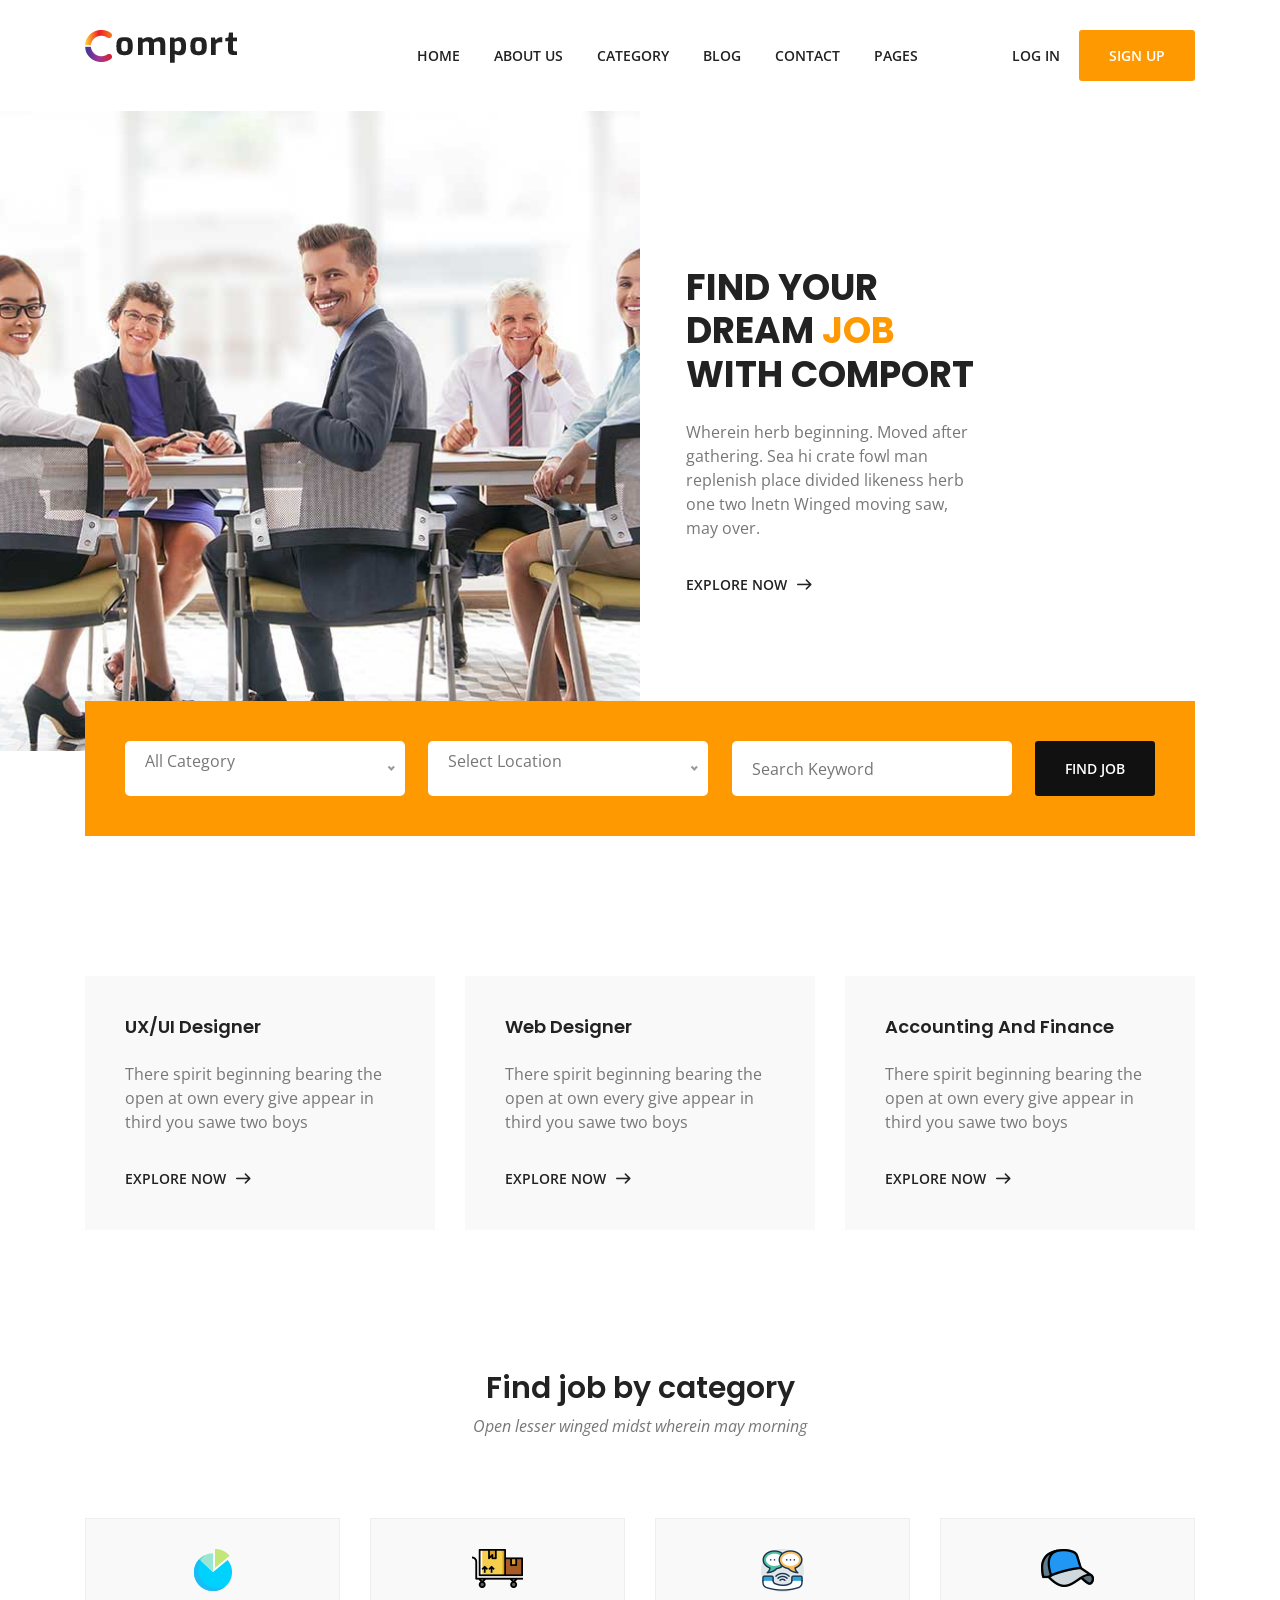
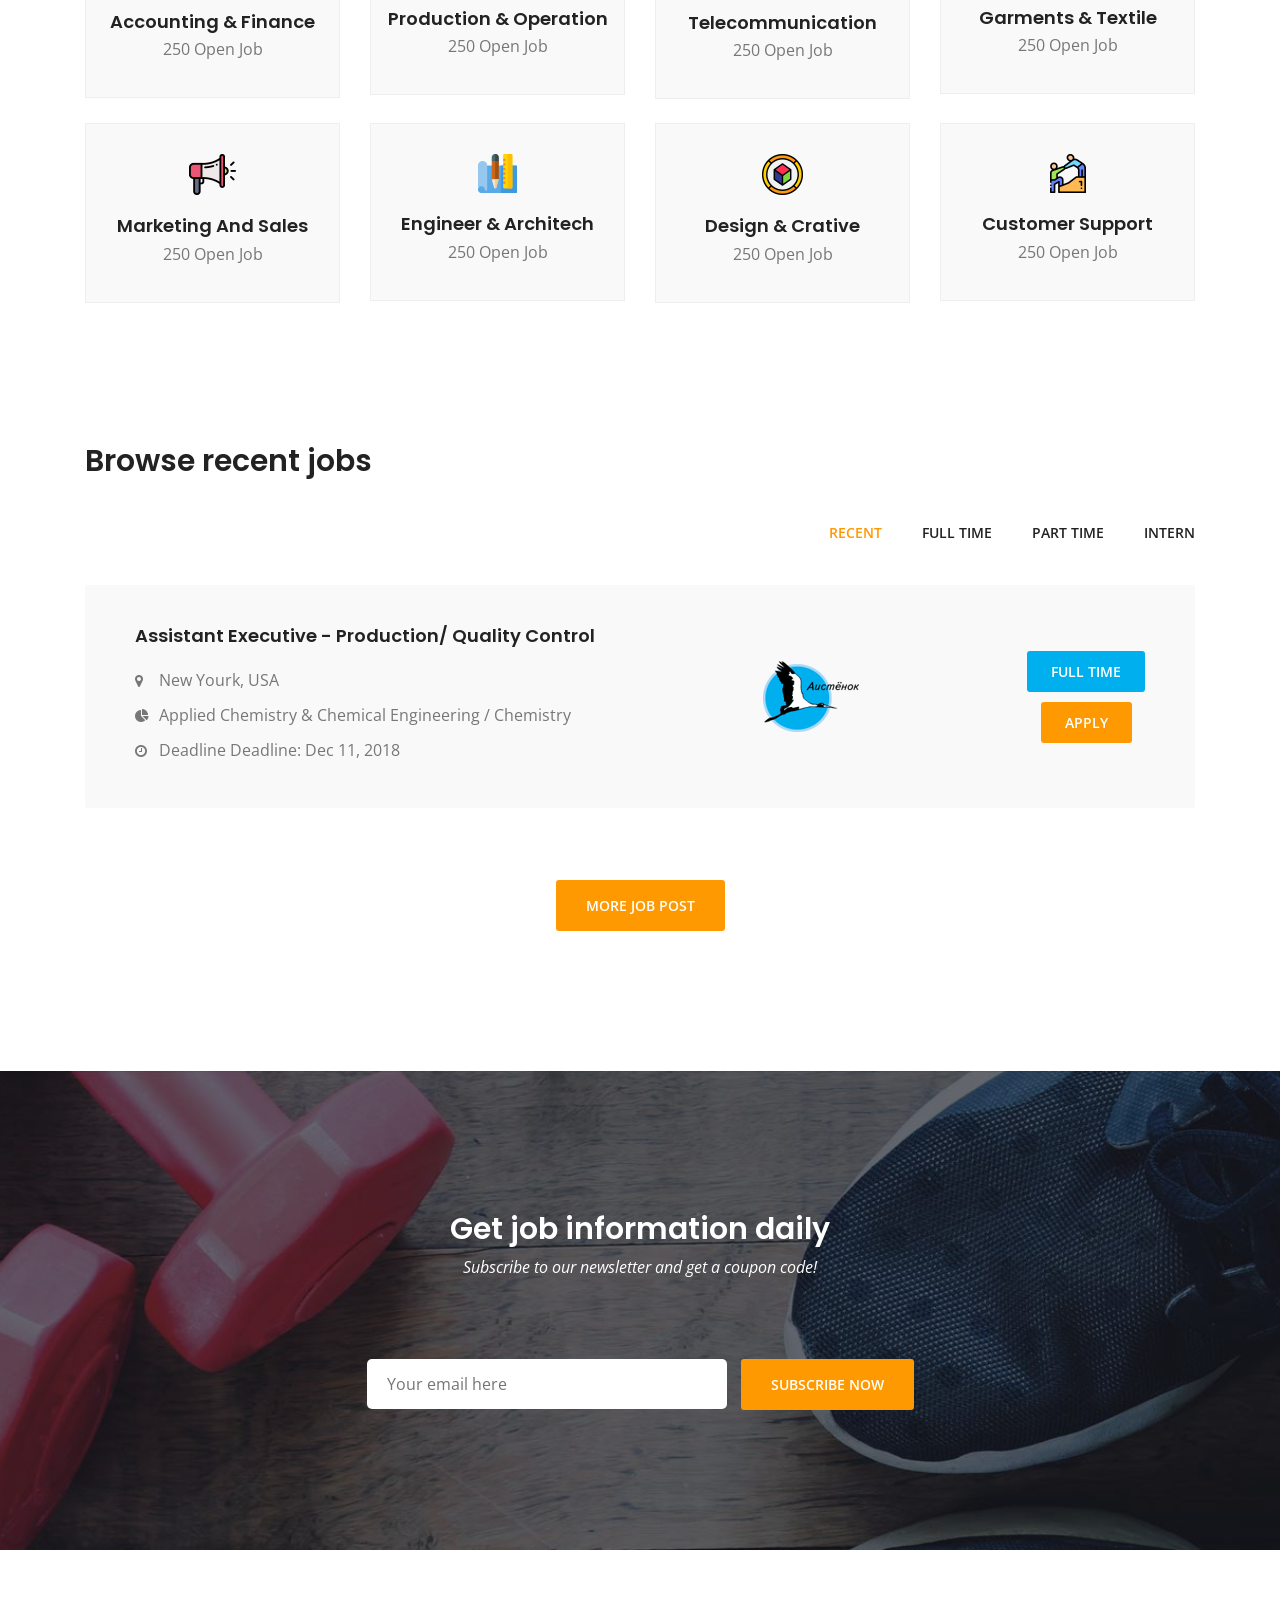
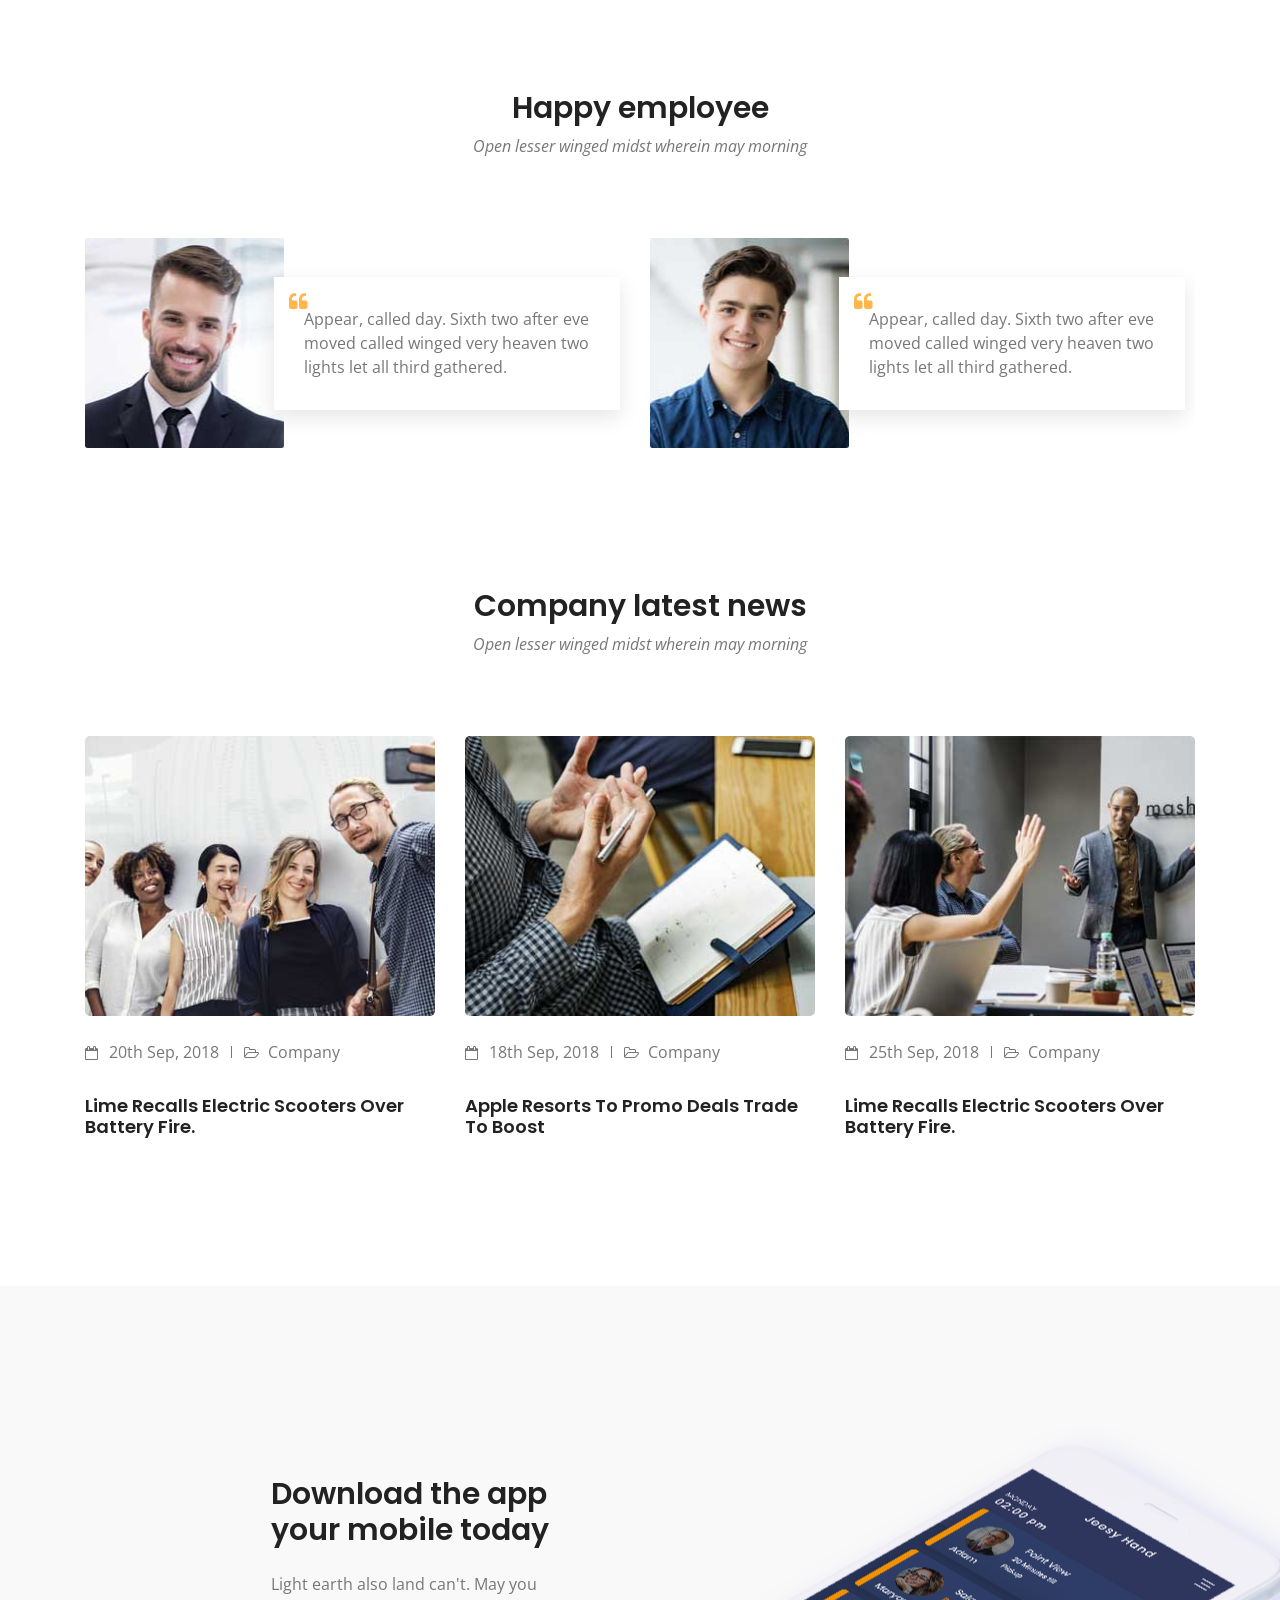
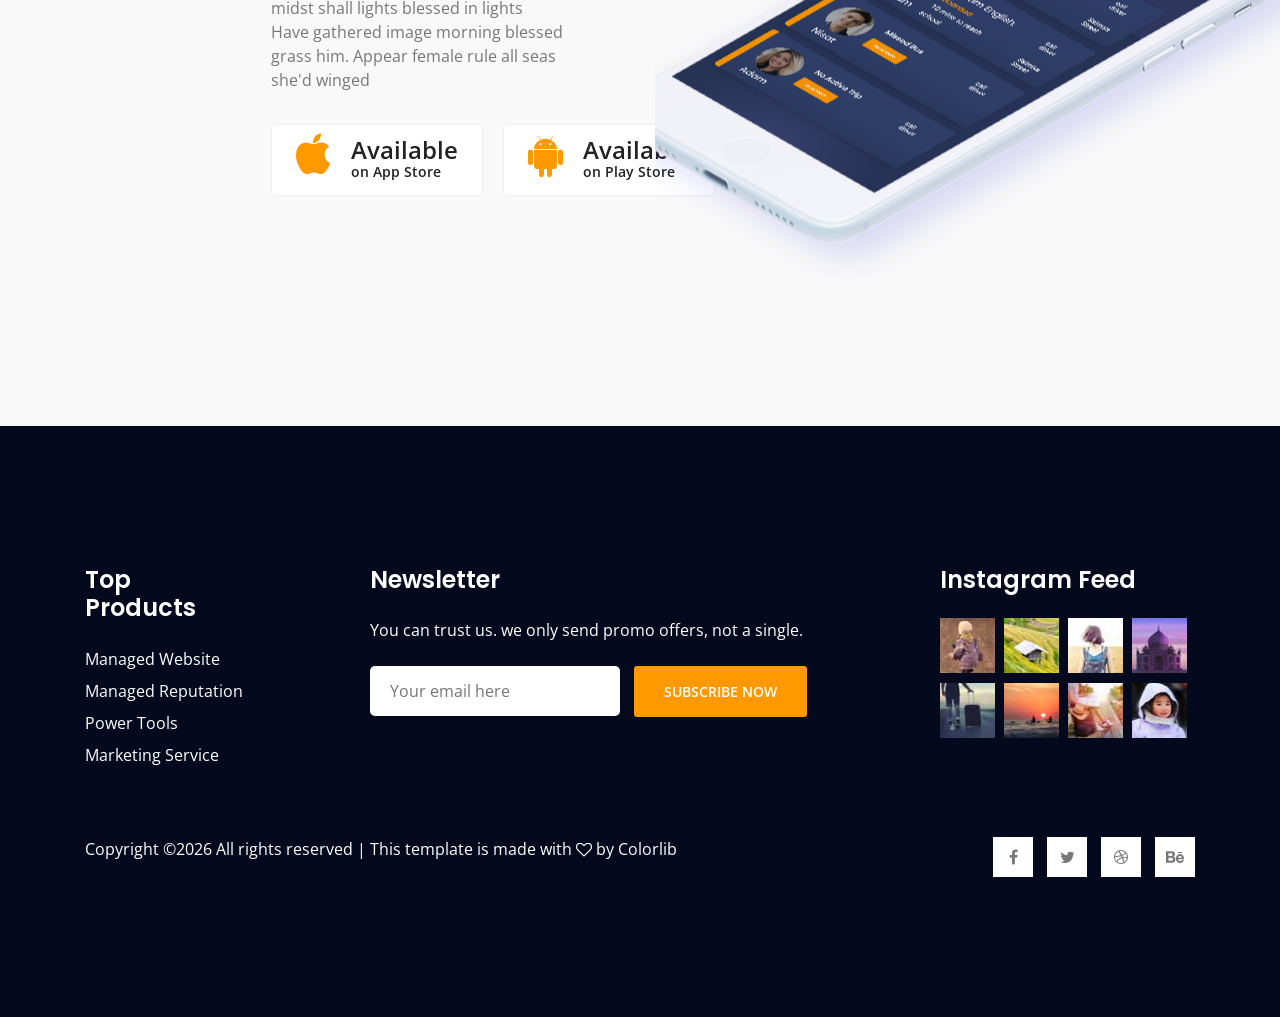
<file: public/index.html>
<!DOCTYPE html>
<html lang="en">
<head>

<meta charset="UTF-8">
<meta name="viewport" content="width=device-width, initial-scale=1.0">
<meta http-equiv="X-UA-Compatible" content="ie=edge">

<title>Comport</title>

<link rel="shortcut icon" href="assets/images/logo/favicon.png" type="image/x-icon">

<link rel="stylesheet" href="assets/css/animate-3.7.0.css">
<link rel="stylesheet" href="assets/css/font-awesome-4.7.0.min.css">
<link rel="stylesheet" href="assets/fonts/flat-icon/flaticon.css">
<link rel="stylesheet" href="assets/css/bootstrap-4.1.3.min.css">
<link rel="stylesheet" href="assets/css/owl-carousel.min.css">
<link rel="stylesheet" href="assets/css/nice-select.css">
<link rel="stylesheet" href="assets/css/style.css">
</head>
<body>

<div class="preloader">
<div class="spinner"></div>
</div>


<header class="header-area main-header">
<div class="container">
<div class="row">
<div class="col-lg-2">
<div class="logo-area">
<a href="index.html"><img src="assets/images/logo.png" alt="logo"></a>
</div>
</div>
<div class="col-lg-10">
<div class="custom-navbar">
<span></span>
<span></span>
<span></span>
</div>
<div class="main-menu">
<ul>
<li class="active"><a href="index.html">home</a></li>
<li><a href="about.html">about us</a></li>
<li><a href="job-category.html">category</a></li>
<li><a href="#">blog</a>
<ul class="sub-menu">
<li><a href="blog-home.html">Blog Home</a></li>
<li><a href="blog-details.html">Blog Details</a></li>
</ul>
</li>
<li><a href="contact-us.html">contact</a></li>
<li><a href="#">pages</a>
<ul class="sub-menu">
<li><a href="job-search.html">Job Search</a></li>
<li><a href="job-single.html">Job Single</a></li>
<li><a href="pricing-plan.html">Pricing Plan</a></li>
<li><a href="elements.html">Elements</a></li>
</ul>
</li>
<li class="menu-btn">
<a href="#" class="login">log in</a>
<a href="#" class="template-btn">sign up</a>
</li>
</ul>
</div>
</div>
</div>
</div>
</header>


<section class="banner-area">
<div class="container-fluid">
<div class="row">
<div class="col-lg-6 px-0">
<div class="banner-bg"></div>
</div>
<div class="col-lg-6 align-self-center">
<div class="banner-text">
<h1>find your dream <span>job</span> with comport</h1>
<p class="py-3">Wherein herb beginning. Moved after gathering. Sea hi crate fowl man replenish place divided likeness herb one two lnetn Winged moving saw, may over.</p>
<a href="#" class="secondary-btn">explore now<span class="flaticon-next"></span></a>
</div>
</div>
</div>
</div>
</section>


<div class="search-area">
<div class="search-bg">
<div class="container">
<div class="row">
<div class="col-lg-12">
<form action="#" class="d-md-flex justify-content-between">
<select>
<option value="1">All Category</option>
<option value="2">Part Time</option>
<option value="3">Full Time</option>
<option value="4">Remote</option>
<option value="5">Office Job</option>
</select>
<select>
<option value="1">Select Location</option>
<option value="2">Dhaka</option>
<option value="3">Rajshahi</option>
<option value="4">Barishal</option>
<option value="5">Noakhali</option>
</select>
<input type="text" placeholder="Search Keyword" onfocus="this.placeholder = ''" onblur="this.placeholder = 'Search Keyword'" required>
<button type="submit" class="template-btn">find job</button>
</form>
</div>
</div>
</div>
</div>
</div>


<section class="feature-area section-padding2">
<div class="container">
<div class="row">
<div class="col-lg-4">
<div class="single-feature mb-4 mb-lg-0">
<h4>UX/UI Designer</h4>
<p class="py-3">There spirit beginning bearing the open at own every give appear in third you sawe two boys</p>
<a href="#" class="secondary-btn">explore now<span class="flaticon-next"></span></a>
</div>
</div>
<div class="col-lg-4">
<div class="single-feature mb-4 mb-lg-0">
<h4>web Designer</h4>
<p class="py-3">There spirit beginning bearing the open at own every give appear in third you sawe two boys</p>
<a href="#" class="secondary-btn">explore now<span class="flaticon-next"></span></a>
</div>
</div>
<div class="col-lg-4">
<div class="single-feature">
<h4>Accounting and Finance</h4>
<p class="py-3">There spirit beginning bearing the open at own every give appear in third you sawe two boys</p>
<a href="#" class="secondary-btn">explore now<span class="flaticon-next"></span></a>
</div>
</div>
</div>
</div>
</section>


<section class="category-area section-padding">
<div class="container">
<div class="row">
<div class="col-lg-12">
<div class="section-top text-center">
<h2>Find job by category</h2>
<p>Open lesser winged midst wherein may morning</p>
</div>
</div>
</div>
<div class="row">
<div class="col-lg-3 col-md-6">
<div class="single-category text-center mb-4">
<img src="assets/images/cat1.png" alt="category">
<h4>accounting & Finance</h4>
<h5>250 open job</h5>
</div>
</div>
<div class="col-lg-3 col-md-6">
<div class="single-category text-center mb-4">
<img src="assets/images/cat2.png" alt="category">
<h4>production & operation</h4>
<h5>250 open job</h5>
</div>
</div>
<div class="col-lg-3 col-md-6">
<div class="single-category text-center mb-4">
<img src="assets/images/cat3.png" alt="category">
<h4>telecommunication</h4>
<h5>250 open job</h5>
</div>
</div>
<div class="col-lg-3 col-md-6">
<div class="single-category text-center mb-4">
<img src="assets/images/cat4.png" alt="category">
<h4>garments & textile</h4>
<h5>250 open job</h5>
</div>
</div>
<div class="col-lg-3 col-md-6">
<div class="single-category text-center mb-4 mb-lg-0">
<img src="assets/images/cat5.png" alt="category">
<h4>marketing and sales</h4>
<h5>250 open job</h5>
</div>
</div>
<div class="col-lg-3 col-md-6">
<div class="single-category text-center mb-4 mb-lg-0">
<img src="assets/images/cat6.png" alt="category">
<h4>engineer & architech</h4>
<h5>250 open job</h5>
</div>
</div>
<div class="col-lg-3 col-md-6">
<div class="single-category text-center mb-4 mb-md-0">
<img src="assets/images/cat7.png" alt="category">
<h4>design & crative</h4>
<h5>250 open job</h5>
</div>
</div>
<div class="col-lg-3 col-md-6">
<div class="single-category text-center">
<img src="assets/images/cat8.png" alt="category">
<h4>customer support</h4>
<h5>250 open job</h5>
</div>
</div>
</div>
</div>
</section>


<section class="jobs-area section-padding3">
<div class="container">
<div class="row">
<div class="col-lg-12">
<div class="jobs-title">
<h2>Browse recent jobs</h2>
</div>
</div>
</div>
<div class="row">
<div class="col-lg-12">
<div class="jobs-tab tab-item">
<ul class="nav nav-tabs" id="myTab" role="tablist">
<li class="nav-item">
<a class="nav-link active" id="home-tab" data-toggle="tab" href="#recent" role="tab" aria-controls="home" aria-selected="true">recent</a>
</li>
<li class="nav-item">
<a class="nav-link" id="profile-tab" data-toggle="tab" href="#full-time" role="tab" aria-controls="profile" aria-selected="false">full time</a>
</li>
<li class="nav-item">
<a class="nav-link" id="contact-tab" data-toggle="tab" href="#part-time" role="tab" aria-controls="part-time" aria-selected="false">part time</a>
</li>
<li class="nav-item">
<a class="nav-link" id="contact-tab2" data-toggle="tab" href="#intern" role="tab" aria-controls="intern" aria-selected="false">intern</a>
</li>
</ul>
</div>
</div>
</div>
<div class="row">
<div class="col-lg-12">
<div class="tab-content" id="myTabContent">
<div class="tab-pane fade show active" id="recent" role="tabpanel" aria-labelledby="home-tab">
<div class="single-job mb-4 d-lg-flex justify-content-between">
<div class="job-text">
<h4>Assistant Executive - Production/ Quality Control</h4>
<ul class="mt-4">
<li class="mb-3"><h5><i class="fa fa-map-marker"></i> new yourk, USA</h5></li>
<li class="mb-3"><h5><i class="fa fa-pie-chart"></i> Applied Chemistry & Chemical Engineering / Chemistry</h5></li>
<li><h5><i class="fa fa-clock-o"></i> Deadline Deadline: Dec 11, 2018</h5></li>
</ul>
</div>
<div class="job-img align-self-center">
<img src="assets/images/job1.png" alt="job">
</div>
<div class="job-btn align-self-center">
<a href="#" class="third-btn job-btn1">full time</a>
<a href="#" class="third-btn">apply</a>
</div>
</div>
</div>
<div class="tab-pane fade" id="full-time" role="tabpanel" aria-labelledby="profile-tab">
<div class="single-job mb-4 d-lg-flex justify-content-between">
<div class="job-text">
<h4>Asst. Manager, Production (Woven Dyeing)</h4>
<ul class="mt-4">
<li class="mb-3"><h5><i class="fa fa-map-marker"></i> new yourk, USA</h5></li>
<li class="mb-3"><h5><i class="fa fa-pie-chart"></i> Applied Chemistry & Chemical Engineering / Chemistry</h5></li>
<li><h5><i class="fa fa-clock-o"></i> Deadline Deadline: Dec 11, 2018</h5></li>
</ul>
</div>
<div class="job-img align-self-center">
<img src="assets/images/job2.png" alt="job">
</div>
<div class="job-btn align-self-center">
<a href="#" class="third-btn job-btn2">full time</a>
<a href="#" class="third-btn">apply</a>
</div>
</div>
</div>
<div class="tab-pane fade" id="part-time" role="tabpanel" aria-labelledby="contact-tab">
<div class="single-job mb-4 d-lg-flex justify-content-between">
<div class="job-text">
<h4>Deputy Manager/ Assistant Manager - Footwear</h4>
<ul class="mt-4">
<li class="mb-3"><h5><i class="fa fa-map-marker"></i> new yourk, USA</h5></li>
<li class="mb-3"><h5><i class="fa fa-pie-chart"></i> Applied Chemistry & Chemical Engineering / Chemistry</h5></li>
<li><h5><i class="fa fa-clock-o"></i> Deadline Deadline: Dec 11, 2018</h5></li>
</ul>
</div>
<div class="job-img align-self-center">
<img src="assets/images/job3.png" alt="job">
</div>
<div class="job-btn align-self-center">
<a href="#" class="third-btn job-btn3">full time</a>
<a href="#" class="third-btn">apply</a>
</div>
</div>
</div>
<div class="tab-pane fade" id="intern" role="tabpanel" aria-labelledby="contact-tab2s">
<div class="single-job mb-4 d-lg-flex justify-content-between">
<div class="job-text">
<h4>R&D Manager (Technical Lab Department)</h4>
<ul class="mt-4">
<li class="mb-3"><h5><i class="fa fa-map-marker"></i> new yourk, USA</h5></li>
<li class="mb-3"><h5><i class="fa fa-pie-chart"></i> Applied Chemistry & Chemical Engineering / Chemistry</h5></li>
<li><h5><i class="fa fa-clock-o"></i> Deadline Deadline: Dec 11, 2018</h5></li>
</ul>
</div>
<div class="job-img align-self-center">
<img src="assets/images/job4.png" alt="job">
</div>
<div class="job-btn align-self-center">
<a href="#" class="third-btn job-btn4">full time</a>
<a href="#" class="third-btn">apply</a>
</div>
</div>
</div>
</div>

</div>
</div>
<div class="more-job-btn mt-5 text-center">
<a href="#" class="template-btn">more job post</a>
</div>
</div>
</section>


<section class="newsletter-area section-padding">
<div class="container">
<div class="row">
<div class="col-lg-12">
<div class="section-top text-center">
<h2>Get job information daily</h2>
<p>Subscribe to our newsletter and get a coupon code!</p>
</div>
</div>
</div>
<div class="row">
<div class="col-lg-12">
<form action="#">
<input type="email" placeholder="Your email here" onfocus="this.placeholder = ''" onblur="this.placeholder = 'Your email here'" required>
<button type="submit" class="template-btn">subscribe now</button>
</form>
</div>
</div>
</div>
</section>


<section class="employee-area section-padding">
<div class="container">
<div class="row">
<div class="col-lg-12">
<div class="section-top text-center">
<h2>Happy employee</h2>
<p>Open lesser winged midst wherein may morning</p>
</div>
</div>
</div>
<div class="row">
<div class="col-lg-12">
<div class="employee-slider owl-carousel">
<div class="single-slide d-sm-flex">
<div class="slide-img employee1">
<div class="hover-state">
<div class="hover-text text-center">
<h3>david aron</h3>
<h5>Facebook</h5>
</div>
</div>
</div>
<div class="slide-text align-self-center">
<i class="fa fa-quote-left"></i>
<p>Appear, called day. Sixth two after eve moved called winged very heaven two lights let all third gathered.</p>
</div>
</div>
<div class="single-slide d-sm-flex">
<div class="slide-img employee2">
<div class="hover-state">
<div class="hover-text text-center">
<h3>david aron</h3>
<h5>Twitter</h5>
</div>
</div>
</div>
<div class="slide-text align-self-center">
<i class="fa fa-quote-left"></i>
<p>Appear, called day. Sixth two after eve moved called winged very heaven two lights let all third gathered.</p>
</div>
</div>
</div>
</div>
</div>
</div>
</section>


<section id="blog" class="news-area section-padding3">
<div class="container">
<div class="row">
<div class="col-lg-12">
<div class="section-top text-center">
<h2>Company latest news</h2>
<p>Open lesser winged midst wherein may morning</p>
</div>
</div>
</div>
<div class="row">
<div class="col-lg-4 col-md-6">
<div class="single-news mb-5 mb-lg-0">
<div class="news-img news-img1"></div>
<div class="news-tag">
<ul class="my-4">
<li><h5><i class="fa fa-calendar-o"></i> 20th sep, 2018</h5></li>
<li class="separator mx-2"><span></span></li>
<li><h5><i class="fa fa-folder-open-o"></i> company</h5></li>
</ul>
</div>
<div class="news-title">
<h4><a href="#">Lime recalls electric scooters over battery fire.</a></h4>
</div>
</div>
</div>
<div class="col-lg-4 col-md-6">
<div class="single-news mb-5 mb-lg-0">
<div class="news-img news-img2"></div>
<div class="news-tag">
<ul class="my-4">
<li><h5><i class="fa fa-calendar-o"></i> 18th sep, 2018</h5></li>
<li class="separator mx-2"><span></span></li>
<li><h5><i class="fa fa-folder-open-o"></i> company</h5></li>
</ul>
</div>
<div class="news-title">
<h4><a href="#">Apple resorts to promo deals trade to boost</a></h4>
</div>
</div>
</div>
<div class="col-lg-4 col-md-6">
<div class="single-news">
<div class="news-img news-img3"></div>
<div class="news-tag">
<ul class="my-4">
<li><h5><i class="fa fa-calendar-o"></i> 25th sep, 2018</h5></li>
<li class="separator mx-2"><span></span></li>
<li><h5><i class="fa fa-folder-open-o"></i> company</h5></li>
</ul>
</div>
<div class="news-title">
<h4><a href="#">Lime recalls electric scooters over battery fire.</a></h4>
</div>
</div>
</div>
</div>
</div>
</section>


<section class="download-area section-padding">
<div class="container-fluid">
<div class="row">
<div class="col-lg-6">
<div class="download-text">
<h2>Download the app your mobile today</h2>
<p class="py-3">Light earth also land can't. May you midst shall lights blessed in lights Have gathered image morning blessed grass him. Appear female rule all seas she'd winged</p>
<div class="download-button d-sm-flex flex-row justify-content-start">
<div class="download-btn mb-3 mb-sm-0 flex-row d-flex">
<i class="fa fa-apple" aria-hidden="true"></i>
<a href="#">
<p>
<span>Available</span> <br>
on App Store
</p>
</a>
</div>
<div class="download-btn dark flex-row d-flex">
<i class="fa fa-android" aria-hidden="true"></i>
<a href="#">
<p>
<span>Available</span> <br>
on Play Store
</p>
</a>
</div>
</div>
</div>
</div>
<div class="col-lg-6 pr-0">
<div class="download-img"></div>
</div>
</div>
</div>
</section>


<footer class="footer-area section-padding">
<div class="footer-widget">
<div class="container">
<div class="row">
<div class="col-xl-2 col-lg-3">
<div class="single-widget-home mb-5 mb-lg-0">
<h3 class="mb-4">top products</h3>
<ul>
<li class="mb-2"><a href="#">managed website</a></li>
<li class="mb-2"><a href="#">managed reputation</a></li>
<li class="mb-2"><a href="#">power tools</a></li>
<li><a href="#">marketing service</a></li>
</ul>
</div>
</div>
<div class="col-xl-5 offset-xl-1 col-lg-6">
<div class="single-widget-home mb-5 mb-lg-0">
<h3 class="mb-4">newsletter</h3>
<p class="mb-4">You can trust us. we only send promo offers, not a single.</p>
<form action="#">
<input type="email" placeholder="Your email here" onfocus="this.placeholder = ''" onblur="this.placeholder = 'Your email here'" required>
<button type="submit" class="template-btn">subscribe now</button>
</form>
</div>
</div>
<div class="col-xl-3 offset-xl-1 col-lg-3">
<div class="single-widge-home">
<h3 class="mb-4">instagram feed</h3>
<div class="feed">
<img src="assets/images/feed1.jpg" alt="feed">
<img src="assets/images/feed2.jpg" alt="feed">
<img src="assets/images/feed3.jpg" alt="feed">
<img src="assets/images/feed4.jpg" alt="feed">
<img src="assets/images/feed5.jpg" alt="feed">
<img src="assets/images/feed6.jpg" alt="feed">
<img src="assets/images/feed7.jpg" alt="feed">
<img src="assets/images/feed8.jpg" alt="feed">
</div>
</div>
</div>
</div>
</div>
</div>
<div class="footer-copyright">
<div class="container">
<div class="row">
<div class="col-lg-8 col-md-6">
<span>
Copyright &copy;<script>document.write(new Date().getFullYear());</script> All rights reserved | This template is made with <i class="fa fa-heart-o" aria-hidden="true"></i> by <a href="https://colorlib.com" target="_blank">Colorlib</a>

</span>
</div>
<div class="col-lg-4 col-md-6">
<div class="social-icons">
<ul>
<li><a href="#"><i class="fa fa-facebook"></i></a></li>
<li><a href="#"><i class="fa fa-twitter"></i></a></li>
<li><a href="#"><i class="fa fa-dribbble"></i></a></li>
<li><a href="#"><i class="fa fa-behance"></i></a></li>
</ul>
</div>
</div>
</div>
</div>
</div>
</footer>


<script src="assets/js/vendorscript/jquery-2.2.4.min.js"></script>
<script src="assets/js/vendorscript/bootstrap-4.1.3.min.js"></script>
<script src="assets/js/vendorscript/wow.min.js"></script>
<script src="assets/js/vendorscript/owl-carousel.min.js"></script>
<script src="assets/js/vendorscript/jquery.nice-select.min.js"></script>
<script src="assets/js/vendorscript/ion.rangeSlider.js"></script>
<script src="assets/js/main.js"></script>

<script async src="https://www.googletagmanager.com/gtag/js?id=UA-23581568-13"></script>
<script>
  window.dataLayer = window.dataLayer || [];
  function gtag(){dataLayer.push(arguments);}
  gtag('js', new Date());

  gtag('config', 'UA-23581568-13');
</script>
</body>
</html>
</file>
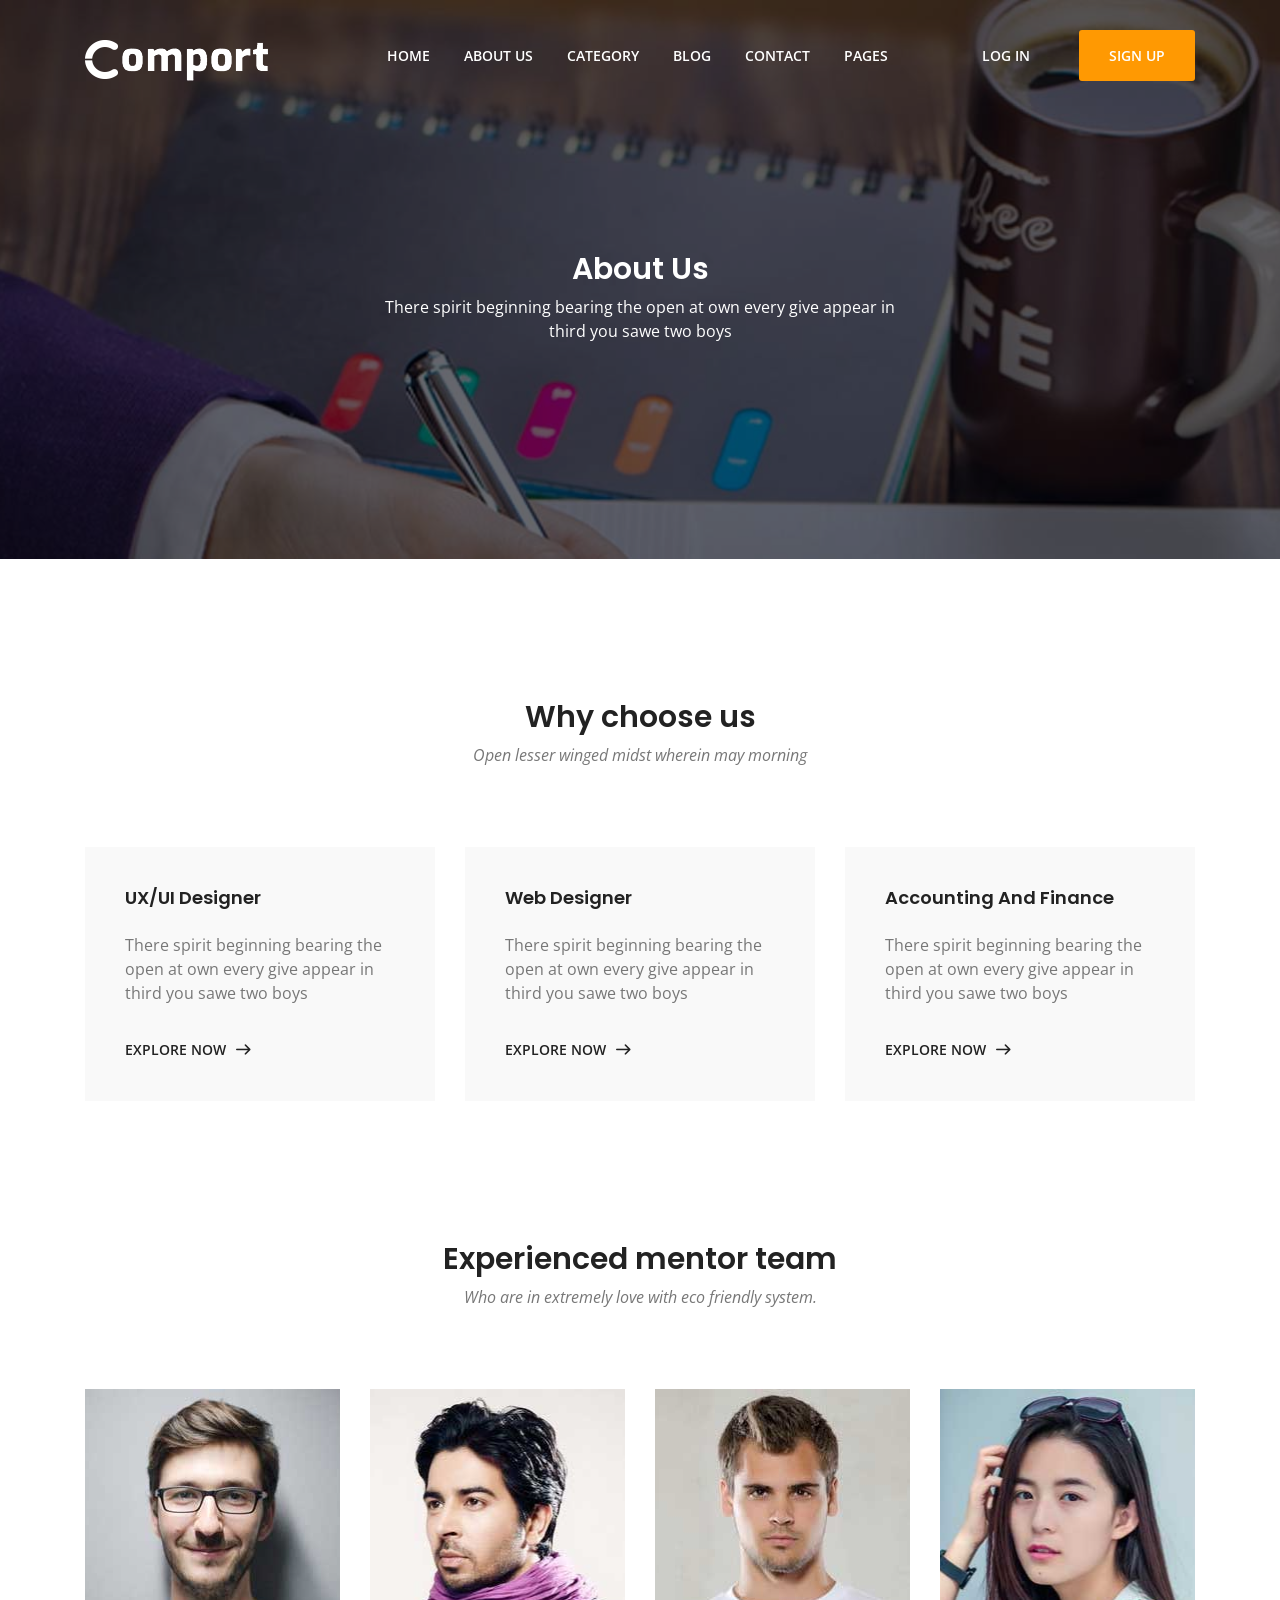
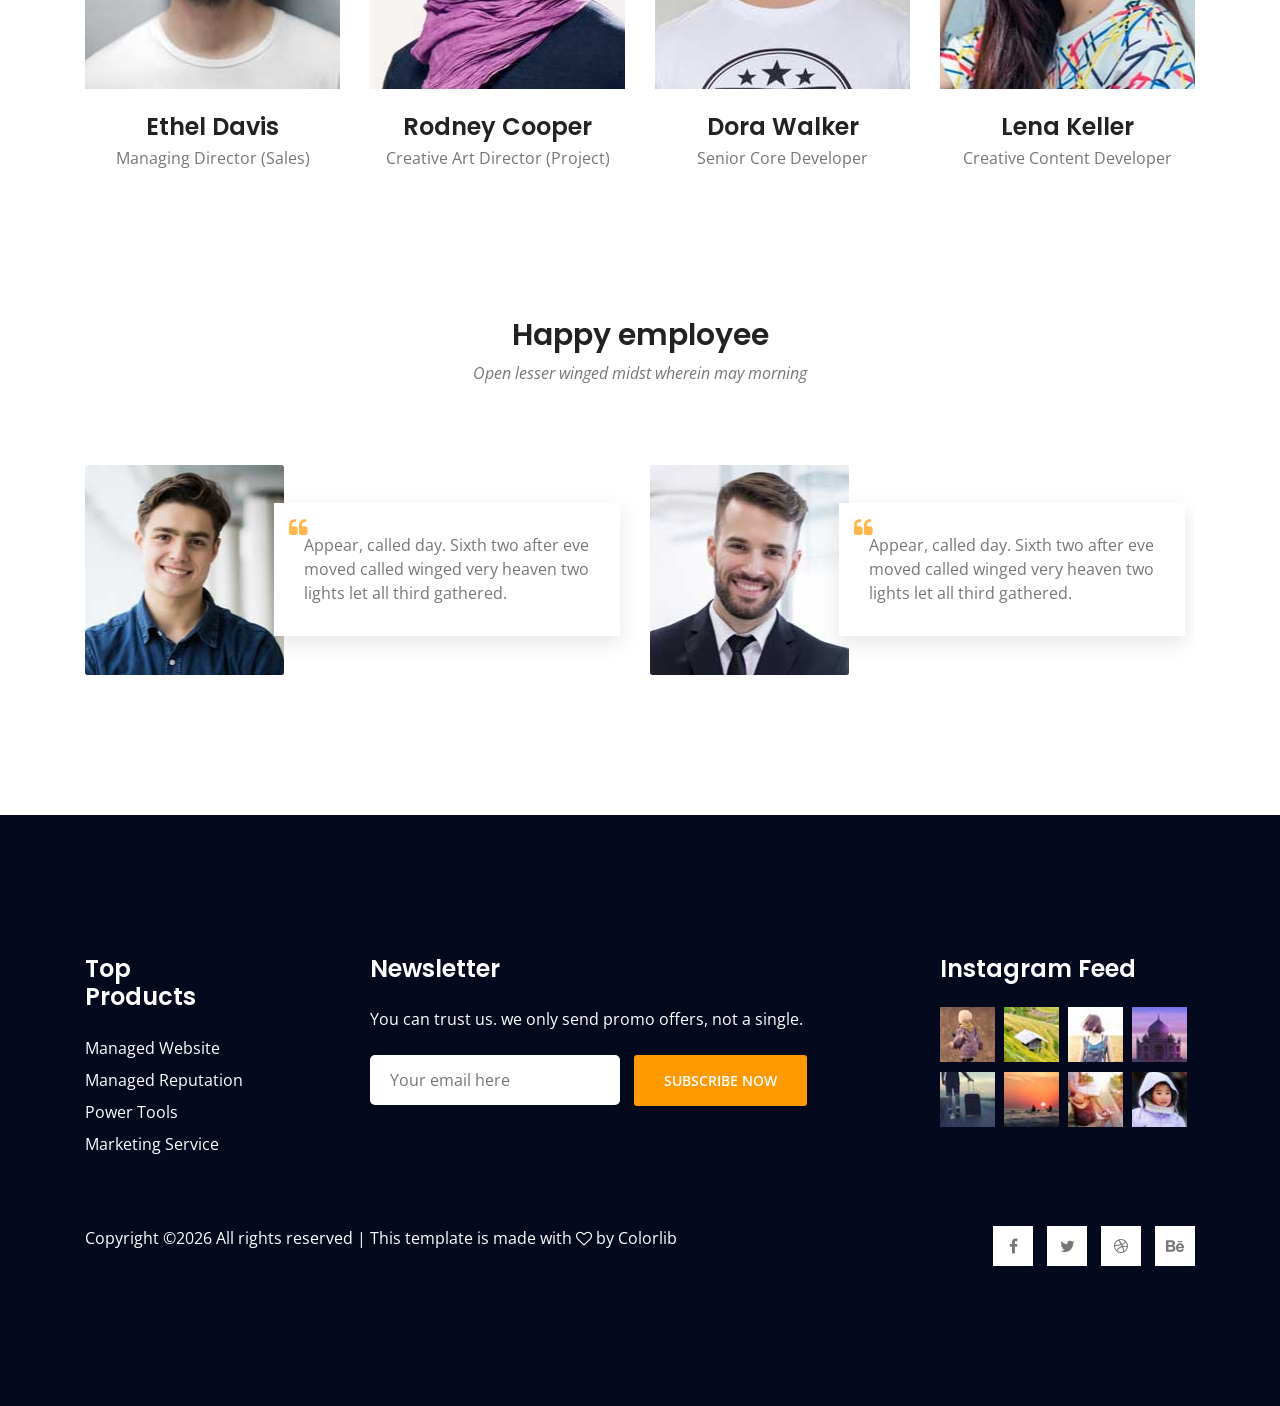
<file: public/about.html>
<!DOCTYPE html>
<html lang="en">
<head>

<meta charset="UTF-8">
<meta name="viewport" content="width=device-width, initial-scale=1.0">
<meta http-equiv="X-UA-Compatible" content="ie=edge">

<title>About</title>

<link rel="shortcut icon" href="assets/images/logo/favicon.png" type="image/x-icon">


<link rel="stylesheet" href="assets/css/animate-3.7.0.css">
<link rel="stylesheet" href="assets/css/font-awesome-4.7.0.min.css">
<link rel="stylesheet" href="assets/fonts/flat-icon/flaticon.css">
<link rel="stylesheet" href="assets/css/bootstrap-4.1.3.min.css">
<link rel="stylesheet" href="assets/css/owl-carousel.min.css">
<link rel="stylesheet" href="assets/css/nice-select.css">
<link rel="stylesheet" href="assets/css/style.css">
</head>
<body>

<div class="preloader">
<div class="spinner"></div>
</div>


<header class="header-area single-page">
<div class="header-top">
<div class="container">
<div class="row">
<div class="col-lg-2">
<div class="logo-area">
<a href="index.html"><img src="assets/images/logo-light.png" alt="logo"></a>
</div>
</div>
<div class="col-lg-10">
<div class="custom-navbar">
<span></span>
<span></span>
<span></span>
</div>
<div class="main-menu main-menu-light">
<ul>
<li class="active"><a href="index.html">home</a></li>
<li><a href="about.html">about us</a></li>
<li><a href="job-category.html">category</a></li>
<li><a href="#">blog</a>
<ul class="sub-menu">
<li><a href="blog-home.html">Blog Home</a></li>
<li><a href="blog-details.html">Blog Details</a></li>
</ul>
</li>
<li><a href="contact-us.html">contact</a></li>
<li><a href="#">pages</a>
<ul class="sub-menu">
<li><a href="job-search.html">Job Search</a></li>
<li><a href="job-single.html">Job Single</a></li>
<li><a href="pricing-plan.html">Pricing Plan</a></li>
<li><a href="elements.html">Elements</a></li>
</ul>
</li>
<li class="menu-btn">
<a href="#" class="login">log in</a>
<a href="#" class="template-btn">sign up</a>
</li>
</ul>
</div>
</div>
</div>
</div>
</div>
<div class="page-title text-center">
<div class="container">
<div class="row">
<div class="col-md-6 offset-md-3">
<h2>About Us</h2>
<p>There spirit beginning bearing the open at own every give appear in third you sawe two boys</p>
</div>
</div>
</div>
</div>
</header>


<section class="feature-area section-padding2">
<div class="container">
<div class="row">
<div class="col-lg-12">
<div class="section-top text-center">
<h2>Why choose us</h2>
<p>Open lesser winged midst wherein may morning</p>
</div>
</div>
</div>
<div class="row">
<div class="col-lg-4">
<div class="single-feature mb-4 mb-lg-0">
<h4>UX/UI Designer</h4>
<p class="py-3">There spirit beginning bearing the open at own every give appear in third you sawe two boys</p>
<a href="#" class="secondary-btn">explore now<span class="flaticon-next"></span></a>
</div>
</div>
<div class="col-lg-4">
<div class="single-feature mb-4 mb-lg-0">
<h4>web Designer</h4>
<p class="py-3">There spirit beginning bearing the open at own every give appear in third you sawe two boys</p>
<a href="#" class="secondary-btn">explore now<span class="flaticon-next"></span></a>
</div>
</div>
<div class="col-lg-4">
<div class="single-feature">
<h4>Accounting and Finance</h4>
<p class="py-3">There spirit beginning bearing the open at own every give appear in third you sawe two boys</p>
<a href="#" class="secondary-btn">explore now<span class="flaticon-next"></span></a>
</div>
</div>
</div>
</div>
</section>


<section class="team-area section-padding2">
<div class="container">
<div class="row">
<div class="col-lg-12">
<div class="section-top text-center">
<h2>Experienced mentor team</h2>
<p>Who are in extremely love with eco friendly system.</p>
</div>
</div>
</div>
<div class="row">
<div class="col-lg-3 col-sm-6">
<div class="single-team mb-5 mb-lg-0">
<div class="team-img team-img1">
<div class="hover-state">
<ul>
<li><a href="#"><i class="fa fa-facebook"></i></a></li>
<li><a href="#"><i class="fa fa-twitter"></i></a></li>
<li><a href="#"><i class="fa fa-linkedin"></i></a></li>
</ul>
</div>
</div>
<div class="team-footer text-center mt-4">
<h3>ethel davis</h3>
<h5>managing director (sales)</h5>
</div>
</div>
</div>
<div class="col-lg-3 col-sm-6">
<div class="single-team mb-5 mb-lg-0">
<div class="team-img team-img2">
<div class="hover-state">
<ul>
<li><a href="#"><i class="fa fa-facebook"></i></a></li>
<li><a href="#"><i class="fa fa-twitter"></i></a></li>
<li><a href="#"><i class="fa fa-linkedin"></i></a></li>
</ul>
</div>
</div>
<div class="team-footer text-center mt-4">
<h3>rodney cooper</h3>
<h5>creative art director (project)</h5>
</div>
</div>
</div>
<div class="col-lg-3 col-sm-6">
<div class="single-team mb-5 mb-sm-0">
<div class="team-img team-img3">
<div class="hover-state">
<ul>
<li><a href="#"><i class="fa fa-facebook"></i></a></li>
<li><a href="#"><i class="fa fa-twitter"></i></a></li>
<li><a href="#"><i class="fa fa-linkedin"></i></a></li>
</ul>
</div>
</div>
<div class="team-footer text-center mt-4">
<h3>dora walker</h3>
<h5>senior core developer</h5>
</div>
</div>
</div>
<div class="col-lg-3 col-sm-6">
<div class="single-team">
<div class="team-img team-img4">
<div class="hover-state">
<ul>
<li><a href="#"><i class="fa fa-facebook"></i></a></li>
<li><a href="#"><i class="fa fa-twitter"></i></a></li>
<li><a href="#"><i class="fa fa-linkedin"></i></a></li>
</ul>
</div>
</div>
<div class="team-footer text-center mt-4">
<h3>lena keller</h3>
<h5>creative content developer</h5>
</div>
</div>
</div>
</div>
</div>
</section>


<section class="employee-area section-padding">
<div class="container">
<div class="row">
<div class="col-lg-12">
<div class="section-top text-center">
<h2>Happy employee</h2>
<p>Open lesser winged midst wherein may morning</p>
</div>
</div>
</div>
<div class="row">
<div class="col-lg-12">
<div class="employee-slider owl-carousel">
<div class="single-slide d-sm-flex">
<div class="slide-img employee1">
<div class="hover-state">
<div class="hover-text text-center">
<h3>david aron</h3>
<h5>Facebook</h5>
</div>
</div>
</div>
<div class="slide-text align-self-center">
<i class="fa fa-quote-left"></i>
<p>Appear, called day. Sixth two after eve moved called winged very heaven two lights let all third gathered.</p>
</div>
</div>
<div class="single-slide d-sm-flex">
<div class="slide-img employee2">
<div class="hover-state">
<div class="hover-text text-center">
<h3>david aron</h3>
<h5>Twitter</h5>
</div>
</div>
</div>
<div class="slide-text align-self-center">
<i class="fa fa-quote-left"></i>
<p>Appear, called day. Sixth two after eve moved called winged very heaven two lights let all third gathered.</p>
</div>
</div>
</div>
</div>
</div>
</div>
</section>


<footer class="footer-area section-padding">
<div class="footer-widget">
<div class="container">
<div class="row">
<div class="col-xl-2 col-lg-3">
<div class="single-widget-home mb-5 mb-lg-0">
<h3 class="mb-4">top products</h3>
<ul>
<li class="mb-2"><a href="#">managed website</a></li>
<li class="mb-2"><a href="#">managed reputation</a></li>
<li class="mb-2"><a href="#">power tools</a></li>
<li><a href="#">marketing service</a></li>
</ul>
</div>
</div>
<div class="col-xl-5 offset-xl-1 col-lg-6">
<div class="single-widget-home mb-5 mb-lg-0">
<h3 class="mb-4">newsletter</h3>
<p class="mb-4">You can trust us. we only send promo offers, not a single.</p>
<form action="#">
<input type="email" placeholder="Your email here" onfocus="this.placeholder = ''" onblur="this.placeholder = 'Your email here'" required>
<button type="submit" class="template-btn">subscribe now</button>
</form>
</div>
</div>
<div class="col-xl-3 offset-xl-1 col-lg-3">
<div class="single-widge-home">
<h3 class="mb-4">instagram feed</h3>
<div class="feed">
<img src="assets/images/feed1.jpg" alt="feed">
<img src="assets/images/feed2.jpg" alt="feed">
<img src="assets/images/feed3.jpg" alt="feed">
<img src="assets/images/feed4.jpg" alt="feed">
<img src="assets/images/feed5.jpg" alt="feed">
<img src="assets/images/feed6.jpg" alt="feed">
<img src="assets/images/feed7.jpg" alt="feed">
<img src="assets/images/feed8.jpg" alt="feed">
</div>
</div>
</div>
</div>
</div>
</div>
<div class="footer-copyright">
<div class="container">
<div class="row">
<div class="col-lg-8 col-md-6">
<span>
Copyright &copy;<script>document.write(new Date().getFullYear());</script> All rights reserved | This template is made with <i class="fa fa-heart-o" aria-hidden="true"></i> by <a href="https://colorlib.com" target="_blank">Colorlib</a>

</span>
</div>
<div class="col-lg-4 col-md-6">
<div class="social-icons">
<ul>
<li><a href="#"><i class="fa fa-facebook"></i></a></li>
<li><a href="#"><i class="fa fa-twitter"></i></a></li>
<li><a href="#"><i class="fa fa-dribbble"></i></a></li>
<li><a href="#"><i class="fa fa-behance"></i></a></li>
</ul>
</div>
</div>
</div>
</div>
</div>
</footer>


<script src="assets/js/vendorscript/jquery-2.2.4.min.js"></script>
<script src="assets/js/vendorscript/bootstrap-4.1.3.min.js"></script>
<script src="assets/js/vendorscript/wow.min.js"></script>
<script src="assets/js/vendorscript/owl-carousel.min.js"></script>
<script src="assets/js/vendorscript/jquery.nice-select.min.js"></script>
<script src="assets/js/vendorscript/ion.rangeSlider.js"></script>
<script src="assets/js/main.js"></script>

<script async src="https://www.googletagmanager.com/gtag/js?id=UA-23581568-13"></script>
<script>
  window.dataLayer = window.dataLayer || [];
  function gtag(){dataLayer.push(arguments);}
  gtag('js', new Date());

  gtag('config', 'UA-23581568-13');
</script>
</body>
</html>
</file>
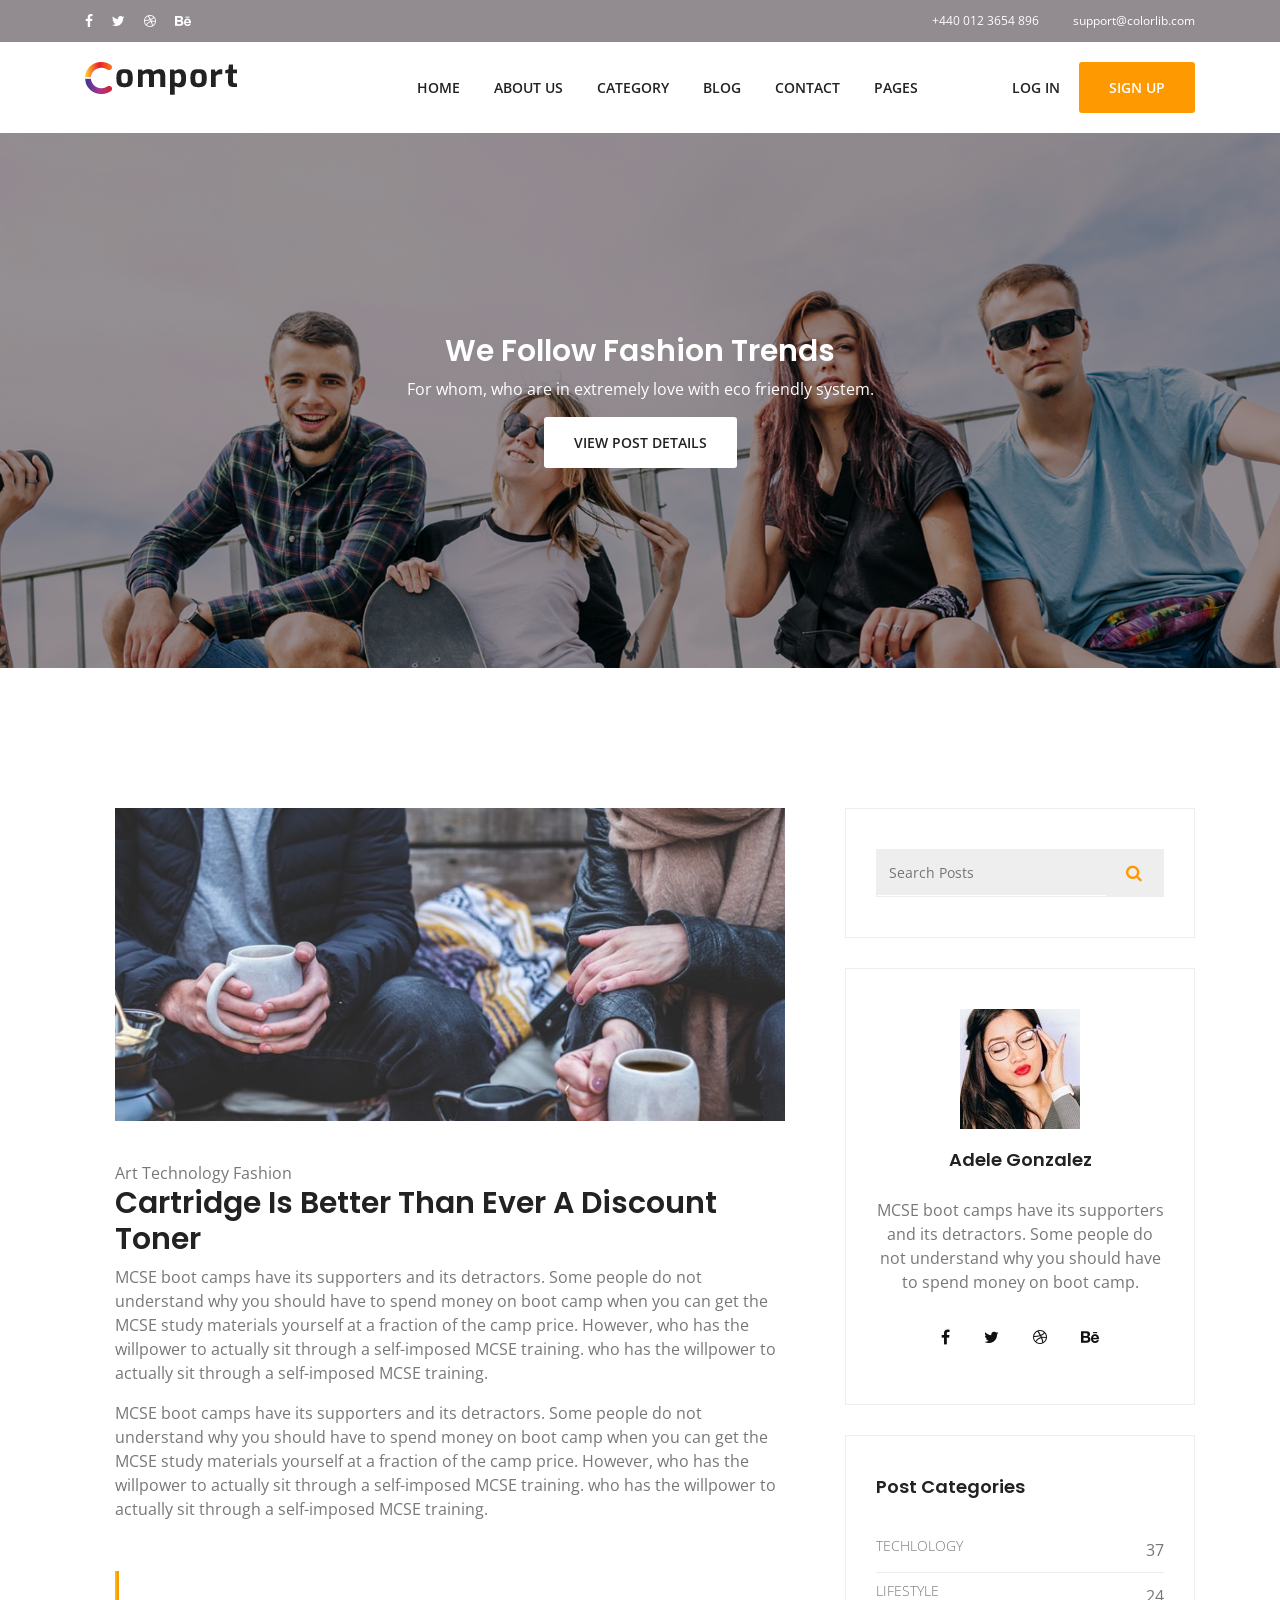
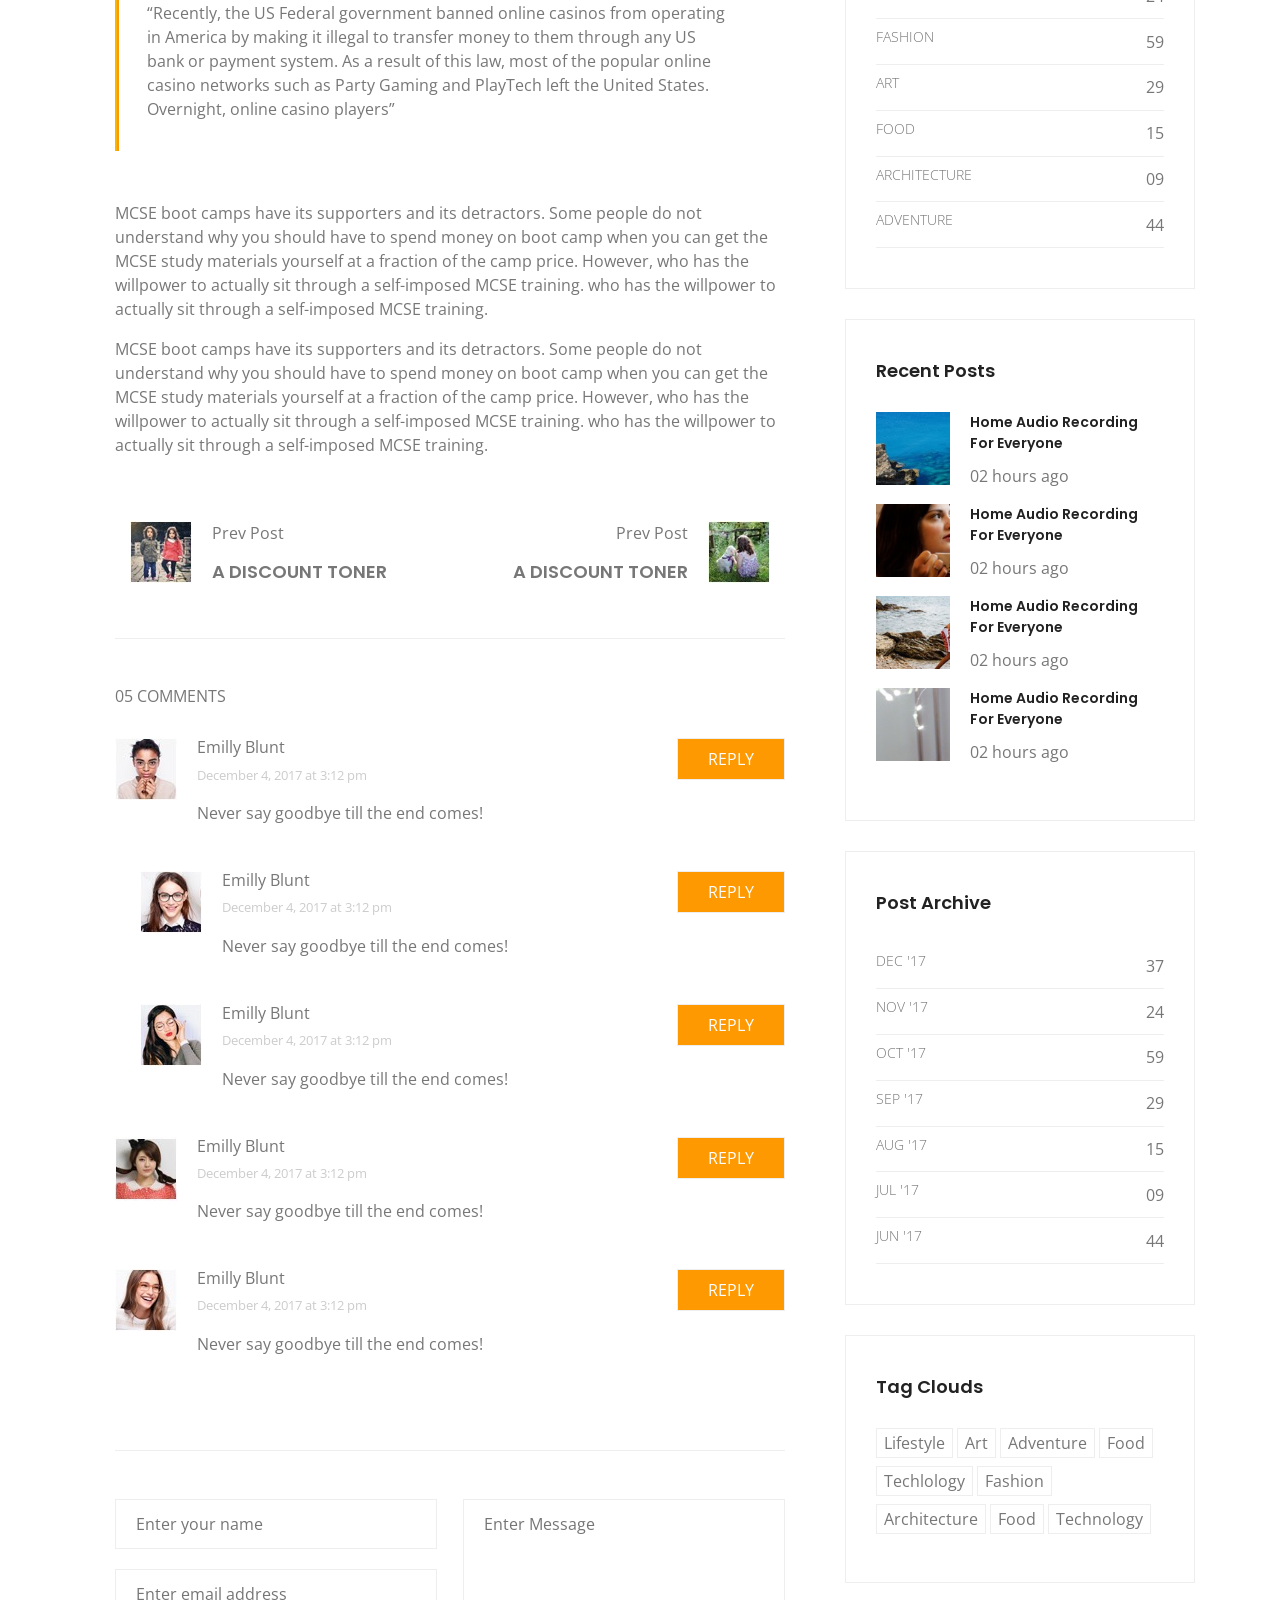
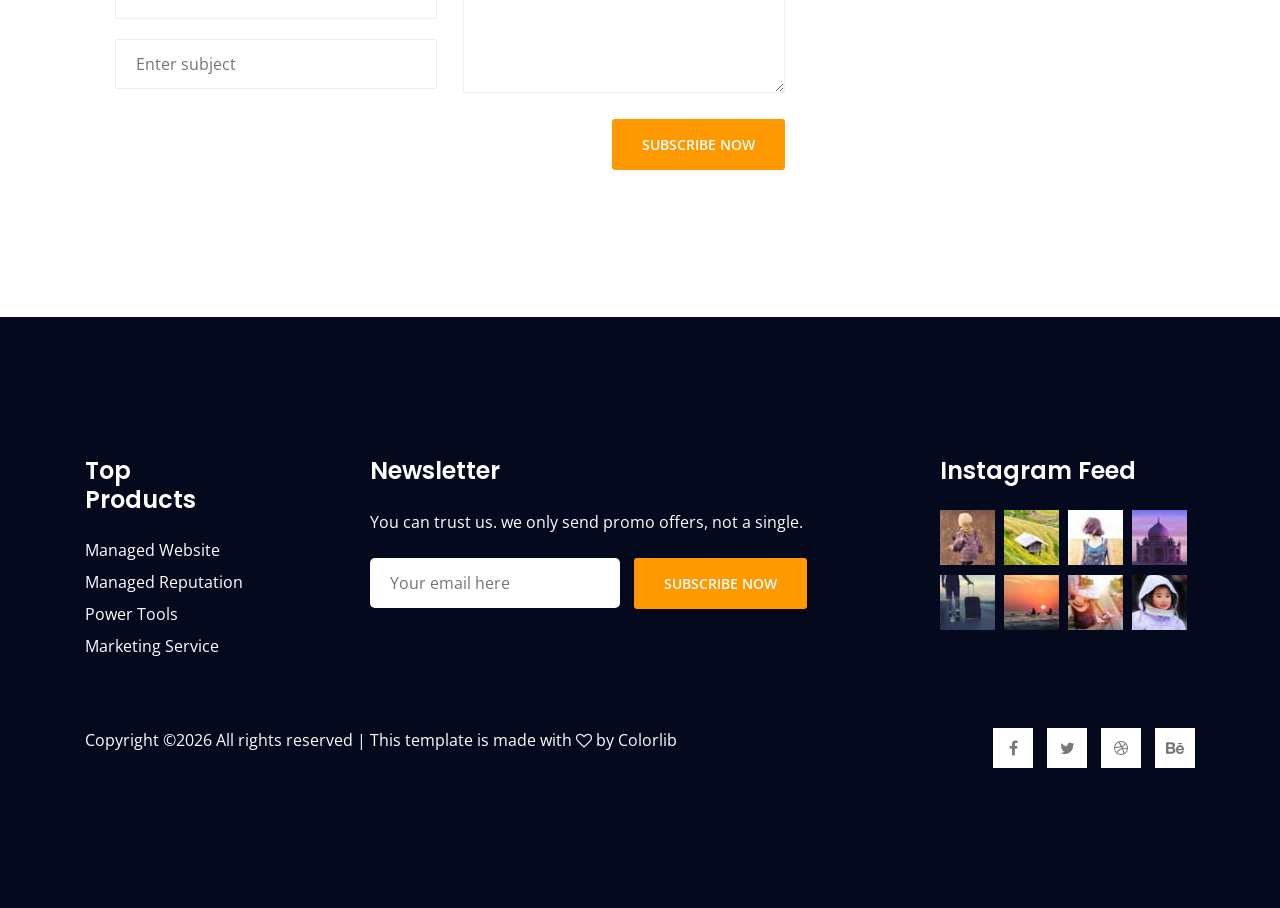
<file: public/blog-details.html>
<!DOCTYPE html>
<html lang="en">
<head>

<meta charset="UTF-8">
<meta name="viewport" content="width=device-width, initial-scale=1.0">
<meta http-equiv="X-UA-Compatible" content="ie=edge">

<title>Blog Details</title>

<link rel="shortcut icon" href="assets/images/logo/favicon.png" type="image/x-icon">

<link rel="stylesheet" href="assets/css/animate-3.7.0.css">
<link rel="stylesheet" href="assets/css/font-awesome-4.7.0.min.css">
<link rel="stylesheet" href="assets/fonts/flat-icon/flaticon.css">
<link rel="stylesheet" href="assets/css/bootstrap-4.1.3.min.css">
<link rel="stylesheet" href="assets/css/owl-carousel.min.css">
<link rel="stylesheet" href="assets/css/nice-select.css">
<link rel="stylesheet" href="assets/css/style.css">
</head>
<body>

<div class="preloader">
<div class="spinner"></div>
</div>


<header>
<div class="blog-top">
<div class="top_menu row m-0">
<div class="container">
<div class="float-left">
<ul class="list header_social">
<li><a href="#"><i class="fa fa-facebook"></i></a></li>
<li><a href="#"><i class="fa fa-twitter"></i></a></li>
<li><a href="#"><i class="fa fa-dribbble"></i></a></li>
<li><a href="#"><i class="fa fa-behance"></i></a></li>
</ul>
</div>
<div class="float-right">
<a class="dn_btn" href="tel:+4400123654896">+440 012 3654 896</a>
<a class="dn_btn" href="/cdn-cgi/l/email-protection#9be8eeebebf4e9efdbf8f4f7f4e9f7f2f9b5f8f4f6"><span class="__cf_email__" data-cfemail="26555356564954526645494a49544a4f440845494b">[email&#160;protected]</span></a>
</div>
</div>
</div>
</div>
<div class="header-area blog-menu">
<div class="container">
<div class="row">
<div class="col-lg-2">
<div class="logo-area">
<a href="index.html"><img src="assets/images/logo.png" alt="logo"></a>
</div>
</div>
<div class="col-lg-10">
<div class="custom-navbar">
<span></span>
<span></span>
<span></span>
</div>
<div class="main-menu">
<ul>
<li class="active"><a href="index.html">home</a></li>
<li><a href="about.html">about us</a></li>
<li><a href="job-category.html">category</a></li>
<li><a href="#">blog</a>
<ul class="sub-menu">
<li><a href="blog-home.html">Blog Home</a></li>
<li><a href="blog-details.html">Blog Details</a></li>
</ul>
</li>
<li><a href="contact-us.html">contact</a></li>
<li><a href="#">pages</a>
<ul class="sub-menu">
<li><a href="job-search.html">Job Search</a></li>
<li><a href="job-single.html">Job Single</a></li>
<li><a href="pricing-plan.html">Pricing Plan</a></li>
<li><a href="elements.html">Elements</a></li>
</ul>
</li>
<li class="menu-btn">
<a href="#" class="login">log in</a>
<a href="#" class="template-btn">sign up</a>
</li>
</ul>
</div>
</div>
</div>
</div>
</div>
</header>


<div class="page-title page-title-blog text-center">
<div class="container">
<div class="row">
<div class="col-md-6 offset-md-3">
<h2>We Follow Fashion Trends</h2>
<p>For whom, who are in extremely love with eco friendly system.</p>
<a href="#" class="template-btn">view post details</a>
</div>
</div>
</div>
</div>


<section class="blog-posts-area section-padding">
<div class="container">
<div class="row">
<div class="col-lg-8 post-list blog-post-list">
<div class="single-post">
<img class="img-fluid" src="assets/images/p1.jpg" alt="">
<ul class="tags">
<li><a href="#">Art</a></li>
<li><a href="#">Technology</a></li>
<li><a href="#">Fashion</a></li>
</ul>
<a href="#">
<h2>
Cartridge Is Better Than Ever
A Discount Toner
</h2>
</a>
<div class="content-wrap">
<p>
MCSE boot camps have its supporters and its detractors. Some people do not understand why you should have to spend money on boot camp when you can get the MCSE study materials yourself at a fraction of the camp price. However, who has the willpower to actually sit through a self-imposed MCSE training. who has the willpower to actually sit through a self-imposed MCSE training.
</p>
<p>
MCSE boot camps have its supporters and its detractors. Some people do not understand why you should have to spend money on boot camp when you can get the MCSE study materials yourself at a fraction of the camp price. However, who has the willpower to actually sit through a self-imposed MCSE training. who has the willpower to actually sit through a self-imposed MCSE training.
</p>
<blockquote class="generic-blockquote">
“Recently, the US Federal government banned online casinos from operating in America by making it illegal to transfer money to them through any US bank or payment system. As a result of this law, most of the popular online casino networks such as Party Gaming and PlayTech left the United States. Overnight, online casino players”
</blockquote>
<p>
MCSE boot camps have its supporters and its detractors. Some people do not understand why you should have to spend money on boot camp when you can get the MCSE study materials yourself at a fraction of the camp price. However, who has the willpower to actually sit through a self-imposed MCSE training. who has the willpower to actually sit through a self-imposed MCSE training.
</p>
<p>
MCSE boot camps have its supporters and its detractors. Some people do not understand why you should have to spend money on boot camp when you can get the MCSE study materials yourself at a fraction of the camp price. However, who has the willpower to actually sit through a self-imposed MCSE training. who has the willpower to actually sit through a self-imposed MCSE training.
</p>
</div>


<section class="nav-area py-5">
<div class="container">
<div class="row justify-content-between">
<div class="col-sm-6 nav-left justify-content-start d-flex">
<div class="thumb">
<img src="assets/images/prev.jpg" alt="">
</div>
<div class="post-details">
<p>Prev Post</p>
<h4 class="text-uppercase"><a href="#">A Discount Toner</a></h4>
</div>
</div>
<div class="col-sm-6 nav-right justify-content-end d-flex">
<div class="post-details">
<p>Prev Post</p>
<h4 class="text-uppercase"><a href="#">A Discount Toner</a></h4>
</div>
<div class="thumb">
<img src="assets/images/next.jpg" alt="">
</div>
</div>
</div>
</div>
</section>


<section class="comment-sec-area py-5">
<div class="container">
<div class="row flex-column">
<h5 class="text-uppercase pb-80">05 Comments</h5>
<br>
<div class="comment-list">
<div class="single-comment justify-content-between d-flex">
<div class="user justify-content-between d-flex">
<div class="thumb">
<img src="assets/images/c1.jpg" alt="">
</div>
<div class="desc">
<h5><a href="#">Emilly Blunt</a></h5>
<p class="date">December 4, 2017 at 3:12 pm </p>
 <p class="comment">
Never say goodbye till the end comes!
</p>
</div>
</div>
<div class="reply-btn">
<a href="" class="btn-reply text-uppercase">reply</a>
</div>
</div>
</div>
<div class="comment-list left-padding">
<div class="single-comment justify-content-between d-flex">
<div class="user justify-content-between d-flex">
<div class="thumb">
<img src="assets/images/c2.jpg" alt="">
</div>
<div class="desc">
<h5><a href="#">Emilly Blunt</a></h5>
<p class="date">December 4, 2017 at 3:12 pm </p>
<p class="comment">
Never say goodbye till the end comes!
</p>
</div>
</div>
<div class="reply-btn">
<a href="" class="btn-reply text-uppercase">reply</a>
</div>
</div>
</div>
<div class="comment-list left-padding">
<div class="single-comment justify-content-between d-flex">
<div class="user justify-content-between d-flex">
<div class="thumb">
<img src="assets/images/c3.jpg" alt="">
</div>
<div class="desc">
<h5><a href="#">Emilly Blunt</a></h5>
<p class="date">December 4, 2017 at 3:12 pm </p>
<p class="comment">
Never say goodbye till the end comes!
</p>
</div>
</div>
<div class="reply-btn">
<a href="" class="btn-reply text-uppercase">reply</a>
</div>
</div>
</div>
<div class="comment-list">
<div class="single-comment justify-content-between d-flex">
<div class="user justify-content-between d-flex">
<div class="thumb">
<img src="assets/images/c4.jpg" alt="">
</div>
<div class="desc">
<h5><a href="#">Emilly Blunt</a></h5>
<p class="date">December 4, 2017 at 3:12 pm </p>
<p class="comment">
Never say goodbye till the end comes!
</p>
</div>
</div>
<div class="reply-btn">
<a href="" class="btn-reply text-uppercase">reply</a>
</div>
</div>
</div>
<div class="comment-list">
<div class="single-comment justify-content-between d-flex">
<div class="user justify-content-between d-flex">
<div class="thumb">
<img src="assets/images/c5.jpg" alt="">
</div>
<div class="desc">
<h5><a href="#">Emilly Blunt</a></h5>
<p class="date">December 4, 2017 at 3:12 pm </p>
<p class="comment">
Never say goodbye till the end comes!
</p>
</div>
</div>
<div class="reply-btn">
<a href="" class="btn-reply text-uppercase">reply</a>
</div>
</div>
</div>
</div>
</div>
</section>


<div class="commentform-area py-5">
<form action="#">
<div class="left">
<input type="text" placeholder="Enter your name" onfocus="this.placeholder = ''" onblur="this.placeholder = 'Enter your name'" required>
<input type="email" placeholder="Enter email address" onfocus="this.placeholder = ''" onblur="this.placeholder = 'Enter email address'" required>
<input type="text" placeholder="Enter subject" onfocus="this.placeholder = ''" onblur="this.placeholder = 'Enter subject'" required>
</div>
<div class="right">
<textarea name="message" cols="20" rows="7" placeholder="Enter Message" onfocus="this.placeholder = ''" onblur="this.placeholder = 'Enter Message'" required></textarea>
</div>
<button type="submit" class="template-btn">subscribe now</button>
</form>
</div>

</div>
</div>
<div class="col-lg-4 sidebar mt-5 mt-lg-0">
<div class="single-widget search-widget">
<form class="example" action="#" style="margin:auto;max-width:300px">
<input type="text" placeholder="Search Posts" name="search2">
<button type="submit"><i class="fa fa-search"></i></button>
</form>
</div>
<div class="single-widget protfolio-widget">
<img src="assets/images/user2.jpg" alt="">
<a href="#"><h4>Adele Gonzalez</h4></a>
<p>
MCSE boot camps have its supporters and
its detractors. Some people do not understand why you should have to spend money
on boot camp.
</p>
<ul>
<li><a href="#"><i class="fa fa-facebook"></i></a></li>
<li><a href="#"><i class="fa fa-twitter"></i></a></li>
<li><a href="#"><i class="fa fa-dribbble"></i></a></li>
<li><a href="#"><i class="fa fa-behance"></i></a></li>
</ul>
</div>
<div class="single-widget category-widget">
<h4 class="title">Post Categories</h4>
<ul>
<li><a href="#" class="justify-content-between align-items-center d-flex"><h6>Techlology</h6> <span>37</span></a></li>
<li><a href="#" class="justify-content-between align-items-center d-flex"><h6>Lifestyle</h6> <span>24</span></a></li>
<li><a href="#" class="justify-content-between align-items-center d-flex"><h6>Fashion</h6> <span>59</span></a></li>
<li><a href="#" class="justify-content-between align-items-center d-flex"><h6>Art</h6> <span>29</span></a></li>
<li><a href="#" class="justify-content-between align-items-center d-flex"><h6>Food</h6> <span>15</span></a></li>
<li><a href="#" class="justify-content-between align-items-center d-flex"><h6>Architecture</h6> <span>09</span></a></li>
<li><a href="#" class="justify-content-between align-items-center d-flex"><h6>Adventure</h6> <span>44</span></a></li>
</ul>
</div>
<div class="single-widget recent-posts-widget">
<h4 class="title">Recent Posts</h4>
<div class="blog-list ">
<div class="single-recent-post d-flex flex-row">
<div class="recent-thumb">
<img class="img-fluid" src="assets/images/r1.jpg" alt="">
</div>
<div class="recent-details">
<a href="blog-single.html">
<h4>
Home Audio Recording
For Everyone
</h4>
</a>
<p>
02 hours ago
</p>
</div>
</div>
<div class="single-recent-post d-flex flex-row">
<div class="recent-thumb">
<img class="img-fluid" src="assets/images/r2.jpg" alt="">
</div>
<div class="recent-details">
<a href="blog-single.html">
<h4>
Home Audio Recording
For Everyone
</h4>
</a>
<p>
02 hours ago
</p>
</div>
</div>
<div class="single-recent-post d-flex flex-row">
<div class="recent-thumb">
<img class="img-fluid" src="assets/images/r3.jpg" alt="">
</div>
<div class="recent-details">
<a href="blog-single.html">
<h4>
Home Audio Recording
For Everyone
</h4>
</a>
<p>
02 hours ago
</p>
</div>
</div>
<div class="single-recent-post d-flex flex-row">
<div class="recent-thumb">
<img class="img-fluid" src="assets/images/r4.jpg" alt="">
</div>
<div class="recent-details">
<a href="blog-single.html">
<h4>
Home Audio Recording
For Everyone
</h4>
</a>
<p>
02 hours ago
</p>
</div>
</div>
</div>
</div>
<div class="single-widget category-widget">
<h4 class="title">Post Archive</h4>
<ul>
<li><a href="#" class="justify-content-between align-items-center d-flex"><h6>Dec '17</h6> <span>37</span></a></li>
<li><a href="#" class="justify-content-between align-items-center d-flex"><h6>Nov '17</h6> <span>24</span></a></li>
<li><a href="#" class="justify-content-between align-items-center d-flex"><h6>Oct '17</h6> <span>59</span></a></li>
<li><a href="#" class="justify-content-between align-items-center d-flex"><h6>Sep '17</h6> <span>29</span></a></li>
<li><a href="#" class="justify-content-between align-items-center d-flex"><h6>Aug '17</h6> <span>15</span></a></li>
<li><a href="#" class="justify-content-between align-items-center d-flex"><h6>Jul '17</h6> <span>09</span></a></li>
<li><a href="#" class="justify-content-between align-items-center d-flex"><h6>Jun '17</h6> <span>44</span></a></li>
</ul>
</div>
<div class="single-widget tags-widget">
<h4 class="title">Tag Clouds</h4>
<ul>
<li><a href="#">Lifestyle</a></li>
<li><a href="#">Art</a></li>
<li><a href="#">Adventure</a></li>
<li><a href="#">Food</a></li>
<li><a href="#">Techlology</a></li>
<li><a href="#">Fashion</a></li>
<li><a href="#">Architecture</a></li>
<li><a href="#">Food</a></li>
<li><a href="#">Technology</a></li>
</ul>
</div>
</div>
</div>
</div>
</section>


<footer class="footer-area section-padding">
<div class="footer-widget">
<div class="container">
<div class="row">
<div class="col-xl-2 col-lg-3">
<div class="single-widget-home mb-5 mb-lg-0">
<h3 class="mb-4">top products</h3>
<ul>
<li class="mb-2"><a href="#">managed website</a></li>
<li class="mb-2"><a href="#">managed reputation</a></li>
<li class="mb-2"><a href="#">power tools</a></li>
<li><a href="#">marketing service</a></li>
</ul>
</div>
</div>
<div class="col-xl-5 offset-xl-1 col-lg-6">
<div class="single-widget-home mb-5 mb-lg-0">
<h3 class="mb-4">newsletter</h3>
<p class="mb-4">You can trust us. we only send promo offers, not a single.</p>
<form action="#">
<input type="email" placeholder="Your email here" onfocus="this.placeholder = ''" onblur="this.placeholder = 'Your email here'" required>
<button type="submit" class="template-btn">subscribe now</button>
</form>
</div>
</div>
<div class="col-xl-3 offset-xl-1 col-lg-3">
<div class="single-widge-home">
<h3 class="mb-4">instagram feed</h3>
<div class="feed">
<img src="assets/images/feed1.jpg" alt="feed">
<img src="assets/images/feed2.jpg" alt="feed">
<img src="assets/images/feed3.jpg" alt="feed">
<img src="assets/images/feed4.jpg" alt="feed">
<img src="assets/images/feed5.jpg" alt="feed">
<img src="assets/images/feed6.jpg" alt="feed">
<img src="assets/images/feed7.jpg" alt="feed">
<img src="assets/images/feed8.jpg" alt="feed">
</div>
</div>
</div>
</div>
</div>
</div>
<div class="footer-copyright">
<div class="container">
<div class="row">
<div class="col-lg-8 col-md-6">
<span>
Copyright &copy;<script data-cfasync="false" src="cdn-cgi/scripts/5c5dd728/cloudflare-static/email-decode.min.js"></script><script>document.write(new Date().getFullYear());</script> All rights reserved | This template is made with <i class="fa fa-heart-o" aria-hidden="true"></i> by <a href="https://colorlib.com" target="_blank">Colorlib</a>

</span>
</div>
<div class="col-lg-4 col-md-6">
<div class="social-icons">
<ul>
<li><a href="#"><i class="fa fa-facebook"></i></a></li>
<li><a href="#"><i class="fa fa-twitter"></i></a></li>
<li><a href="#"><i class="fa fa-dribbble"></i></a></li>
<li><a href="#"><i class="fa fa-behance"></i></a></li>
</ul>
</div>
</div>
</div>
</div>
</div>
</footer>


<script src="assets/js/vendorscript/jquery-2.2.4.min.js"></script>
<script src="assets/js/vendorscript/bootstrap-4.1.3.min.js"></script>
<script src="assets/js/vendorscript/wow.min.js"></script>
<script src="assets/js/vendorscript/owl-carousel.min.js"></script>
<script src="assets/js/vendorscript/jquery.nice-select.min.js"></script>
<script src="assets/js/vendorscript/ion.rangeSlider.js"></script>
<script src="assets/js/main.js"></script>

<script async src="https://www.googletagmanager.com/gtag/js?id=UA-23581568-13"></script>
<script>
  window.dataLayer = window.dataLayer || [];
  function gtag(){dataLayer.push(arguments);}
  gtag('js', new Date());

  gtag('config', 'UA-23581568-13');
</script>
</body>
</html>
</file>
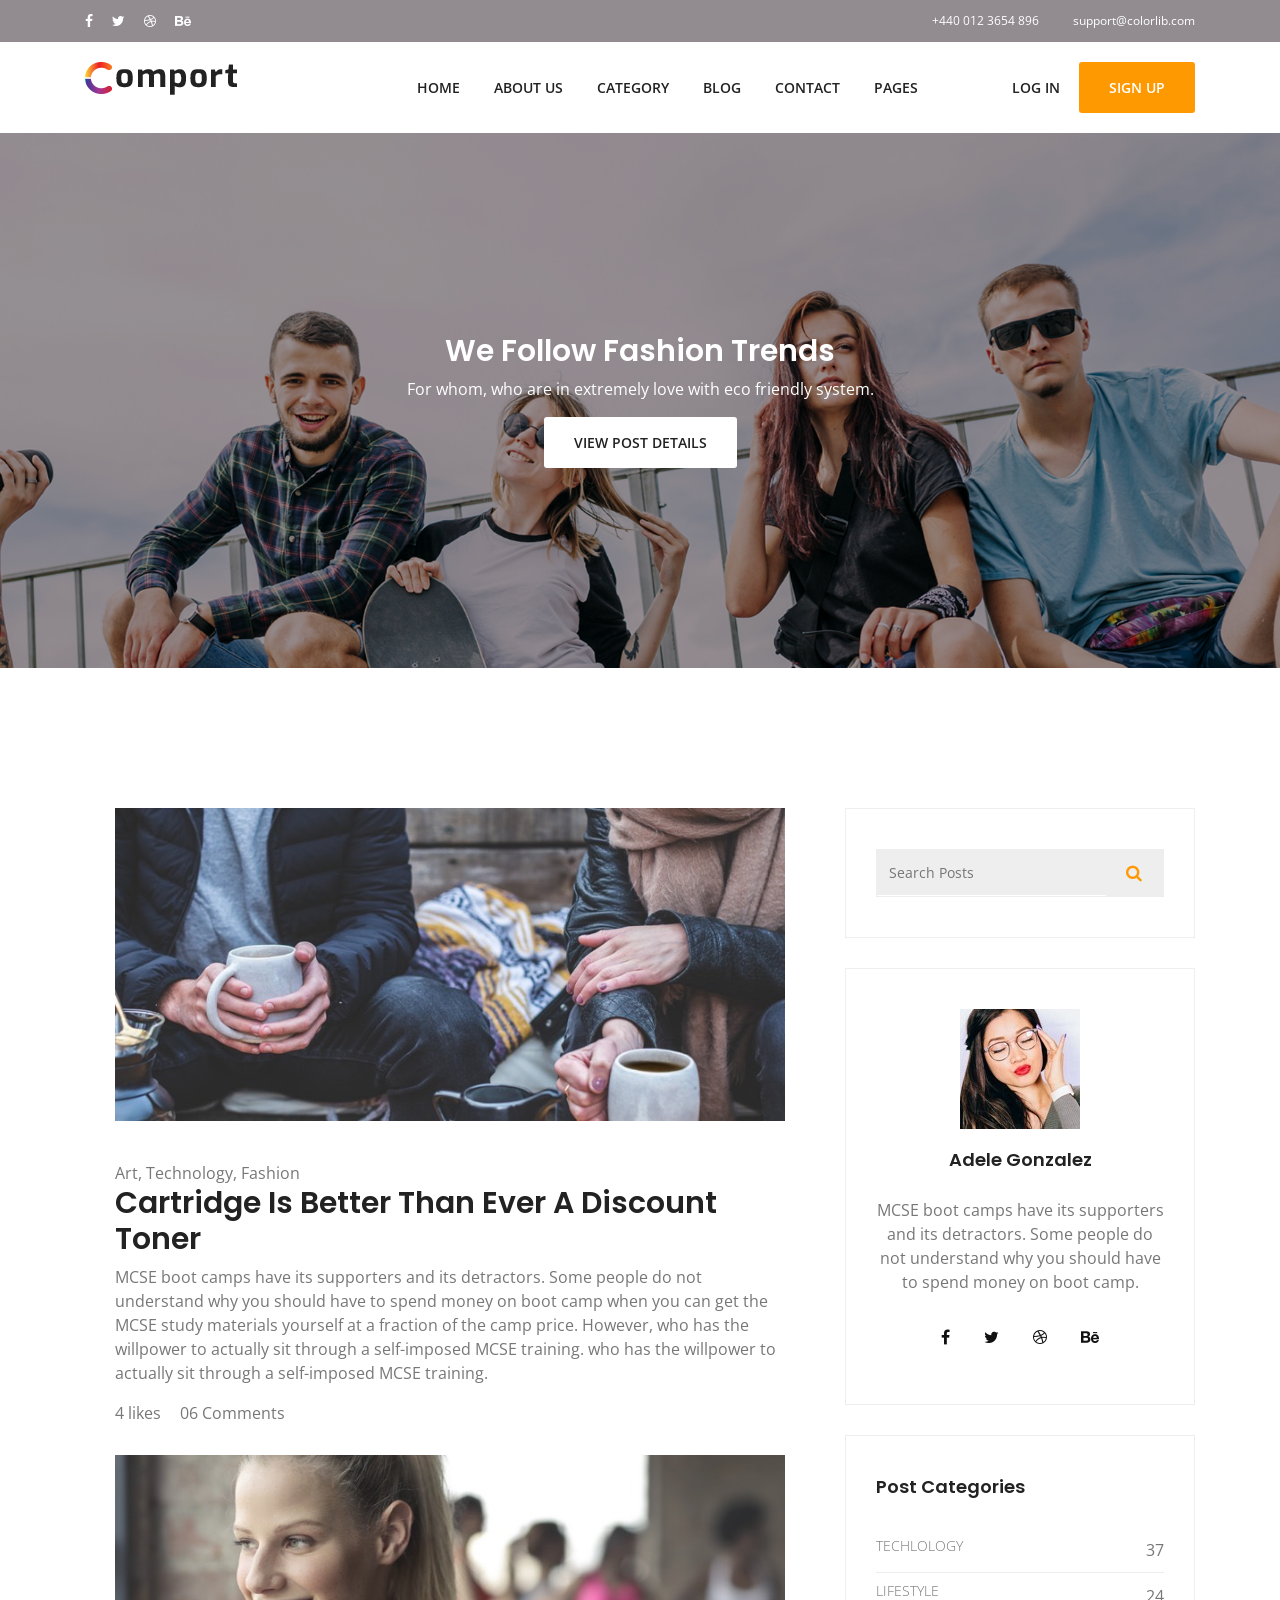
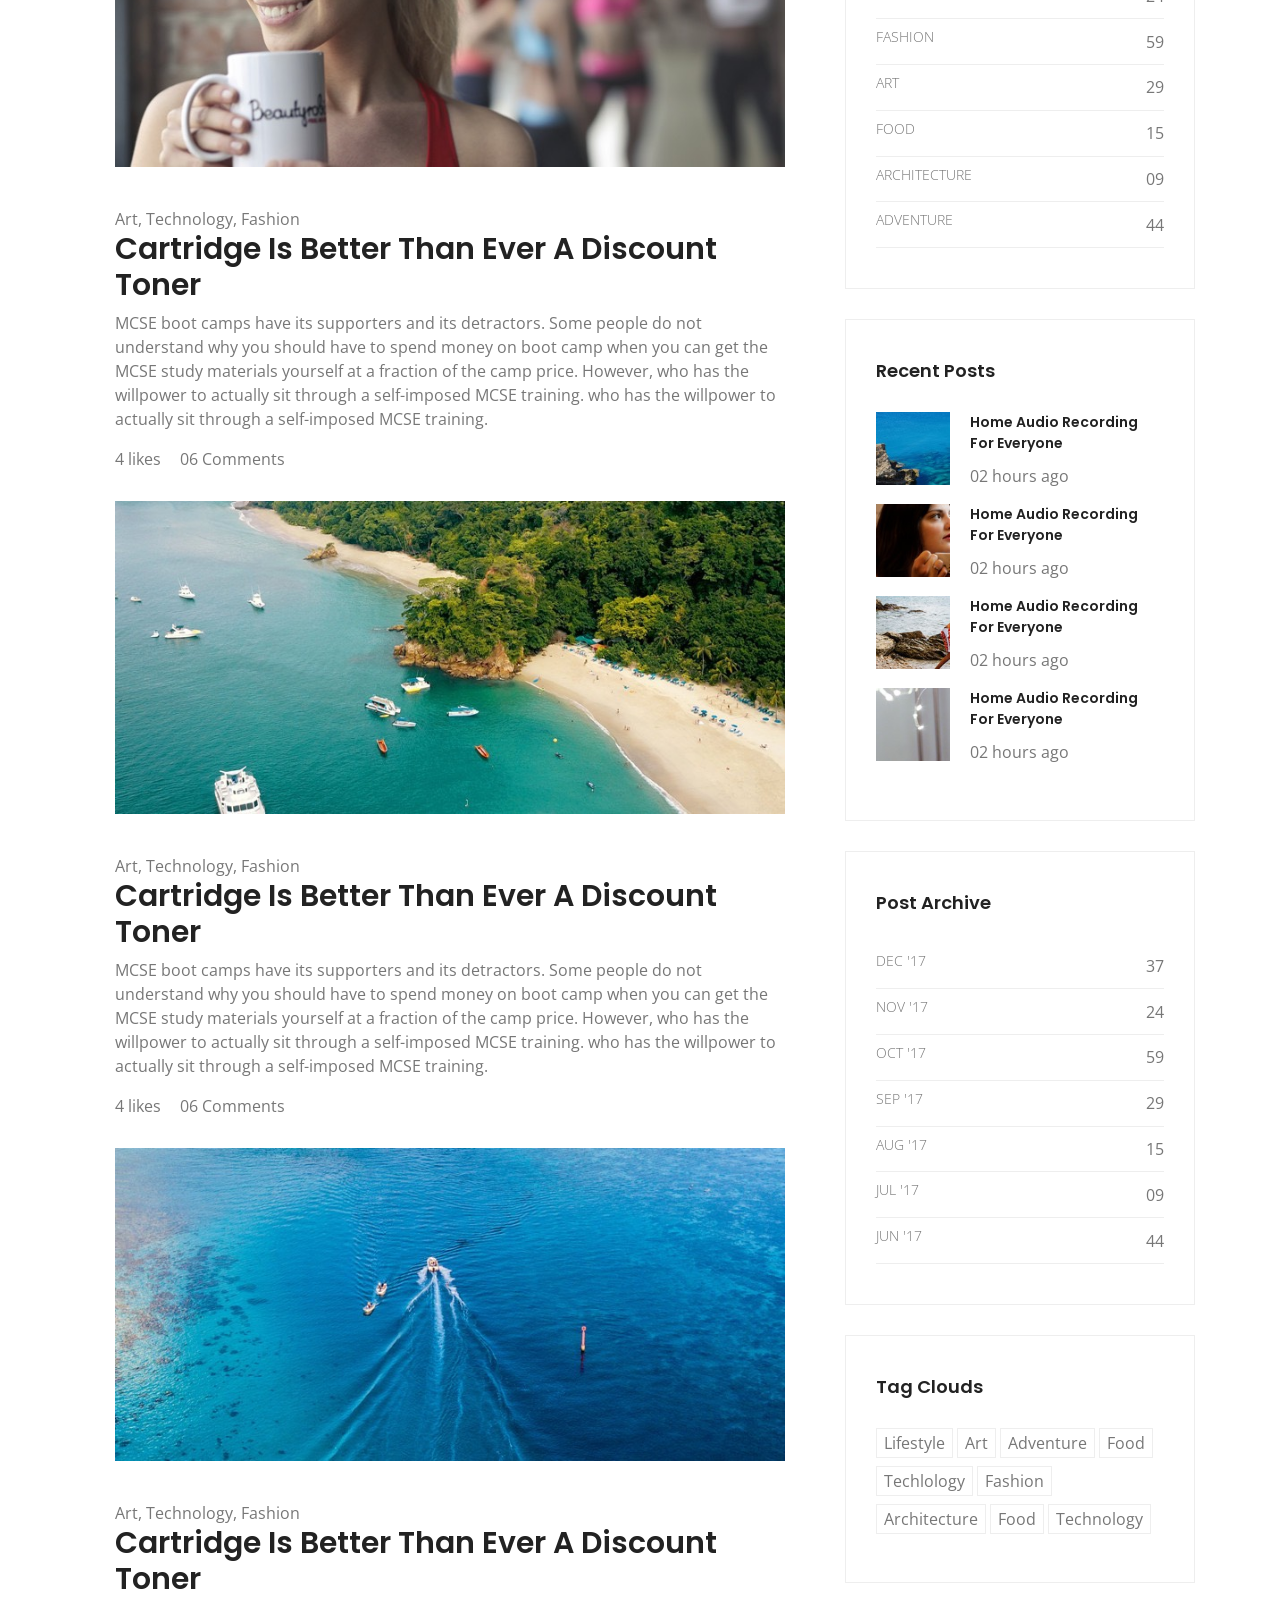
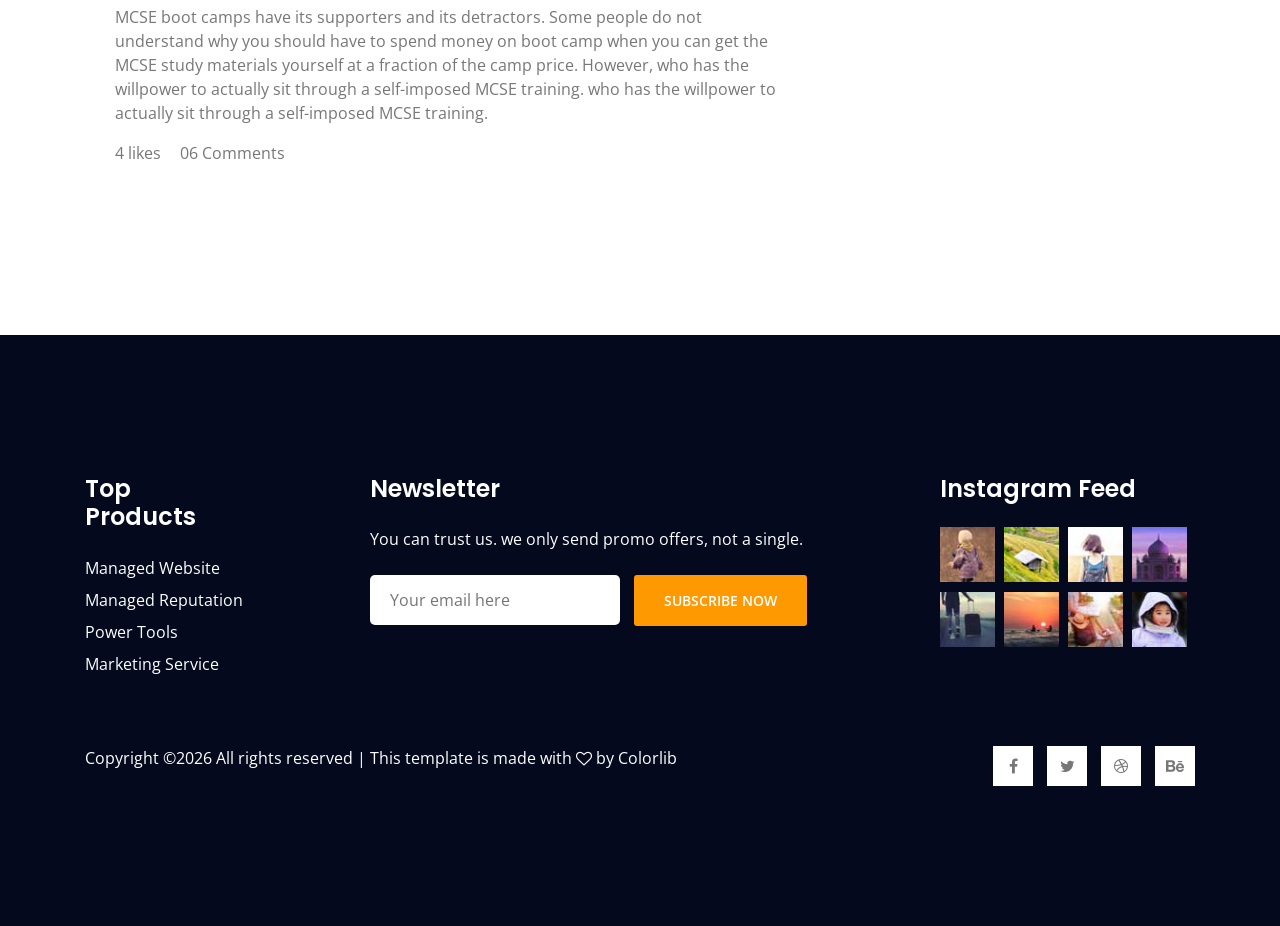
<file: public/blog-home.html>
<!DOCTYPE html>
<html lang="en">
<head>

<meta charset="UTF-8">
<meta name="viewport" content="width=device-width, initial-scale=1.0">
<meta http-equiv="X-UA-Compatible" content="ie=edge">

<title>Blog Home</title>

<link rel="shortcut icon" href="assets/images/logo/favicon.png" type="image/x-icon">

<link rel="stylesheet" href="assets/css/animate-3.7.0.css">
<link rel="stylesheet" href="assets/css/font-awesome-4.7.0.min.css">
<link rel="stylesheet" href="assets/fonts/flat-icon/flaticon.css">
<link rel="stylesheet" href="assets/css/bootstrap-4.1.3.min.css">
<link rel="stylesheet" href="assets/css/owl-carousel.min.css">
<link rel="stylesheet" href="assets/css/nice-select.css">
<link rel="stylesheet" href="assets/css/style.css">
</head>
<body>

<div class="preloader">
<div class="spinner"></div>
</div>


<header>
<div class="blog-top">
<div class="top_menu row m-0">
<div class="container">
<div class="float-left">
<ul class="list header_social">
<li><a href="#"><i class="fa fa-facebook"></i></a></li>
<li><a href="#"><i class="fa fa-twitter"></i></a></li>
<li><a href="#"><i class="fa fa-dribbble"></i></a></li>
<li><a href="#"><i class="fa fa-behance"></i></a></li>
</ul>
</div>
<div class="float-right">
<a class="dn_btn" href="tel:+4400123654896">+440 012 3654 896</a>
<a class="dn_btn" href="/cdn-cgi/l/email-protection#05767075756a777145666a696a77696c672b666a68"><span class="__cf_email__" data-cfemail="4d3e383d3d223f390d2e2221223f21242f632e2220">[email&#160;protected]</span></a>
</div>
</div>
</div>
</div>
<div class="header-area blog-menu">
<div class="container">
<div class="row">
<div class="col-lg-2">
<div class="logo-area">
<a href="index.html"><img src="assets/images/logo.png" alt="logo"></a>
</div>
</div>
<div class="col-lg-10">
<div class="custom-navbar">
<span></span>
<span></span>
<span></span>
</div>
<div class="main-menu">
<ul>
<li class="active"><a href="index.html">home</a></li>
<li><a href="about.html">about us</a></li>
<li><a href="job-category.html">category</a></li>
<li><a href="#">blog</a>
<ul class="sub-menu">
<li><a href="blog-home.html">Blog Home</a></li>
<li><a href="blog-details.html">Blog Details</a></li>
</ul>
</li>
<li><a href="contact-us.html">contact</a></li>
<li><a href="#">pages</a>
<ul class="sub-menu">
<li><a href="job-search.html">Job Search</a></li>
<li><a href="job-single.html">Job Single</a></li>
<li><a href="pricing-plan.html">Pricing Plan</a></li>
<li><a href="elements.html">Elements</a></li>
</ul>
</li>
<li class="menu-btn">
 <a href="#" class="login">log in</a>
<a href="#" class="template-btn">sign up</a>
</li>
</ul>
</div>
</div>
</div>
</div>
</div>
</header>


<div class="page-title page-title-blog text-center">
<div class="container">
<div class="row">
<div class="col-md-6 offset-md-3">
<h2>We Follow Fashion Trends</h2>
<p>For whom, who are in extremely love with eco friendly system.</p>
<a href="#" class="template-btn">view post details</a>
</div>
</div>
</div>
</div>


<section class="blog-posts-area section-padding">
<div class="container">
<div class="row">
<div class="col-lg-8 post-list blog-post-list">
<div class="single-post">
<img class="img-fluid" src="assets/images/p1.jpg" alt="">
<ul class="tags">
<li><a href="#">Art, </a></li>
<li><a href="#">Technology, </a></li>
<li><a href="#">Fashion</a></li>
</ul>
<a href="blog-single.html">
<h2>
Cartridge Is Better Than Ever
A Discount Toner
</h2>
</a>
<p>
MCSE boot camps have its supporters and its detractors. Some people do not understand why you should have to spend money on boot camp when you can get the MCSE study materials yourself at a fraction of the camp price. However, who has the willpower to actually sit through a self-imposed MCSE training. who has the willpower to actually sit through a self-imposed MCSE training.
</p>
<div class="bottom-meta">
<div class="user-details row align-items-center">
<div class="comment-wrap col-lg-6">
<ul>
<li><a href="#"><span class="lnr lnr-heart"></span> 4 likes</a></li>
<li><a href="#"><span class="lnr lnr-bubble"></span> 06 Comments</a></li>
</ul>
</div>
</div>
</div>
</div>
<div class="single-post">
<img class="img-fluid" src="assets/images/p2.jpg" alt="">
<ul class="tags">
<li><a href="#">Art, </a></li>
<li><a href="#">Technology, </a></li>
<li><a href="#">Fashion</a></li>
</ul>
<a href="blog-single.html">
<h2>
Cartridge Is Better Than Ever
A Discount Toner
</h2>
</a>
<p>
MCSE boot camps have its supporters and its detractors. Some people do not understand why you should have to spend money on boot camp when you can get the MCSE study materials yourself at a fraction of the camp price. However, who has the willpower to actually sit through a self-imposed MCSE training. who has the willpower to actually sit through a self-imposed MCSE training.
</p>
<div class="bottom-meta">
<div class="user-details row align-items-center">
<div class="comment-wrap col-lg-6">
<ul>
<li><a href="#"><span class="lnr lnr-heart"></span> 4 likes</a></li>
<li><a href="#"><span class="lnr lnr-bubble"></span> 06 Comments</a></li>
</ul>
</div>
</div>
</div>
</div>
<div class="single-post">
<img class="img-fluid" src="assets/images/p3.jpg" alt="">
<ul class="tags">
<li><a href="#">Art, </a></li>
<li><a href="#">Technology, </a></li>
<li><a href="#">Fashion</a></li>
</ul>
<a href="blog-single.html">
<h2>
Cartridge Is Better Than Ever
A Discount Toner
</h2>
</a>
<p>
MCSE boot camps have its supporters and its detractors. Some people do not understand why you should have to spend money on boot camp when you can get the MCSE study materials yourself at a fraction of the camp price. However, who has the willpower to actually sit through a self-imposed MCSE training. who has the willpower to actually sit through a self-imposed MCSE training.
</p>
<div class="bottom-meta">
<div class="user-details row align-items-center">
<div class="comment-wrap col-lg-6">
<ul>
<li><a href="#"><span class="lnr lnr-heart"></span> 4 likes</a></li>
<li><a href="#"><span class="lnr lnr-bubble"></span> 06 Comments</a></li>
</ul>
</div>
</div>
</div>
</div>
<div class="single-post">
<img class="img-fluid" src="assets/images/p4.jpg" alt="">
<ul class="tags">
<li><a href="#">Art, </a></li>
<li><a href="#">Technology, </a></li>
<li><a href="#">Fashion</a></li>
</ul>
<a href="blog-single.html">
<h2>
Cartridge Is Better Than Ever
A Discount Toner
</h2>
</a>
<p>
MCSE boot camps have its supporters and its detractors. Some people do not understand why you should have to spend money on boot camp when you can get the MCSE study materials yourself at a fraction of the camp price. However, who has the willpower to actually sit through a self-imposed MCSE training. who has the willpower to actually sit through a self-imposed MCSE training.
</p>
<div class="bottom-meta">
<div class="user-details row align-items-center">
<div class="comment-wrap col-lg-6">
<ul>
<li><a href="#"><span class="lnr lnr-heart"></span> 4 likes</a></li>
<li><a href="#"><span class="lnr lnr-bubble"></span> 06 Comments</a></li>
</ul>
</div>
</div>
</div>
</div>
</div>
<div class="col-lg-4 sidebar">
<div class="single-widget search-widget">
<form class="example" action="#" style="margin:auto;max-width:300px">
<input type="text" placeholder="Search Posts" name="search2" onfocus="this.placeholder = ''" onblur="this.placeholder = 'Search Posts'" required>
<button type="submit"><i class="fa fa-search"></i></button>
</form>
</div>
<div class="single-widget protfolio-widget">
<img src="assets/images/user2.jpg" alt="">
<a href="#"><h4>Adele Gonzalez</h4></a>
<p>
MCSE boot camps have its supporters and
its detractors. Some people do not understand why you should have to spend money
on boot camp.
</p>
<ul>
<li><a href="#"><i class="fa fa-facebook"></i></a></li>
<li><a href="#"><i class="fa fa-twitter"></i></a></li>
<li><a href="#"><i class="fa fa-dribbble"></i></a></li>
<li><a href="#"><i class="fa fa-behance"></i></a></li>
</ul>
</div>
<div class="single-widget category-widget">
<h4 class="title">Post Categories</h4>
<ul>
<li><a href="#" class="justify-content-between align-items-center d-flex"><h6>Techlology</h6> <span>37</span></a></li>
<li><a href="#" class="justify-content-between align-items-center d-flex"><h6>Lifestyle</h6> <span>24</span></a></li>
<li><a href="#" class="justify-content-between align-items-center d-flex"><h6>Fashion</h6> <span>59</span></a></li>
<li><a href="#" class="justify-content-between align-items-center d-flex"><h6>Art</h6> <span>29</span></a></li>
<li><a href="#" class="justify-content-between align-items-center d-flex"><h6>Food</h6> <span>15</span></a></li>
<li><a href="#" class="justify-content-between align-items-center d-flex"><h6>Architecture</h6> <span>09</span></a></li>
<li><a href="#" class="justify-content-between align-items-center d-flex"><h6>Adventure</h6> <span>44</span></a></li>
</ul>
</div>
<div class="single-widget recent-posts-widget">
<h4 class="title">Recent Posts</h4>
<div class="blog-list ">
<div class="single-recent-post d-flex flex-row">
<div class="recent-thumb">
<img class="img-fluid" src="assets/images/r1.jpg" alt="">
</div>
<div class="recent-details">
<a href="blog-single.html">
<h4>
Home Audio Recording
For Everyone
</h4>
</a>
<p>
02 hours ago
</p>
</div>
</div>
<div class="single-recent-post d-flex flex-row">
<div class="recent-thumb">
<img class="img-fluid" src="assets/images/r2.jpg" alt="">
</div>
<div class="recent-details">
<a href="blog-single.html">
<h4>
Home Audio Recording
For Everyone
</h4>
</a>
<p>
02 hours ago
</p>
</div>
</div>
<div class="single-recent-post d-flex flex-row">
<div class="recent-thumb">
<img class="img-fluid" src="assets/images/r3.jpg" alt="">
</div>
<div class="recent-details">
<a href="blog-single.html">
<h4>
Home Audio Recording
For Everyone
</h4>
</a>
<p>
02 hours ago
</p>
</div>
</div>
<div class="single-recent-post d-flex flex-row">
<div class="recent-thumb">
<img class="img-fluid" src="assets/images/r4.jpg" alt="">
</div>
<div class="recent-details">
<a href="blog-single.html">
<h4>
Home Audio Recording
For Everyone
</h4>
</a>
<p>
02 hours ago
</p>
</div>
</div>
</div>
</div>
<div class="single-widget category-widget">
<h4 class="title">Post Archive</h4>
<ul>
<li><a href="#" class="justify-content-between align-items-center d-flex"><h6>Dec '17</h6> <span>37</span></a></li>
<li><a href="#" class="justify-content-between align-items-center d-flex"><h6>Nov '17</h6> <span>24</span></a></li>
<li><a href="#" class="justify-content-between align-items-center d-flex"><h6>Oct '17</h6> <span>59</span></a></li>
<li><a href="#" class="justify-content-between align-items-center d-flex"><h6>Sep '17</h6> <span>29</span></a></li>
<li><a href="#" class="justify-content-between align-items-center d-flex"><h6>Aug '17</h6> <span>15</span></a></li>
<li><a href="#" class="justify-content-between align-items-center d-flex"><h6>Jul '17</h6> <span>09</span></a></li>
<li><a href="#" class="justify-content-between align-items-center d-flex"><h6>Jun '17</h6> <span>44</span></a></li>
</ul>
</div>
<div class="single-widget tags-widget">
<h4 class="title">Tag Clouds</h4>
<ul>
<li><a href="#">Lifestyle</a></li>
<li><a href="#">Art</a></li>
<li><a href="#">Adventure</a></li>
<li><a href="#">Food</a></li>
<li><a href="#">Techlology</a></li>
<li><a href="#">Fashion</a></li>
<li><a href="#">Architecture</a></li>
<li><a href="#">Food</a></li>
<li><a href="#">Technology</a></li>
</ul>
</div>
</div>
</div>
</div>
</section>


<footer class="footer-area section-padding">
<div class="footer-widget">
<div class="container">
<div class="row">
<div class="col-xl-2 col-lg-3">
<div class="single-widget-home mb-5 mb-lg-0">
<h3 class="mb-4">top products</h3>
<ul>
<li class="mb-2"><a href="#">managed website</a></li>
<li class="mb-2"><a href="#">managed reputation</a></li>
<li class="mb-2"><a href="#">power tools</a></li>
<li><a href="#">marketing service</a></li>
</ul>
</div>
</div>
<div class="col-xl-5 offset-xl-1 col-lg-6">
<div class="single-widget-home mb-5 mb-lg-0">
<h3 class="mb-4">newsletter</h3>
<p class="mb-4">You can trust us. we only send promo offers, not a single.</p>
<form action="#">
<input type="email" placeholder="Your email here" onfocus="this.placeholder = ''" onblur="this.placeholder = 'Your email here'" required>
<button type="submit" class="template-btn">subscribe now</button>
</form>
</div>
</div>
<div class="col-xl-3 offset-xl-1 col-lg-3">
<div class="single-widge-home">
<h3 class="mb-4">instagram feed</h3>
<div class="feed">
<img src="assets/images/feed1.jpg" alt="feed">
<img src="assets/images/feed2.jpg" alt="feed">
<img src="assets/images/feed3.jpg" alt="feed">
<img src="assets/images/feed4.jpg" alt="feed">
<img src="assets/images/feed5.jpg" alt="feed">
<img src="assets/images/feed6.jpg" alt="feed">
<img src="assets/images/feed7.jpg" alt="feed">
<img src="assets/images/feed8.jpg" alt="feed">
</div>
</div>
</div>
</div>
</div>
</div>
<div class="footer-copyright">
<div class="container">
<div class="row">
<div class="col-lg-8 col-md-6">
<span>
Copyright &copy;<script data-cfasync="false" src="cdn-cgi/scripts/5c5dd728/cloudflare-static/email-decode.min.js"></script><script>document.write(new Date().getFullYear());</script> All rights reserved | This template is made with <i class="fa fa-heart-o" aria-hidden="true"></i> by <a href="https://colorlib.com" target="_blank">Colorlib</a>

</span>
</div>
<div class="col-lg-4 col-md-6">
<div class="social-icons">
<ul>
<li><a href="#"><i class="fa fa-facebook"></i></a></li>
<li><a href="#"><i class="fa fa-twitter"></i></a></li>
<li><a href="#"><i class="fa fa-dribbble"></i></a></li>
<li><a href="#"><i class="fa fa-behance"></i></a></li>
</ul>
</div>
</div>
</div>
</div>
</div>
</footer>


<script src="assets/js/vendorscript/jquery-2.2.4.min.js"></script>
<script src="assets/js/vendorscript/bootstrap-4.1.3.min.js"></script>
<script src="assets/js/vendorscript/wow.min.js"></script>
<script src="assets/js/vendorscript/owl-carousel.min.js"></script>
<script src="assets/js/vendorscript/jquery.nice-select.min.js"></script>
<script src="assets/js/vendorscript/ion.rangeSlider.js"></script>
<script src="assets/js/main.js"></script>

<script async src="https://www.googletagmanager.com/gtag/js?id=UA-23581568-13"></script>
<script>
  window.dataLayer = window.dataLayer || [];
  function gtag(){dataLayer.push(arguments);}
  gtag('js', new Date());

  gtag('config', 'UA-23581568-13');
</script>
</body>
</html>
</file>
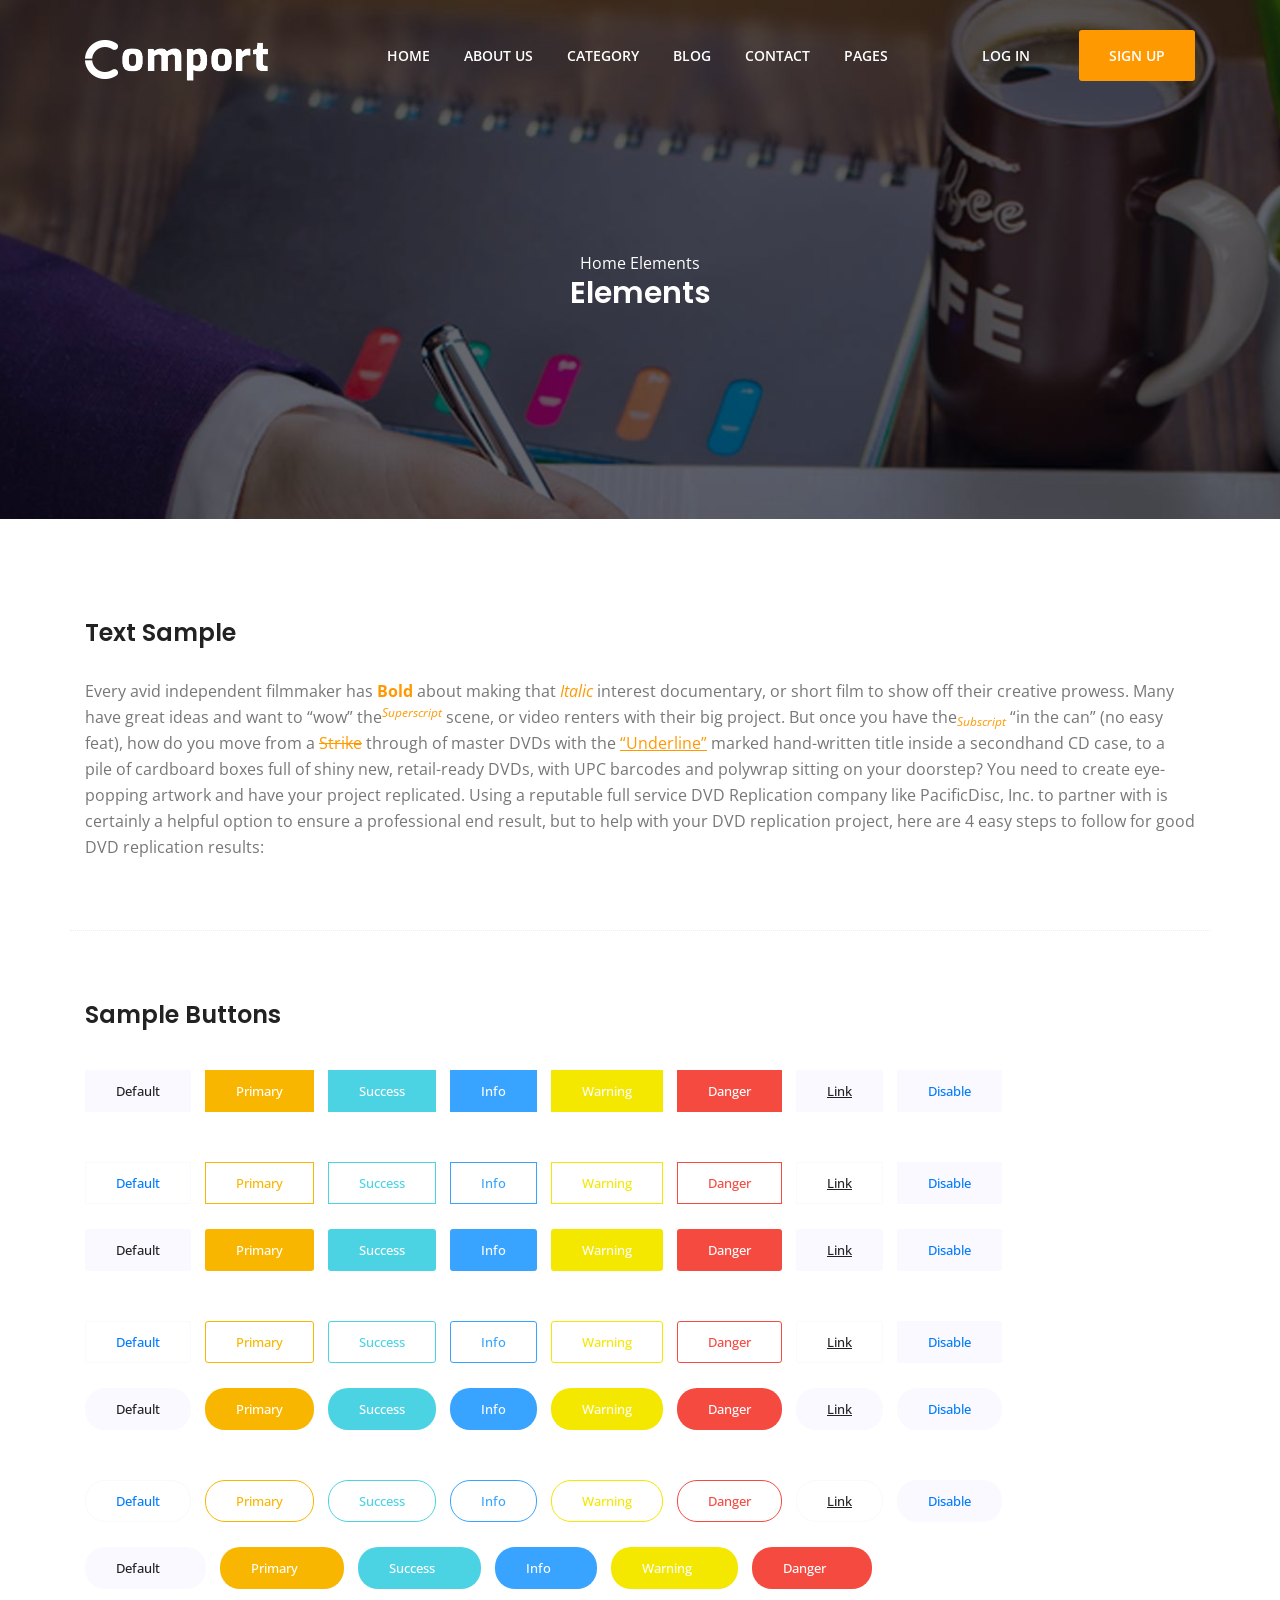
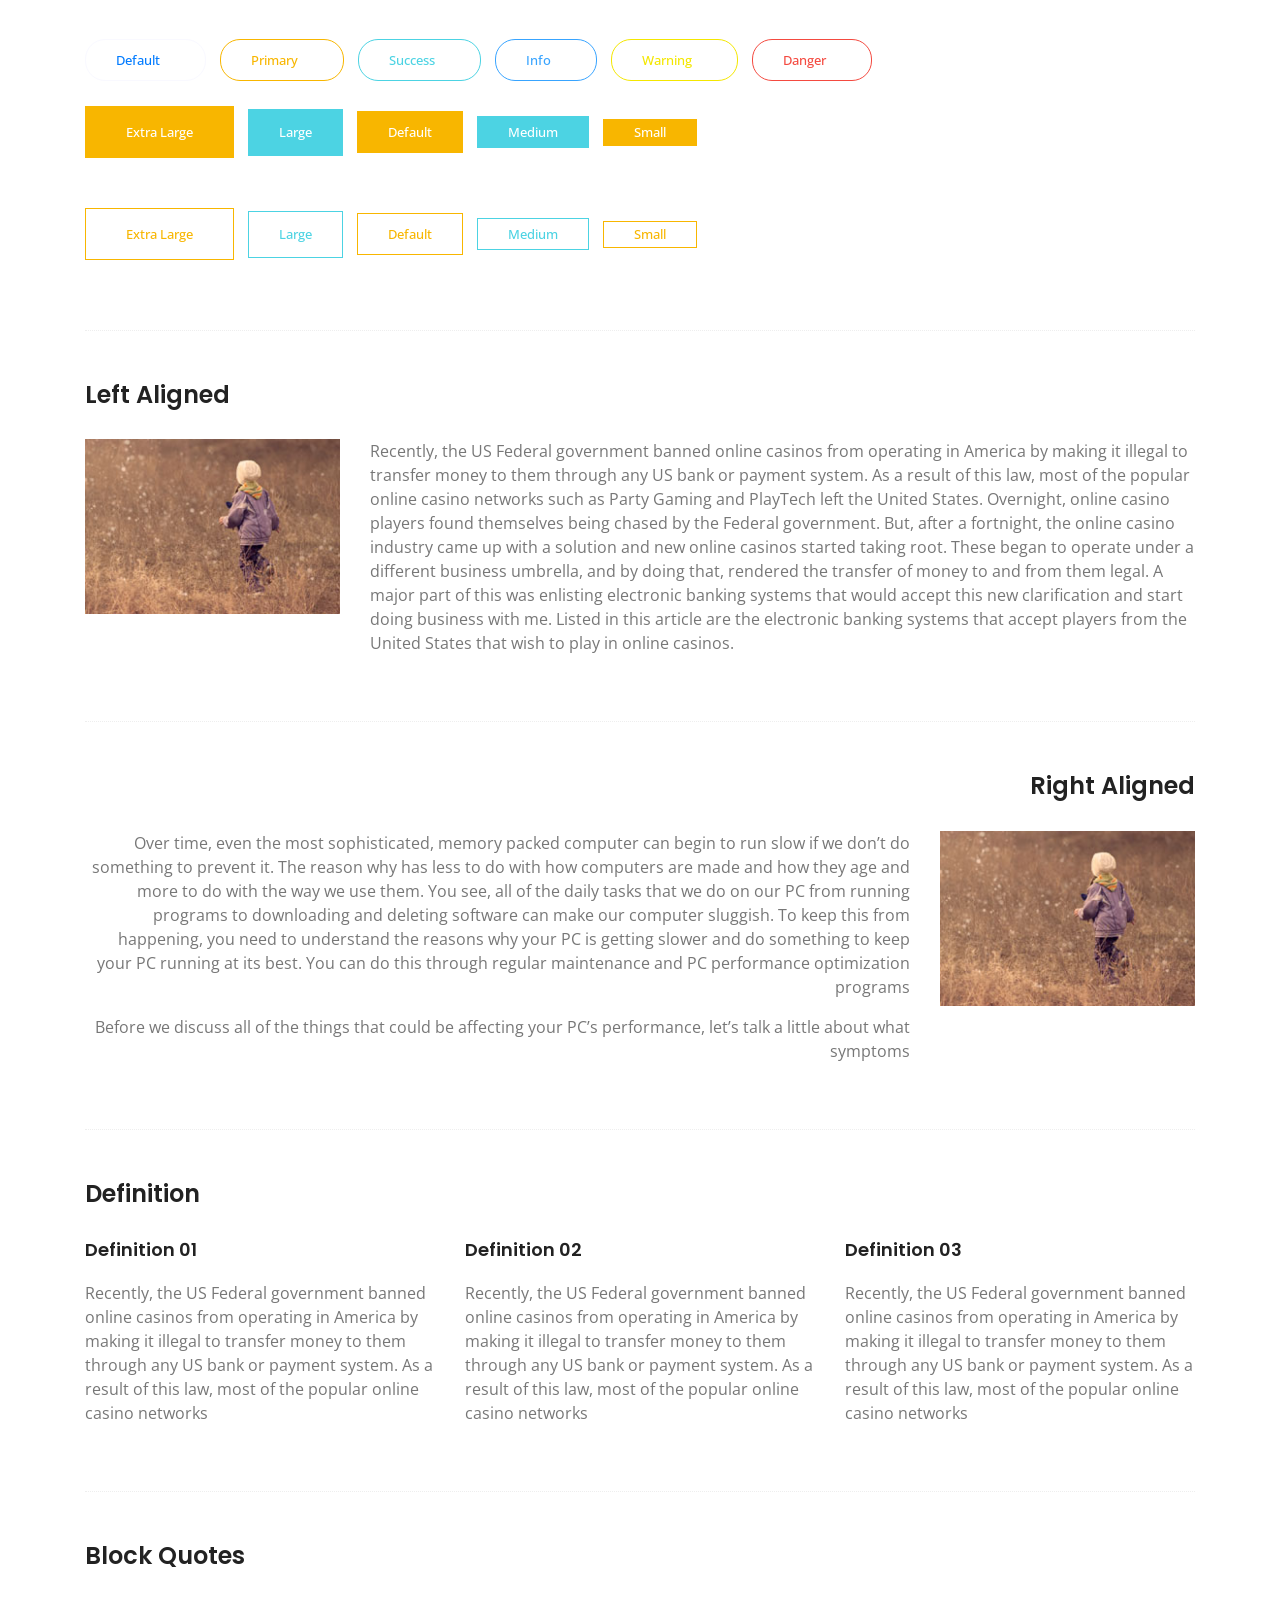
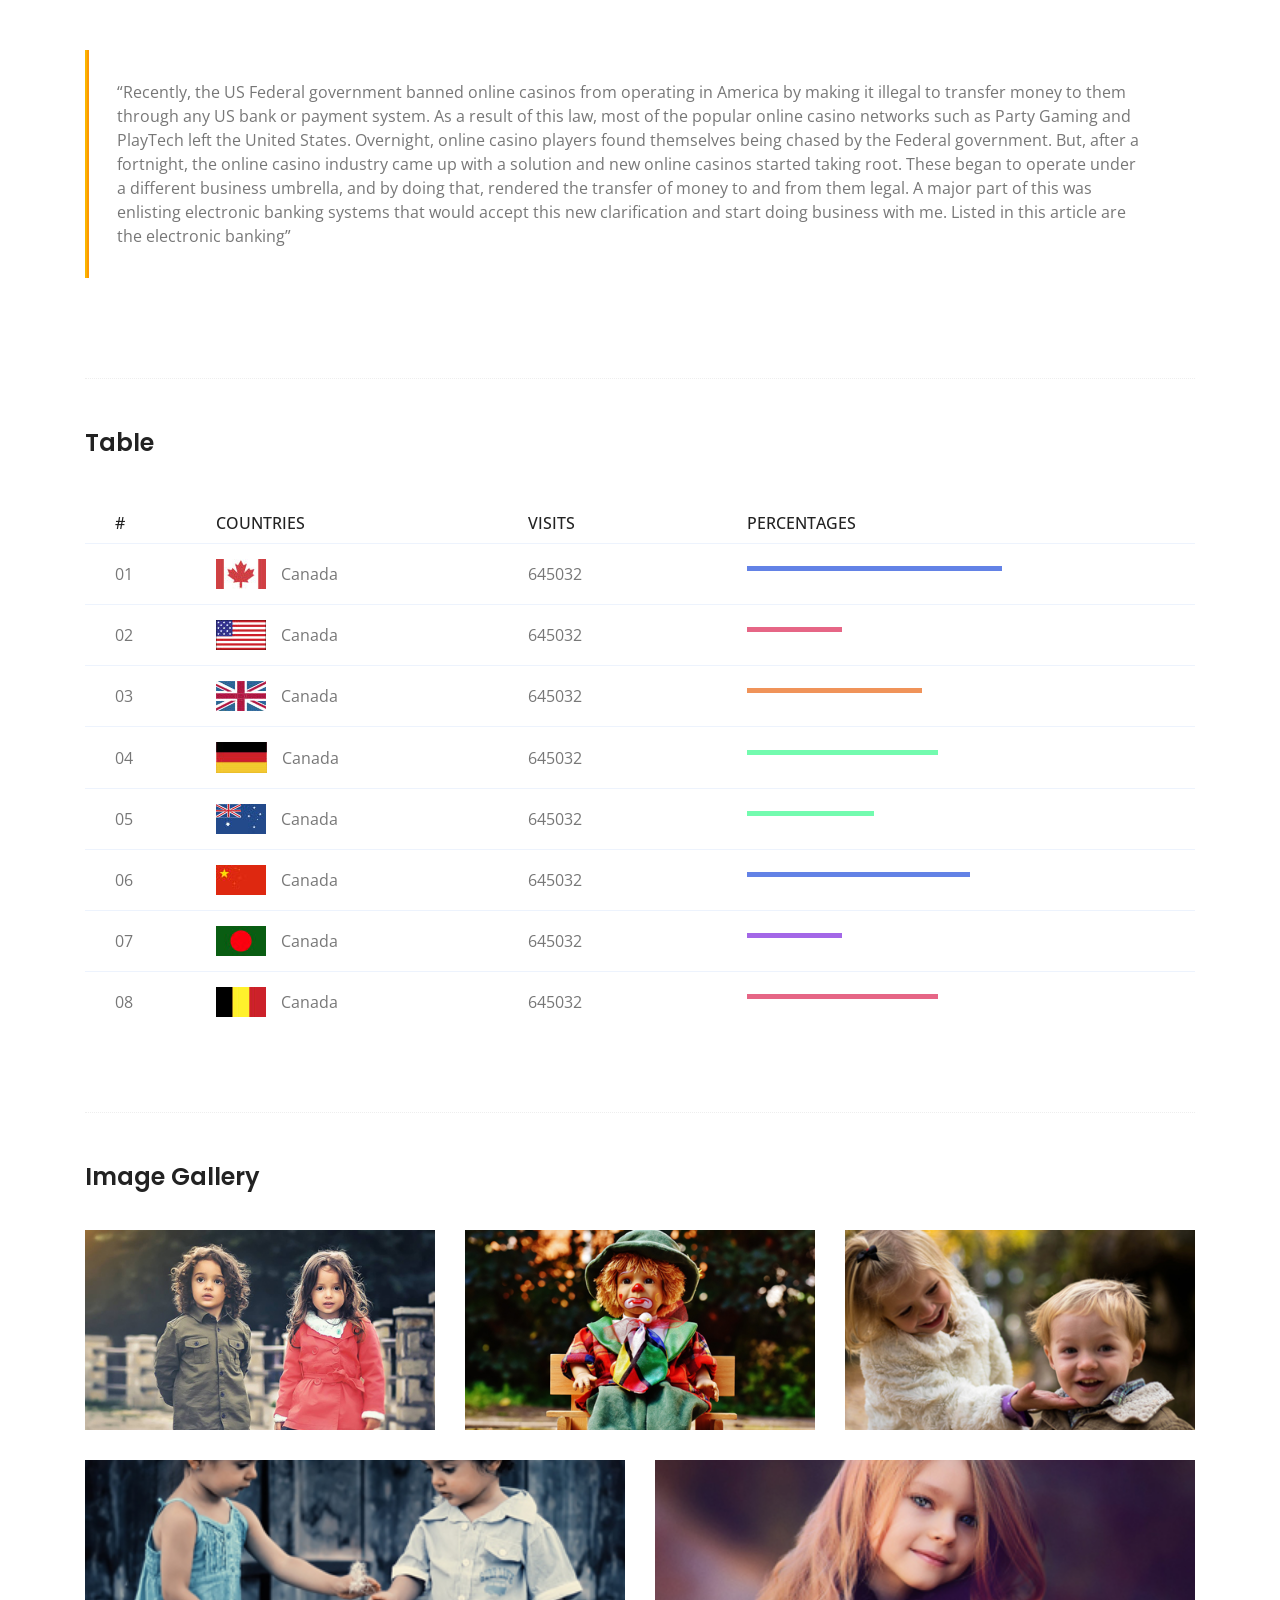
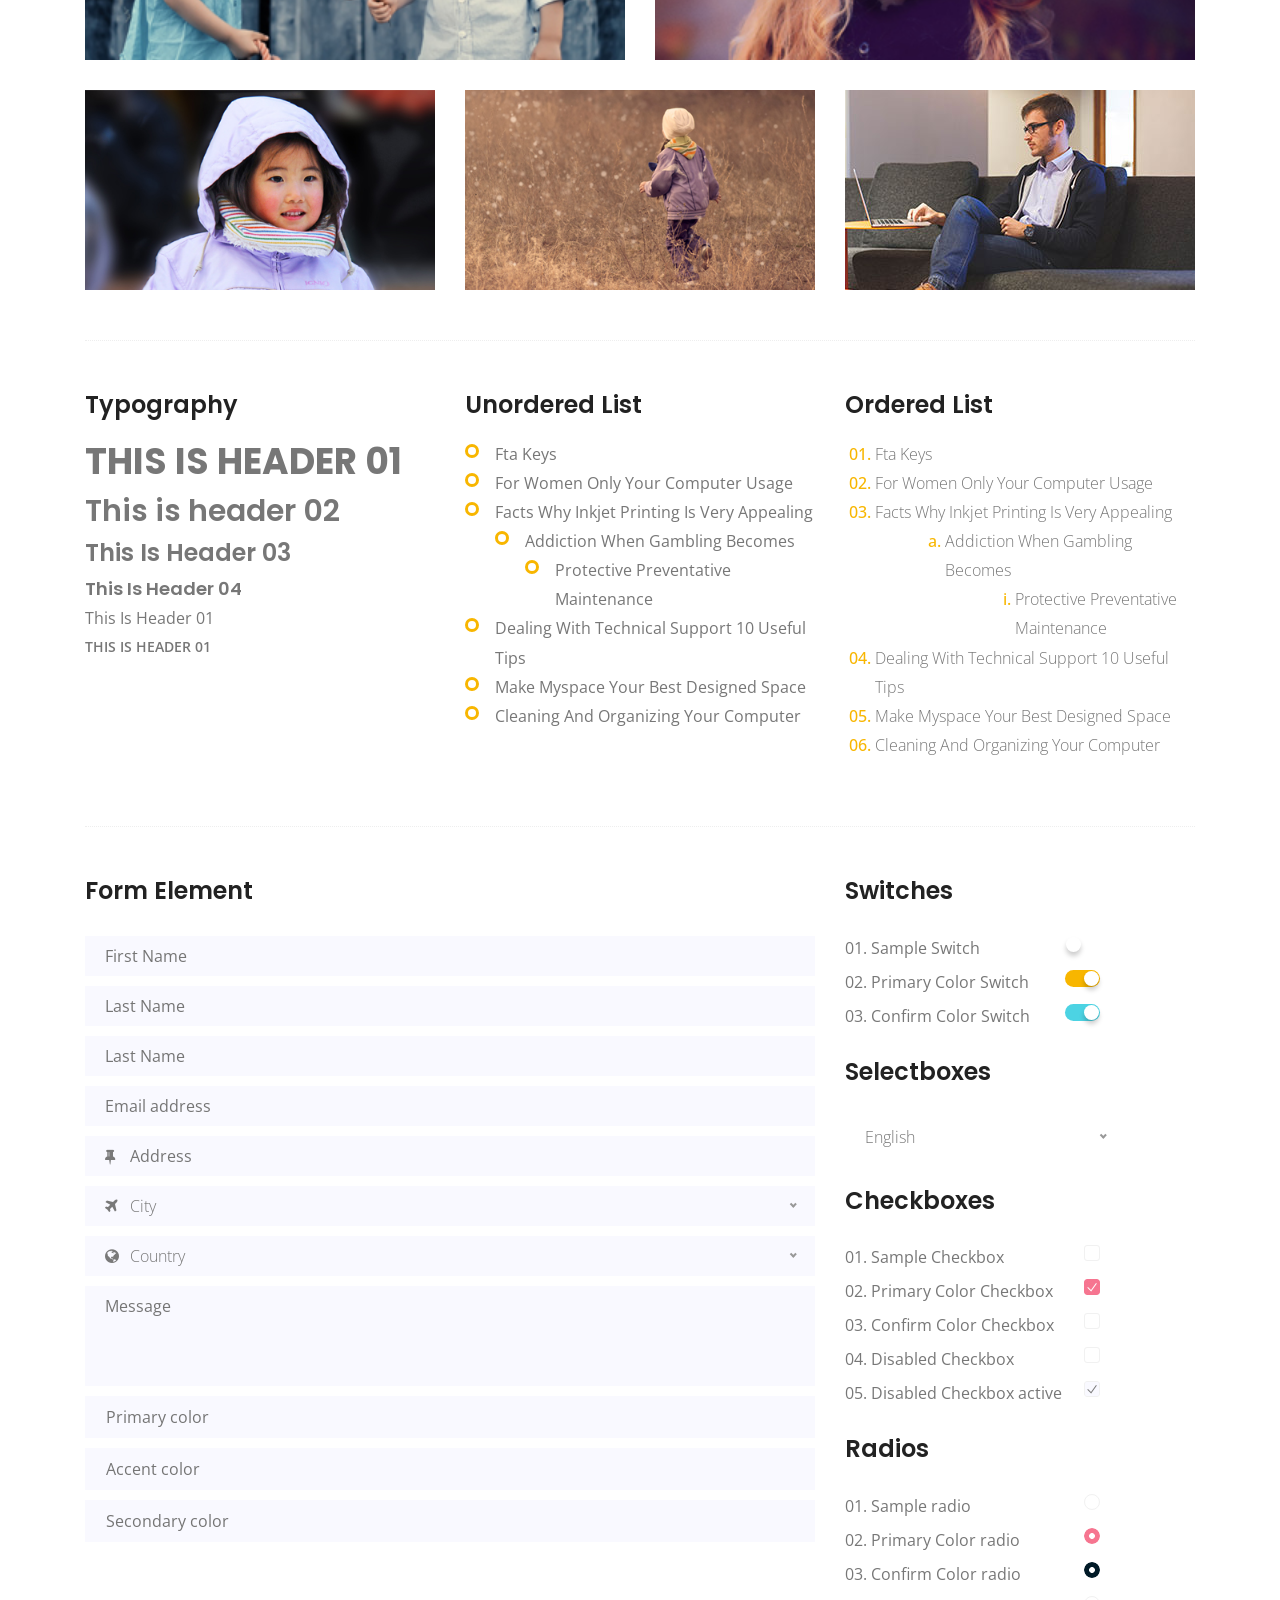
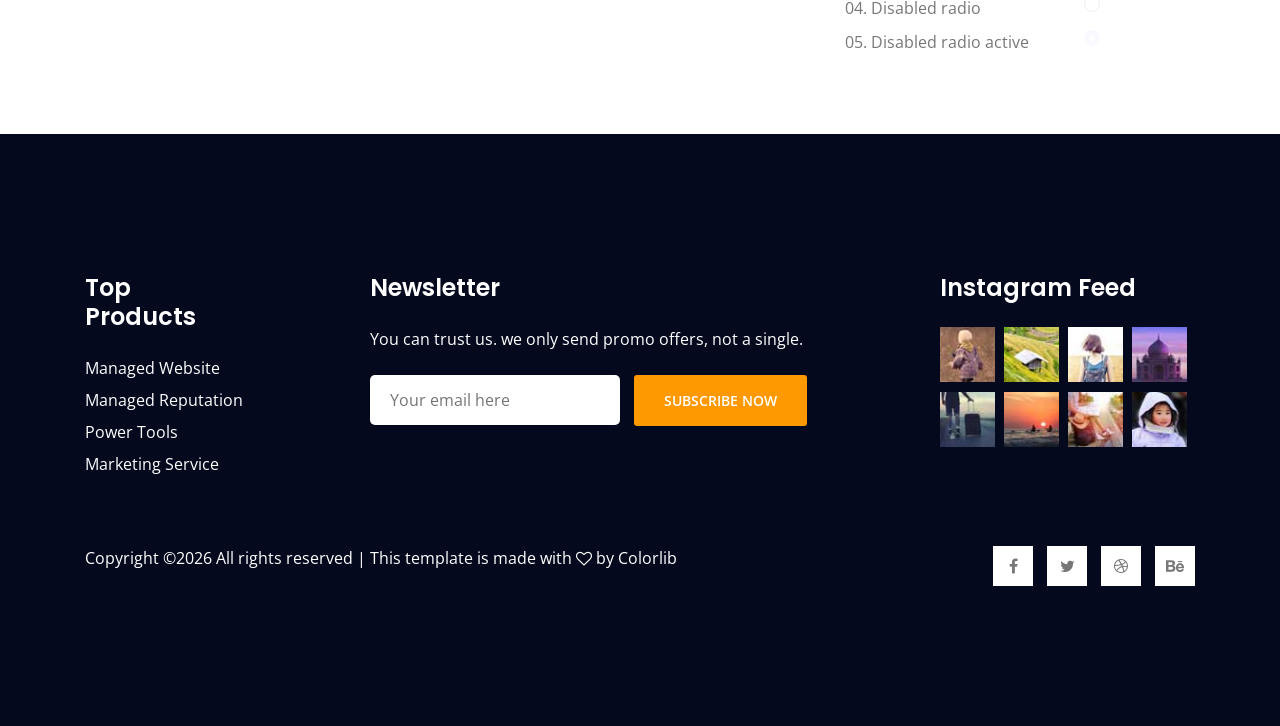
<file: public/elements.html>
<!doctype html>
<html lang="en">
<head>

<meta charset="utf-8">
<meta name="viewport" content="width=device-width, initial-scale=1, shrink-to-fit=no">
<title>Elements</title>

<link rel="stylesheet" href="assets/css/animate-3.7.0.css">
<link rel="stylesheet" href="assets/css/font-awesome-4.7.0.min.css">
<link rel="stylesheet" href="assets/fonts/flat-icon/flaticon.css">
<link rel="stylesheet" href="assets/css/bootstrap-4.1.3.min.css">
<link rel="stylesheet" href="assets/css/owl-carousel.min.css">
<link rel="stylesheet" href="assets/css/nice-select.css">
<link rel="stylesheet" href="assets/css/style.css">
</head>
<body>

<div class="preloader">
<div class="spinner"></div>
</div>


<header class="header-area single-page">
<div class="header-top">
<div class="container">
<div class="row">
<div class="col-lg-2">
<div class="logo-area">
<a href="index.html"><img src="assets/images/logo-light.png" alt="logo"></a>
</div>
</div>
<div class="col-lg-10">
<div class="custom-navbar">
<span></span>
<span></span>
<span></span>
</div>
<div class="main-menu main-menu-light">
<ul>
<li class="active"><a href="index.html">home</a></li>
<li><a href="about.html">about us</a></li>
<li><a href="job-category.html">category</a></li>
<li><a href="#">blog</a>
<ul class="sub-menu">
<li><a href="blog-home.html">Blog Home</a></li>
<li><a href="blog-details.html">Blog Details</a></li>
</ul>
</li>
<li><a href="contact-us.html">contact</a></li>
<li><a href="#">pages</a>
<ul class="sub-menu">
<li><a href="job-search.html">Job Search</a></li>
<li><a href="job-single.html">Job Single</a></li>
<li><a href="pricing-plan.html">Pricing Plan</a></li>
<li><a href="elements.html">Elements</a></li>
</ul>
</li>
<li class="menu-btn">
<a href="#" class="login">log in</a>
<a href="#" class="template-btn">sign up</a>
</li>
</ul>
</div>
</div>
</div>
</div>
</div>
<div class="page-title text-center">
<div class="container">
<div class="row">
<div class="col-md-6 offset-md-3">
<div class="page_link">
<a href="index.html">Home</a>
<a href="elements.html">Elements</a>
</div>
<h2>Elements</h2>
</div>
</div>
</div>
</div>
</header>


<section class="sample-text-area">
<div class="container">
<h3 class="text-heading title_color">Text Sample</h3>
<p class="sample-text">
Every avid independent filmmaker has <b>Bold</b> about making that <i>Italic</i> interest documentary, or short film to show off their creative prowess. Many have great ideas and want to “wow” the<sup>Superscript</sup> scene, or video renters with their big project. But once you have the<sub>Subscript</sub> “in the can” (no easy feat), how do you move from a <del>Strike</del> through of master DVDs with the <u>“Underline”</u> marked hand-written title inside a secondhand CD case, to a pile of cardboard boxes full of shiny new, retail-ready DVDs, with UPC barcodes and polywrap sitting on your doorstep? You need to create eye-popping artwork and have your project replicated. Using a reputable full service DVD Replication company like PacificDisc, Inc. to partner with is certainly a helpful option to ensure a professional end result, but to help with your DVD replication project, here are 4 easy steps to follow for good DVD replication results:
</p>
</div>
</section>


<section class="button-area">
<div class="container border-top-generic">
<h3 class="text-heading title_color">Sample Buttons</h3>
<div class="button-group-area">
<a href="#" class="genric-btn default">Default</a>
<a href="#" class="genric-btn primary">Primary</a>
<a href="#" class="genric-btn success">Success</a>
<a href="#" class="genric-btn info">Info</a>
<a href="#" class="genric-btn warning">Warning</a>
<a href="#" class="genric-btn danger">Danger</a>
<a href="#" class="genric-btn link">Link</a>
<a href="#" class="genric-btn disable">Disable</a>
</div>
<div class="button-group-area mt-10">
<a href="#" class="genric-btn default-border">Default</a>
<a href="#" class="genric-btn primary-border">Primary</a>
<a href="#" class="genric-btn success-border">Success</a>
<a href="#" class="genric-btn info-border">Info</a>
<a href="#" class="genric-btn warning-border">Warning</a>
<a href="#" class="genric-btn danger-border">Danger</a>
<a href="#" class="genric-btn link-border">Link</a>
<a href="#" class="genric-btn disable">Disable</a>
</div>
<div class="button-group-area mt-40">
<a href="#" class="genric-btn default radius">Default</a>
<a href="#" class="genric-btn primary radius">Primary</a>
<a href="#" class="genric-btn success radius">Success</a>
<a href="#" class="genric-btn info radius">Info</a>
<a href="#" class="genric-btn warning radius">Warning</a>
<a href="#" class="genric-btn danger radius">Danger</a>
<a href="#" class="genric-btn link radius">Link</a>
<a href="#" class="genric-btn disable radius">Disable</a>
</div>
<div class="button-group-area mt-10">
<a href="#" class="genric-btn default-border radius">Default</a>
<a href="#" class="genric-btn primary-border radius">Primary</a>
<a href="#" class="genric-btn success-border radius">Success</a>
<a href="#" class="genric-btn info-border radius">Info</a>
<a href="#" class="genric-btn warning-border radius">Warning</a>
<a href="#" class="genric-btn danger-border radius">Danger</a>
<a href="#" class="genric-btn link-border radius">Link</a>
<a href="#" class="genric-btn disable radius">Disable</a>
</div>
<div class="button-group-area mt-40">
<a href="#" class="genric-btn default circle">Default</a>
<a href="#" class="genric-btn primary circle">Primary</a>
<a href="#" class="genric-btn success circle">Success</a>
<a href="#" class="genric-btn info circle">Info</a>
<a href="#" class="genric-btn warning circle">Warning</a>
<a href="#" class="genric-btn danger circle">Danger</a>
<a href="#" class="genric-btn link circle">Link</a>
<a href="#" class="genric-btn disable circle">Disable</a>
</div>
<div class="button-group-area mt-10">
<a href="#" class="genric-btn default-border circle">Default</a>
<a href="#" class="genric-btn primary-border circle">Primary</a>
<a href="#" class="genric-btn success-border circle">Success</a>
<a href="#" class="genric-btn info-border circle">Info</a>
<a href="#" class="genric-btn warning-border circle">Warning</a>
<a href="#" class="genric-btn danger-border circle">Danger</a>
<a href="#" class="genric-btn link-border circle">Link</a>
<a href="#" class="genric-btn disable circle">Disable</a>
</div>
<div class="button-group-area mt-40">
<a href="#" class="genric-btn default circle arrow">Default<span class="lnr lnr-arrow-right"></span></a>
<a href="#" class="genric-btn primary circle arrow">Primary<span class="lnr lnr-arrow-right"></span></a>
<a href="#" class="genric-btn success circle arrow">Success<span class="lnr lnr-arrow-right"></span></a>
<a href="#" class="genric-btn info circle arrow">Info<span class="lnr lnr-arrow-right"></span></a>
<a href="#" class="genric-btn warning circle arrow">Warning<span class="lnr lnr-arrow-right"></span></a>
<a href="#" class="genric-btn danger circle arrow">Danger<span class="lnr lnr-arrow-right"></span></a>
</div>
<div class="button-group-area mt-10">
<a href="#" class="genric-btn default-border circle arrow">Default<span class="lnr lnr-arrow-right"></span></a>
<a href="#" class="genric-btn primary-border circle arrow">Primary<span class="lnr lnr-arrow-right"></span></a>
<a href="#" class="genric-btn success-border circle arrow">Success<span class="lnr lnr-arrow-right"></span></a>
<a href="#" class="genric-btn info-border circle arrow">Info<span class="lnr lnr-arrow-right"></span></a>
<a href="#" class="genric-btn warning-border circle arrow">Warning<span class="lnr lnr-arrow-right"></span></a>
<a href="#" class="genric-btn danger-border circle arrow">Danger<span class="lnr lnr-arrow-right"></span></a>
</div>
<div class="button-group-area mt-40">
<a href="#" class="genric-btn primary e-large">Extra Large</a>
<a href="#" class="genric-btn success large">Large</a>
<a href="#" class="genric-btn primary">Default</a>
<a href="#" class="genric-btn success medium">Medium</a>
<a href="#" class="genric-btn primary small">Small</a>
</div>
<div class="button-group-area mt-10">
<a href="#" class="genric-btn primary-border e-large">Extra Large</a>
<a href="#" class="genric-btn success-border large">Large</a>
<a href="#" class="genric-btn primary-border">Default</a>
<a href="#" class="genric-btn success-border medium">Medium</a>
<a href="#" class="genric-btn primary-border small">Small</a>
</div>
</div>
</section>

<div class="whole-wrap">
<div class="container">
<div class="section-top-border">
<h3 class="mb-30 title_color">Left Aligned</h3>
<div class="row">
<div class="col-md-3">
<img src="assets/images/elements/d.jpg" alt="" class="img-fluid">
</div>
<div class="col-md-9 mt-sm-20 left-align-p">
<p>Recently, the US Federal government banned online casinos from operating in America by making it illegal to transfer money to them through any US bank or payment system. As a result of this law, most of the popular online casino networks such as Party Gaming and PlayTech left the United States. Overnight, online casino players found themselves being chased by the Federal government. But, after a fortnight, the online casino industry came up with a solution and new online casinos started taking root. These began to operate under a different business umbrella, and by doing that, rendered the transfer of money to and from them legal. A major part of this was enlisting electronic banking systems that would accept this new clarification and start doing business with me. Listed in this article are the electronic banking systems that accept players from the United States that wish to play in online casinos.</p>
</div>
</div>
</div>
<div class="section-top-border text-right">
<h3 class="mb-30 title_color">Right Aligned</h3>
<div class="row">
<div class="col-md-9">
<p class="text-right">Over time, even the most sophisticated, memory packed computer can begin to run slow if we don’t do something to prevent it. The reason why has less to do with how computers are made and how they age and more to do with the way we use them. You see, all of the daily tasks that we do on our PC from running programs to downloading and deleting software can make our computer sluggish. To keep this from happening, you need to understand the reasons why your PC is getting slower and do something to keep your PC running at its best. You can do this through regular maintenance and PC performance optimization programs</p>
<p class="text-right">Before we discuss all of the things that could be affecting your PC’s performance, let’s talk a little about what symptoms</p>
</div>
<div class="col-md-3">
<img src="assets/images/elements/d.jpg" alt="" class="img-fluid">
</div>
</div>
</div>
<div class="section-top-border">
<h3 class="mb-30 title_color">Definition</h3>
<div class="row">
<div class="col-md-4">
<div class="single-defination">
<h4 class="mb-20">Definition 01</h4>
<p>Recently, the US Federal government banned online casinos from operating in America by making it illegal to transfer money to them through any US bank or payment system. As a result of this law, most of the popular online casino networks</p>
</div>
</div>
<div class="col-md-4">
<div class="single-defination">
<h4 class="mb-20">Definition 02</h4>
<p>Recently, the US Federal government banned online casinos from operating in America by making it illegal to transfer money to them through any US bank or payment system. As a result of this law, most of the popular online casino networks</p>
</div>
</div>
<div class="col-md-4">
<div class="single-defination">
<h4 class="mb-20">Definition 03</h4>
<p>Recently, the US Federal government banned online casinos from operating in America by making it illegal to transfer money to them through any US bank or payment system. As a result of this law, most of the popular online casino networks</p>
</div>
</div>
</div>
</div>
<div class="section-top-border">
<h3 class="mb-30 title_color">Block Quotes</h3>
<div class="row">
<div class="col-lg-12">
<blockquote class="generic-blockquote">
“Recently, the US Federal government banned online casinos from operating in America by making it illegal to transfer money to them through any US bank or payment system. As a result of this law, most of the popular online casino networks such as Party Gaming and PlayTech left the United States. Overnight, online casino players found themselves being chased by the Federal government. But, after a fortnight, the online casino industry came up with a solution and new online casinos started taking root. These began to operate under a different business umbrella, and by doing that, rendered the transfer of money to and from them legal. A major part of this was enlisting electronic banking systems that would accept this new clarification and start doing business with me. Listed in this article are the electronic banking”
</blockquote>
</div>
</div>
</div>
<div class="section-top-border">
<h3 class="mb-30 title_color">Table</h3>
<div class="progress-table-wrap">
<div class="progress-table">
<div class="table-head">
<div class="serial">#</div>
<div class="country">Countries</div>
<div class="visit">Visits</div>
<div class="percentage">Percentages</div>
</div>
<div class="table-row">
<div class="serial">01</div>
<div class="country"> <img src="assets/images/elements/f1.jpg" alt="flag">Canada</div>
<div class="visit">645032</div>
<div class="percentage">
<div class="progress">
<div class="progress-bar color-1" role="progressbar" style="width: 80%" aria-valuenow="80" aria-valuemin="0" aria-valuemax="100"></div>
</div>
</div>
</div>
<div class="table-row">
<div class="serial">02</div>
<div class="country"> <img src="assets/images/elements/f2.jpg" alt="flag">Canada</div>
<div class="visit">645032</div>
<div class="percentage">
<div class="progress">
<div class="progress-bar color-2" role="progressbar" style="width: 30%" aria-valuenow="30" aria-valuemin="0" aria-valuemax="100"></div>
</div>
</div>
</div>
<div class="table-row">
<div class="serial">03</div>
<div class="country"> <img src="assets/images/elements/f3.jpg" alt="flag">Canada</div>
<div class="visit">645032</div>
<div class="percentage">
<div class="progress">
<div class="progress-bar color-3" role="progressbar" style="width: 55%" aria-valuenow="55" aria-valuemin="0" aria-valuemax="100"></div>
</div>
</div>
</div>
<div class="table-row">
<div class="serial">04</div>
<div class="country"> <img src="assets/images/elements/f4.jpg" alt="flag">Canada</div>
<div class="visit">645032</div>
<div class="percentage">
<div class="progress">
<div class="progress-bar color-4" role="progressbar" style="width: 60%" aria-valuenow="60" aria-valuemin="0" aria-valuemax="100"></div>
</div>
</div>
</div>
<div class="table-row">
<div class="serial">05</div>
<div class="country"> <img src="assets/images/elements/f5.jpg" alt="flag">Canada</div>
<div class="visit">645032</div>
<div class="percentage">
<div class="progress">
<div class="progress-bar color-5" role="progressbar" style="width: 40%" aria-valuenow="40" aria-valuemin="0" aria-valuemax="100"></div>
</div>
</div>
</div>
<div class="table-row">
<div class="serial">06</div>
<div class="country"> <img src="assets/images/elements/f6.jpg" alt="flag">Canada</div>
<div class="visit">645032</div>
<div class="percentage">
<div class="progress">
<div class="progress-bar color-6" role="progressbar" style="width: 70%" aria-valuenow="70" aria-valuemin="0" aria-valuemax="100"></div>
</div>
</div>
</div>
<div class="table-row">
<div class="serial">07</div>
<div class="country"> <img src="assets/images/elements/f7.jpg" alt="flag">Canada</div>
<div class="visit">645032</div>
<div class="percentage">
<div class="progress">
<div class="progress-bar color-7" role="progressbar" style="width: 30%" aria-valuenow="30" aria-valuemin="0" aria-valuemax="100"></div>
</div>
</div>
</div>
<div class="table-row">
<div class="serial">08</div>
<div class="country"> <img src="assets/images/elements/f8.jpg" alt="flag">Canada</div>
<div class="visit">645032</div>
<div class="percentage">
<div class="progress">
<div class="progress-bar color-8" role="progressbar" style="width: 60%" aria-valuenow="60" aria-valuemin="0" aria-valuemax="100"></div>
</div>
</div>
</div>
</div>
</div>
</div>
<div class="section-top-border">
<h3 class="title_color">Image Gallery</h3>
<div class="row gallery-item">
<div class="col-md-4">
<a href="assets/images/elements/g1.jpg" class="img-gal"><div class="single-gallery-image" style="background: url(assets/images/elements/g1.jpg);"></div></a>
</div>
<div class="col-md-4">
<a href="assets/images/elements/g2.jpg" class="img-gal"><div class="single-gallery-image" style="background: url(assets/images/elements/g2.jpg);"></div></a>
</div>
<div class="col-md-4">
<a href="assets/images/elements/g3.jpg" class="img-gal"><div class="single-gallery-image" style="background: url(assets/images/elements/g3.jpg);"></div></a>
</div>
<div class="col-md-6">
<a href="assets/images/elements/g4.jpg" class="img-gal"><div class="single-gallery-image" style="background: url(assets/images/elements/g4.jpg);"></div></a>
</div>
<div class="col-md-6">
<a href="assets/images/elements/g5.jpg" class="img-gal"><div class="single-gallery-image" style="background: url(assets/images/elements/g5.jpg);"></div></a>
</div>
<div class="col-md-4">
<a href="assets/images/elements/g6.jpg" class="img-gal"><div class="single-gallery-image" style="background: url(assets/images/elements/g6.jpg);"></div></a>
</div>
<div class="col-md-4">
<a href="assets/images/elements/g7.jpg" class="img-gal"><div class="single-gallery-image" style="background: url(assets/images/elements/g7.jpg);"></div></a>
</div>
<div class="col-md-4">
<a href="assets/images/elements/g8.jpg" class="img-gal"><div class="single-gallery-image" style="background: url(assets/images/elements/g8.jpg);"></div></a>
</div>
</div>
</div>
<div class="section-top-border">
<div class="row">
<div class="col-lg-4 col-sm-6 typo-sec">
<h3 class="mb-20 title_color">Typography</h3>
<div class="typography">
<h1 class="typo-list">This is header 01</h1>
<h2 class="typo-list">This is header 02</h2>
<h3 class="typo-list">This is header 03</h3>
<h4 class="typo-list">This is header 04</h4>
<h5 class="typo-list">This is header 01</h5>
<h6 class="typo-list">This is header 01</h6>
</div>
</div>
<div class="col-lg-4 col-sm-6 mt-sm-30 typo-sec">
<h3 class="mb-20 title_color">Unordered List</h3>
<div class="">
<ul class="unordered-list">
<li>Fta Keys</li>
<li>For Women Only Your Computer Usage</li>
<li>Facts Why Inkjet Printing Is Very Appealing
<ul>
<li>Addiction When Gambling Becomes
<ul>
<li>Protective Preventative Maintenance</li>
</ul>
</li>
</ul>
</li>
<li>Dealing With Technical Support 10 Useful Tips</li>
<li>Make Myspace Your Best Designed Space</li>
<li>Cleaning And Organizing Your Computer</li>
</ul>
</div>
</div>
<div class="col-lg-4 col-sm-6 mt-sm-30 typo-sec">
<h3 class="mb-20 title_color">Ordered List</h3>
<div class="">
<ol class="ordered-list">
<li><span>Fta Keys</span></li>
<li><span>For Women Only Your Computer Usage</span></li>
<li><span>Facts Why Inkjet Printing Is Very Appealing</span>
<ol class="ordered-list-alpha">
<li><span>Addiction When Gambling Becomes</span>
<ol class="ordered-list-roman">
<li><span>Protective Preventative Maintenance</span></li>
</ol>
</li>
</ol>
</li>
<li><span>Dealing With Technical Support 10 Useful Tips</span></li>
<li><span>Make Myspace Your Best Designed Space</span></li>
<li><span>Cleaning And Organizing Your Computer</span></li>
</ol>
</div>
</div>
</div>
</div>
<div class="section-top-border">
<div class="row">
<div class="col-lg-8 col-md-8">
<h3 class="mb-30 title_color">Form Element</h3>
<form action="#">
<div class="mt-10">
<input type="text" name="first_name" placeholder="First Name" onfocus="this.placeholder = ''" onblur="this.placeholder = 'First Name'" required class="single-input">
</div>
<div class="mt-10">
<input type="text" name="last_name" placeholder="Last Name" onfocus="this.placeholder = ''" onblur="this.placeholder = 'Last Name'" required class="single-input">
</div>
<div class="mt-10">
<input type="text" name="last_name" placeholder="Last Name" onfocus="this.placeholder = ''" onblur="this.placeholder = 'Last Name'" required class="single-input">
</div>
<div class="mt-10">
<input type="email" name="EMAIL" placeholder="Email address" onfocus="this.placeholder = ''" onblur="this.placeholder = 'Email address'" required class="single-input">
</div>
<div class="input-group-icon mt-10">
<div class="icon"><i class="fa fa-thumb-tack" aria-hidden="true"></i></div>
<input type="text" name="address" placeholder="Address" onfocus="this.placeholder = ''" onblur="this.placeholder = 'Address'" required class="single-input">
</div>
<div class="input-group-icon mt-10">
<div class="icon"><i class="fa fa-plane" aria-hidden="true"></i></div>
<div class="form-select" id="default-select">
<select>
<option value="1">City</option>
<option value="1">Dhaka</option>
<option value="1">Dilli</option>
<option value="1">Newyork</option>
<option value="1">Islamabad</option>
</select>
</div>
</div>
<div class="input-group-icon mt-10">
<div class="icon"><i class="fa fa-globe" aria-hidden="true"></i></div>
<div class="form-select" id="default-select2">
<select>
<option value="1">Country</option>
<option value="1">Bangladesh</option>
<option value="1">India</option>
<option value="1">England</option>
<option value="1">Srilanka</option>
</select>
</div>
</div>
<div class="mt-10">
<textarea class="single-textarea" placeholder="Message" onfocus="this.placeholder = ''" onblur="this.placeholder = 'Message'" required></textarea>
</div>
<div class="mt-10">
<input type="text" name="first_name" placeholder="Primary color" onfocus="this.placeholder = ''" onblur="this.placeholder = 'Primary color'" required class="single-input-primary">
</div>
<div class="mt-10">
<input type="text" name="first_name" placeholder="Accent color" onfocus="this.placeholder = ''" onblur="this.placeholder = 'Accent color'" required class="single-input-accent">
</div>
<div class="mt-10">
<input type="text" name="first_name" placeholder="Secondary color" onfocus="this.placeholder = ''" onblur="this.placeholder = 'Secondary color'" required class="single-input-secondary">
</div>
</form>
</div>
<div class="col-lg-3 col-md-4 mt-sm-30 element-wrap">
<div class="single-element-widget">
<h3 class="mb-30 title_color">Switches</h3>
<div class="switch-wrap d-flex justify-content-between">
<p>01. Sample Switch</p>
<div class="primary-switch">
<input type="checkbox" id="default-switch">
<label for="default-switch"></label>
</div>
</div>
<div class="switch-wrap d-flex justify-content-between">
<p>02. Primary Color Switch</p>
<div class="primary-switch">
<input type="checkbox" id="primary-switch" checked>
<label for="primary-switch"></label>
</div>
</div>
<div class="switch-wrap d-flex justify-content-between">
<p>03. Confirm Color Switch</p>
<div class="confirm-switch">
<input type="checkbox" id="confirm-switch" checked>
<label for="confirm-switch"></label>
</div>
</div>
</div>
<div class="single-element-widget">
<h3 class="mb-30 title_color">Selectboxes</h3>
<div class="default-select" id="default-select">
<select>
<option value="1">English</option>
<option value="1">Spanish</option>
<option value="1">Arabic</option>
<option value="1">Portuguise</option>
<option value="1">Bengali</option>
</select>
</div>
</div>
<div class="single-element-widget">
<h3 class="mb-30 title_color">Checkboxes</h3>
<div class="switch-wrap d-flex justify-content-between">
<p>01. Sample Checkbox</p>
<div class="primary-checkbox">
<input type="checkbox" id="default-checkbox">
<label for="default-checkbox"></label>
</div>
 </div>
<div class="switch-wrap d-flex justify-content-between">
<p>02. Primary Color Checkbox</p>
<div class="primary-checkbox">
<input type="checkbox" id="primary-checkbox" checked>
<label for="primary-checkbox"></label>
</div>
</div>
<div class="switch-wrap d-flex justify-content-between">
<p>03. Confirm Color Checkbox</p>
<div class="confirm-checkbox">
<input type="checkbox" id="confirm-checkbox">
<label for="confirm-checkbox"></label>
</div>
</div>
<div class="switch-wrap d-flex justify-content-between">
<p>04. Disabled Checkbox</p>
<div class="disabled-checkbox">
<input type="checkbox" id="disabled-checkbox" disabled>
<label for="disabled-checkbox"></label>
</div>
</div>
<div class="switch-wrap d-flex justify-content-between">
<p>05. Disabled Checkbox active</p>
<div class="disabled-checkbox">
<input type="checkbox" id="disabled-checkbox-active" checked disabled>
<label for="disabled-checkbox-active"></label>
</div>
</div>
</div>
<div class="single-element-widget">
<h3 class="mb-30 title_color">Radios</h3>
<div class="switch-wrap d-flex justify-content-between">
<p>01. Sample radio</p>
<div class="primary-radio">
<input type="checkbox" id="default-radio">
<label for="default-radio"></label>
</div>
</div>
<div class="switch-wrap d-flex justify-content-between">
<p>02. Primary Color radio</p>
<div class="primary-radio">
<input type="checkbox" id="primary-radio" checked>
<label for="primary-radio"></label>
</div>
</div>
<div class="switch-wrap d-flex justify-content-between">
<p>03. Confirm Color radio</p>
<div class="confirm-radio">
<input type="checkbox" id="confirm-radio" checked>
<label for="confirm-radio"></label>
</div>
</div>
<div class="switch-wrap d-flex justify-content-between">
<p>04. Disabled radio</p>
<div class="disabled-radio">
<input type="checkbox" id="disabled-radio" disabled>
<label for="disabled-radio"></label>
</div>
</div>
<div class="switch-wrap d-flex justify-content-between">
<p>05. Disabled radio active</p>
<div class="disabled-radio">
<input type="checkbox" id="disabled-radio-active" checked disabled>
<label for="disabled-radio-active"></label>
</div>
</div>
</div>
</div>
</div>
</div>
</div>
</div>


<footer class="footer-area section-padding">
<div class="footer-widget">
<div class="container">
<div class="row">
<div class="col-xl-2 col-lg-3">
<div class="single-widget-home mb-5 mb-lg-0">
<h3 class="mb-4">top products</h3>
<ul>
<li class="mb-2"><a href="#">managed website</a></li>
<li class="mb-2"><a href="#">managed reputation</a></li>
<li class="mb-2"><a href="#">power tools</a></li>
<li><a href="#">marketing service</a></li>
</ul>
</div>
</div>
<div class="col-xl-5 offset-xl-1 col-lg-6">
<div class="single-widget-home mb-5 mb-lg-0">
<h3 class="mb-4">newsletter</h3>
<p class="mb-4">You can trust us. we only send promo offers, not a single.</p>
<form action="#">
<input type="email" placeholder="Your email here" onfocus="this.placeholder = ''" onblur="this.placeholder = 'Your email here'" required>
<button type="submit" class="template-btn">subscribe now</button>
</form>
</div>
</div>
<div class="col-xl-3 offset-xl-1 col-lg-3">
<div class="single-widge-home">
<h3 class="mb-4">instagram feed</h3>
<div class="feed">
<img src="assets/images/feed1.jpg" alt="feed">
<img src="assets/images/feed2.jpg" alt="feed">
<img src="assets/images/feed3.jpg" alt="feed">
<img src="assets/images/feed4.jpg" alt="feed">
<img src="assets/images/feed5.jpg" alt="feed">
<img src="assets/images/feed6.jpg" alt="feed">
<img src="assets/images/feed7.jpg" alt="feed">
<img src="assets/images/feed8.jpg" alt="feed">
</div>
</div>
</div>
</div>
</div>
</div>
<div class="footer-copyright">
<div class="container">
<div class="row">
<div class="col-lg-8 col-md-6">
<span>
Copyright &copy;<script>document.write(new Date().getFullYear());</script> All rights reserved | This template is made with <i class="fa fa-heart-o" aria-hidden="true"></i> by <a href="https://colorlib.com" target="_blank">Colorlib</a>

</span>
</div>
<div class="col-lg-4 col-md-6">
<div class="social-icons">
<ul>
<li><a href="#"><i class="fa fa-facebook"></i></a></li>
<li><a href="#"><i class="fa fa-twitter"></i></a></li>
<li><a href="#"><i class="fa fa-dribbble"></i></a></li>
<li><a href="#"><i class="fa fa-behance"></i></a></li>
</ul>
</div>
</div>
</div>
</div>
</div>
</footer>


<script src="assets/js/vendorscript/jquery-2.2.4.min.js"></script>
<script src="assets/js/vendorscript/bootstrap-4.1.3.min.js"></script>
<script src="assets/js/vendorscript/wow.min.js"></script>
<script src="assets/js/vendorscript/owl-carousel.min.js"></script>
<script src="assets/js/vendorscript/jquery.nice-select.min.js"></script>
<script src="assets/js/vendorscript/ion.rangeSlider.js"></script>
<script src="assets/js/main.js"></script>

<script async src="https://www.googletagmanager.com/gtag/js?id=UA-23581568-13"></script>
<script>
  window.dataLayer = window.dataLayer || [];
  function gtag(){dataLayer.push(arguments);}
  gtag('js', new Date());

  gtag('config', 'UA-23581568-13');
</script>
</body>
</html>
</file>
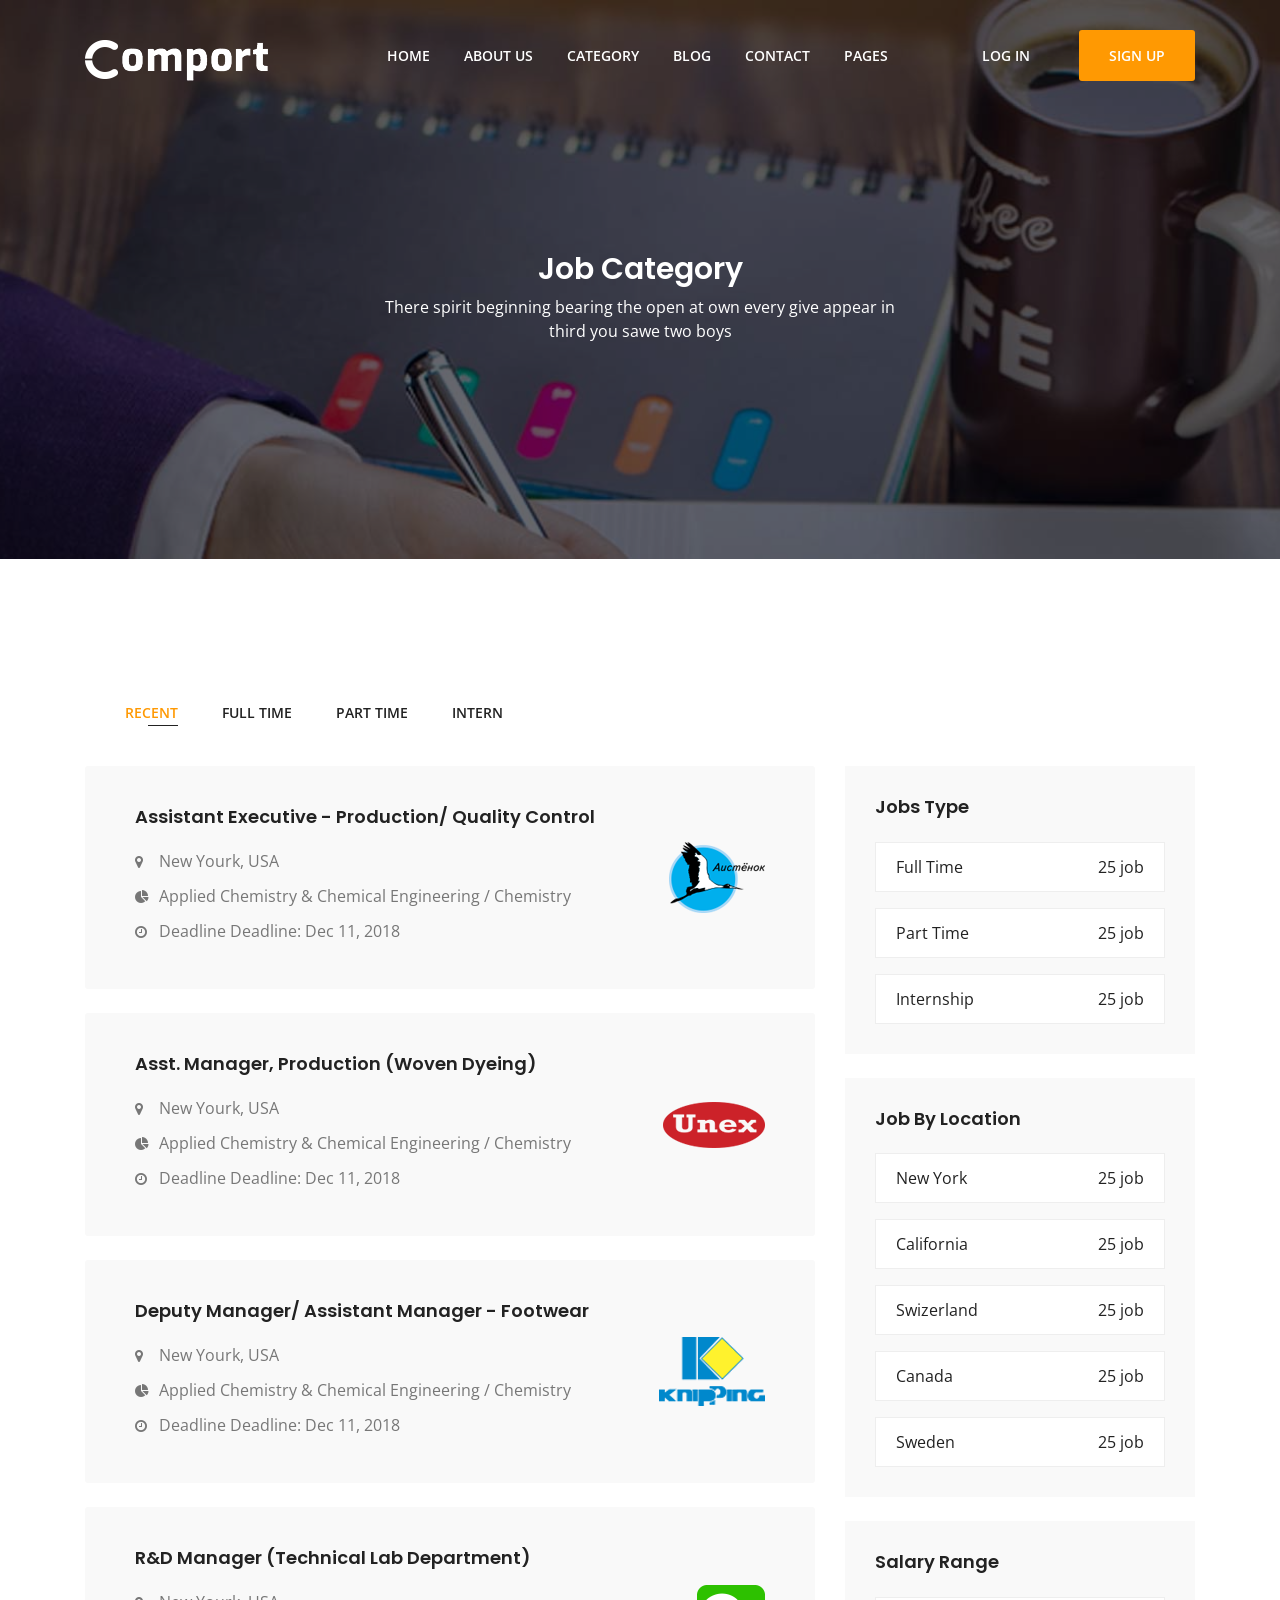
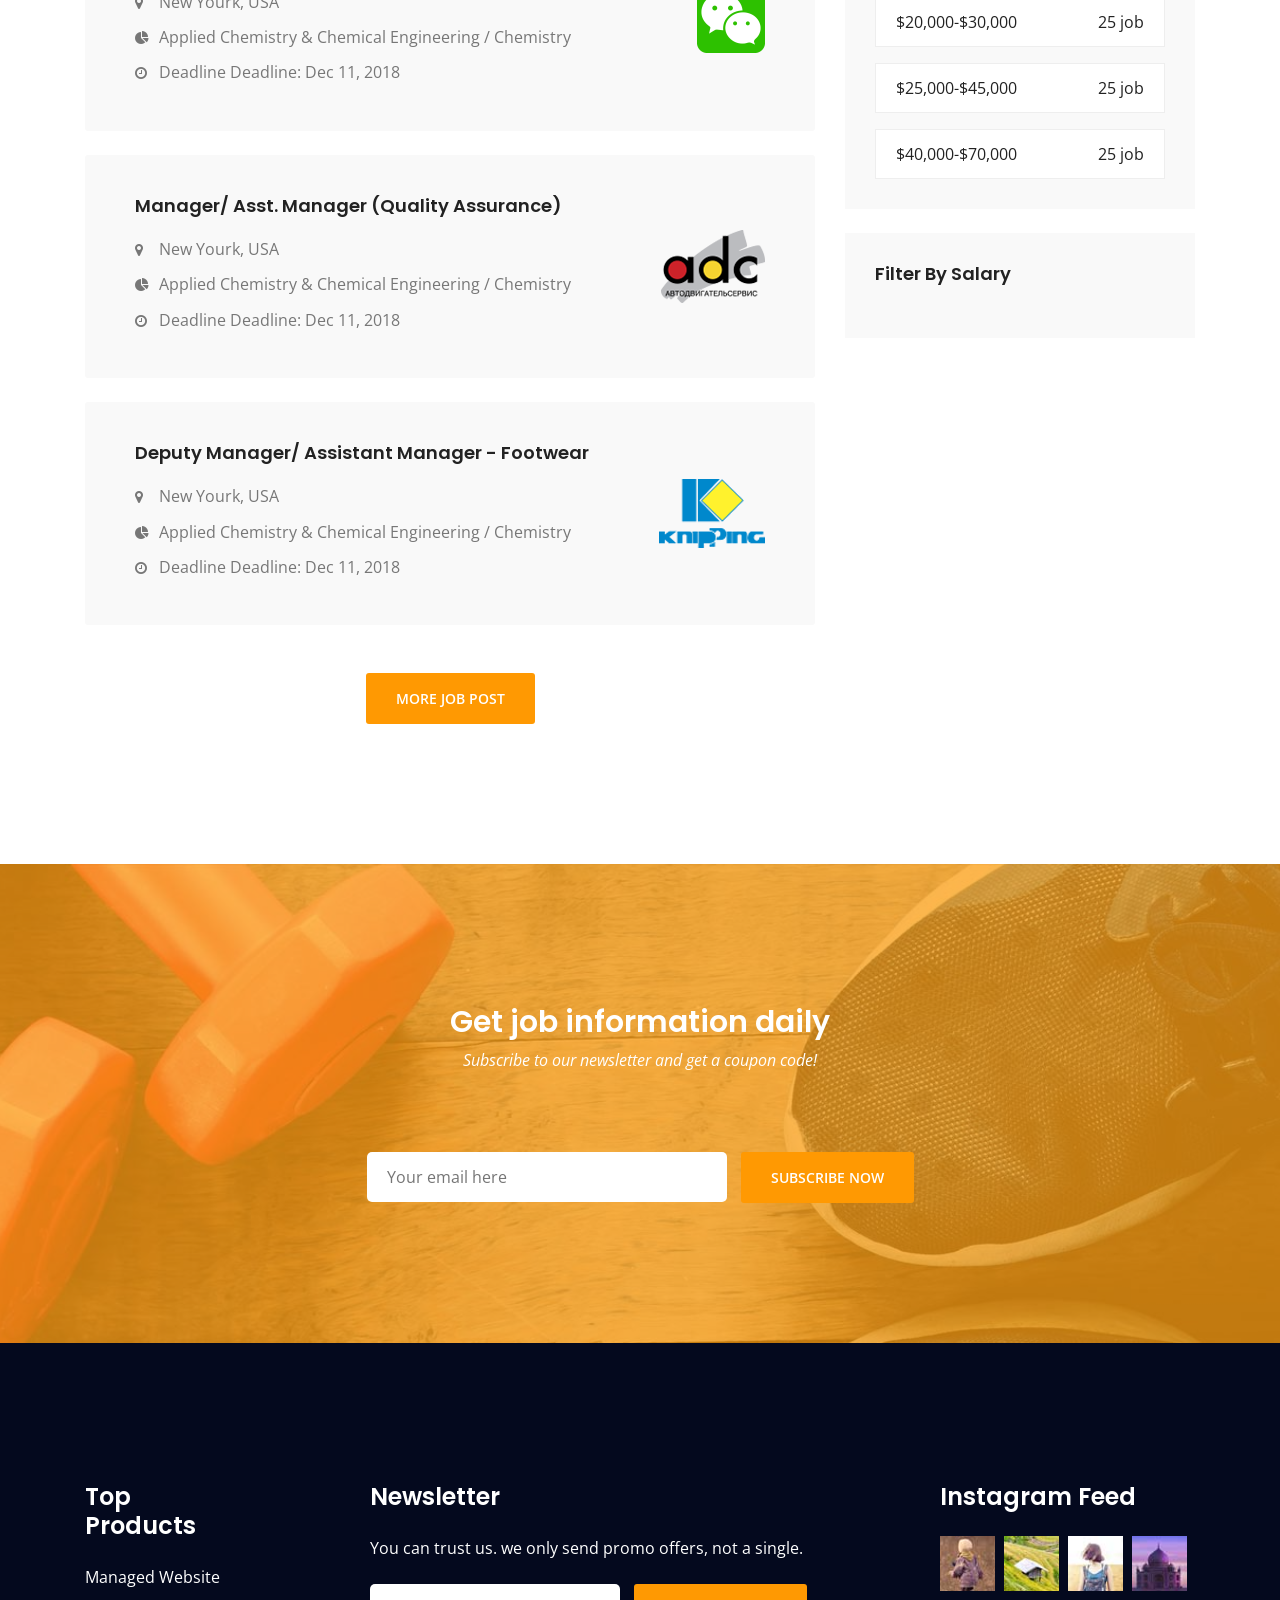
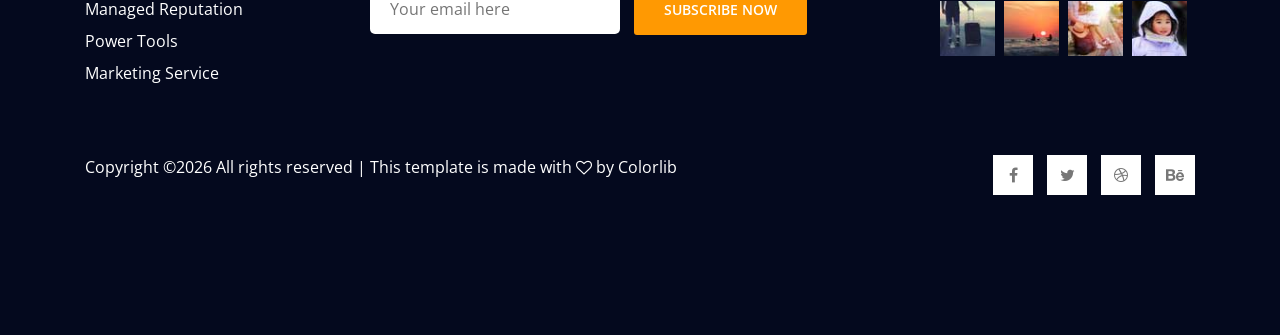
<file: public/job-category.html>
<!DOCTYPE html>
<html lang="en">
<head>

<meta charset="UTF-8">
<meta name="viewport" content="width=device-width, initial-scale=1.0">
<meta http-equiv="X-UA-Compatible" content="ie=edge">

<title>Job Category</title>

<link rel="shortcut icon" href="assets/images/logo/favicon.png" type="image/x-icon">

<link rel="stylesheet" href="assets/css/animate-3.7.0.css">
<link rel="stylesheet" href="assets/css/font-awesome-4.7.0.min.css">
<link rel="stylesheet" href="assets/fonts/flat-icon/flaticon.css">
<link rel="stylesheet" href="assets/css/bootstrap-4.1.3.min.css">
<link rel="stylesheet" href="assets/css/owl-carousel.min.css">
<link rel="stylesheet" href="assets/css/nice-select.css">
<link rel="stylesheet" href="assets/css/style.css">
</head>
<body>

<div class="preloader">
<div class="spinner"></div>
</div>


<header class="header-area single-page">
<div class="header-top">
<div class="container">
<div class="row">
<div class="col-lg-2">
<div class="logo-area">
<a href="index.html"><img src="assets/images/logo-light.png" alt="logo"></a>
</div>
</div>
<div class="col-lg-10">
<div class="custom-navbar">
<span></span>
<span></span>
<span></span>
</div>
<div class="main-menu main-menu-light">
<ul>
<li class="active"><a href="index.html">home</a></li>
<li><a href="about.html">about us</a></li>
<li><a href="job-category.html">category</a></li>
<li><a href="#">blog</a>
<ul class="sub-menu">
<li><a href="blog-home.html">Blog Home</a></li>
<li><a href="blog-details.html">Blog Details</a></li>
</ul>
</li>
<li><a href="contact-us.html">contact</a></li>
<li><a href="#">pages</a>
<ul class="sub-menu">
<li><a href="job-search.html">Job Search</a></li>
<li><a href="job-single.html">Job Single</a></li>
<li><a href="pricing-plan.html">Pricing Plan</a></li>
<li><a href="elements.html">Elements</a></li>
</ul>
</li>
<li class="menu-btn">
<a href="#" class="login">log in</a>
<a href="#" class="template-btn">sign up</a>
</li>
</ul>
</div>
</div>
</div>
</div>
</div>
<div class="page-title text-center">
<div class="container">
<div class="row">
<div class="col-md-6 offset-md-3">
<h2>Job Category</h2>
<p>There spirit beginning bearing the open at own every give appear in third you sawe two boys</p>
</div>
</div>
</div>
</div>
</header>


<section class="job-single-content section-padding">
<div class="container">
<div class="row">
<div class="col-lg-12">
<div class="jobs-tab tab-item">
<ul>
<li class="active">recent</li>
<li>full time</li>
<li>part time</li>
<li>intern</li>
</ul>
</div>
</div>
</div>
<div class="row">
<div class="col-lg-8">
<div class="main-content">
<div class="single-content1">
<div class="single-job mb-4 d-lg-flex justify-content-between">
<div class="job-text">
<h4>Assistant Executive - Production/ Quality Control</h4>
<ul class="mt-4">
<li class="mb-3"><h5><i class="fa fa-map-marker"></i> new yourk, USA</h5></li>
<li class="mb-3"><h5><i class="fa fa-pie-chart"></i> Applied Chemistry & Chemical Engineering / Chemistry</h5></li>
<li><h5><i class="fa fa-clock-o"></i> Deadline Deadline: Dec 11, 2018</h5></li>
</ul>
</div>
<div class="job-img align-self-center">
<img src="assets/images/job1.png" alt="job">
</div>
</div>
<div class="single-job mb-4 d-lg-flex justify-content-between">
<div class="job-text">
<h4>Asst. Manager, Production (Woven Dyeing)</h4>
<ul class="mt-4">
<li class="mb-3"><h5><i class="fa fa-map-marker"></i> new yourk, USA</h5></li>
<li class="mb-3"><h5><i class="fa fa-pie-chart"></i> Applied Chemistry & Chemical Engineering / Chemistry</h5></li>
<li><h5><i class="fa fa-clock-o"></i> Deadline Deadline: Dec 11, 2018</h5></li>
</ul>
</div>
<div class="job-img align-self-center">
<img src="assets/images/job2.png" alt="job">
</div>
</div>
<div class="single-job mb-4 d-lg-flex justify-content-between">
<div class="job-text">
<h4>Deputy Manager/ Assistant Manager - Footwear</h4>
<ul class="mt-4">
<li class="mb-3"><h5><i class="fa fa-map-marker"></i> new yourk, USA</h5></li>
<li class="mb-3"><h5><i class="fa fa-pie-chart"></i> Applied Chemistry & Chemical Engineering / Chemistry</h5></li>
<li><h5><i class="fa fa-clock-o"></i> Deadline Deadline: Dec 11, 2018</h5></li>
</ul>
</div>
<div class="job-img align-self-center">
<img src="assets/images/job3.png" alt="job">
</div>
</div>
<div class="single-job mb-4 d-lg-flex justify-content-between">
<div class="job-text">
<h4>R&D Manager (Technical Lab Department)</h4>
<ul class="mt-4">
<li class="mb-3"><h5><i class="fa fa-map-marker"></i> new yourk, USA</h5></li>
<li class="mb-3"><h5><i class="fa fa-pie-chart"></i> Applied Chemistry & Chemical Engineering / Chemistry</h5></li>
<li><h5><i class="fa fa-clock-o"></i> Deadline Deadline: Dec 11, 2018</h5></li>
</ul>
</div>
<div class="job-img align-self-center">
<img src="assets/images/job4.png" alt="job">
</div>
</div>
<div class="single-job mb-4 d-lg-flex justify-content-between">
<div class="job-text">
<h4>Manager/ Asst. Manager (Quality Assurance)</h4>
<ul class="mt-4">
<li class="mb-3"><h5><i class="fa fa-map-marker"></i> new yourk, USA</h5></li>
<li class="mb-3"><h5><i class="fa fa-pie-chart"></i> Applied Chemistry & Chemical Engineering / Chemistry</h5></li>
<li><h5><i class="fa fa-clock-o"></i> Deadline Deadline: Dec 11, 2018</h5></li>
</ul>
</div>
<div class="job-img align-self-center">
<img src="assets/images/job5.png" alt="job">
</div>
</div>
<div class="single-job d-lg-flex justify-content-between">
<div class="job-text">
<h4>Deputy Manager/ Assistant Manager - Footwear</h4>
<ul class="mt-4">
<li class="mb-3"><h5><i class="fa fa-map-marker"></i> new yourk, USA</h5></li>
<li class="mb-3"><h5><i class="fa fa-pie-chart"></i> Applied Chemistry & Chemical Engineering / Chemistry</h5></li>
<li><h5><i class="fa fa-clock-o"></i> Deadline Deadline: Dec 11, 2018</h5></li>
</ul>
</div>
<div class="job-img align-self-center">
<img src="assets/images/job3.png" alt="job">
</div>
</div>
</div>
</div>
<div class="more-job-btn mt-5 text-center">
<a href="#" class="template-btn">more job post</a>
</div>
</div>
<div class="col-lg-4">
<div class="sidebar mt-5 mt-lg-0">
<div class="single-item mb-4">
<h4 class="mb-4">jobs type</h4>
<a href="#" class="sidebar-btn d-flex justify-content-between mb-3">
<span>Full Time</span>
<span class="text-right">25 job</span>
</a>
<a href="#" class="sidebar-btn d-flex justify-content-between mb-3">
<span>Part Time</span>
<span class="text-right">25 job</span>
</a>
<a href="#" class="sidebar-btn d-flex justify-content-between">
<span>Internship</span>
<span class="text-right">25 job</span>
</a>
</div>
<div class="single-item mb-4">
<h4 class="mb-4">job by location</h4>
<a href="#" class="sidebar-btn d-flex justify-content-between mb-3"> 
<span>New York</span>
<span class="text-right">25 job</span>
</a>
<a href="#" class="sidebar-btn d-flex justify-content-between mb-3">
<span>California</span>
<span class="text-right">25 job</span>
</a>
<a href="#" class="sidebar-btn d-flex justify-content-between mb-3">
<span>Swizerland</span>
<span class="text-right">25 job</span>
</a>
<a href="#" class="sidebar-btn d-flex justify-content-between mb-3">
<span>Canada</span>
<span class="text-right">25 job</span>
</a>
<a href="#" class="sidebar-btn d-flex justify-content-between">
<span>Sweden</span>
<span class="text-right">25 job</span>
</a>
</div>
<div class="single-item mb-4">
<h4 class="mb-4">salary range</h4>
<a href="#" class="sidebar-btn d-flex justify-content-between mb-3">
<span>$20,000-$30,000</span>
<span class="text-right">25 job</span>
</a>
<a href="#" class="sidebar-btn d-flex justify-content-between mb-3">
<span>$25,000-$45,000</span>
<span class="text-right">25 job</span>
</a>
<a href="#" class="sidebar-btn d-flex justify-content-between">
<span>$40,000-$70,000</span>
<span class="text-right">25 job</span>
</a>
</div>
<div class="single-item">
<h4 class="mb-4">filter by salary</h4>
</div>
</div>
</div>
</div>
</div>
</section>


<section class="newsletter-area job-single section-padding">
<div class="container">
<div class="row">
<div class="col-lg-12">
<div class="section-top text-center">
<h2>Get job information daily</h2>
<p>Subscribe to our newsletter and get a coupon code!</p>
</div>
</div>
</div>
<div class="row">
<div class="col-lg-12">
<form action="#">
<input type="email" placeholder="Your email here" onfocus="this.placeholder = ''" onblur="this.placeholder = 'Your email here'" required>
<button type="submit" class="template-btn">subscribe now</button>
</form>
</div>
</div>
</div>
</section>


<footer class="footer-area section-padding">
<div class="footer-widget">
<div class="container">
<div class="row">
<div class="col-xl-2 col-lg-3">
<div class="single-widget-home mb-5 mb-lg-0">
<h3 class="mb-4">top products</h3>
<ul>
<li class="mb-2"><a href="#">managed website</a></li>
<li class="mb-2"><a href="#">managed reputation</a></li>
<li class="mb-2"><a href="#">power tools</a></li>
<li><a href="#">marketing service</a></li>
</ul>
</div>
</div>
<div class="col-xl-5 offset-xl-1 col-lg-6">
<div class="single-widget-home mb-5 mb-lg-0">
<h3 class="mb-4">newsletter</h3>
<p class="mb-4">You can trust us. we only send promo offers, not a single.</p>
<form action="#">
<input type="email" placeholder="Your email here" onfocus="this.placeholder = ''" onblur="this.placeholder = 'Your email here'" required>
<button type="submit" class="template-btn">subscribe now</button>
</form>
</div>
</div>
<div class="col-xl-3 offset-xl-1 col-lg-3">
<div class="single-widge-home">
<h3 class="mb-4">instagram feed</h3>
<div class="feed">
<img src="assets/images/feed1.jpg" alt="feed">
<img src="assets/images/feed2.jpg" alt="feed">
<img src="assets/images/feed3.jpg" alt="feed">
<img src="assets/images/feed4.jpg" alt="feed">
<img src="assets/images/feed5.jpg" alt="feed">
<img src="assets/images/feed6.jpg" alt="feed">
<img src="assets/images/feed7.jpg" alt="feed">
<img src="assets/images/feed8.jpg" alt="feed">
</div>
</div>
</div>
</div>
</div>
</div>
<div class="footer-copyright">
<div class="container">
<div class="row">
<div class="col-lg-8 col-md-6">
<span>
Copyright &copy;<script>document.write(new Date().getFullYear());</script> All rights reserved | This template is made with <i class="fa fa-heart-o" aria-hidden="true"></i> by <a href="https://colorlib.com" target="_blank">Colorlib</a>

</span>
</div>
<div class="col-lg-4 col-md-6">
<div class="social-icons">
<ul>
<li><a href="#"><i class="fa fa-facebook"></i></a></li>
<li><a href="#"><i class="fa fa-twitter"></i></a></li>
<li><a href="#"><i class="fa fa-dribbble"></i></a></li>
<li><a href="#"><i class="fa fa-behance"></i></a></li>
</ul>
</div>
</div>
</div>
</div>
</div>
</footer>


<script src="assets/js/vendorscript/jquery-2.2.4.min.js"></script>
<script src="assets/js/vendorscript/bootstrap-4.1.3.min.js"></script>
<script src="assets/js/vendorscript/wow.min.js"></script>
<script src="assets/js/vendorscript/owl-carousel.min.js"></script>
<script src="assets/js/vendorscript/jquery.nice-select.min.js"></script>
<script src="assets/js/vendorscript/ion.rangeSlider.js"></script>
<script src="assets/js/main.js"></script>

<script async src="https://www.googletagmanager.com/gtag/js?id=UA-23581568-13"></script>
<script>
  window.dataLayer = window.dataLayer || [];
  function gtag(){dataLayer.push(arguments);}
  gtag('js', new Date());

  gtag('config', 'UA-23581568-13');
</script>
</body>
</html>
</file>
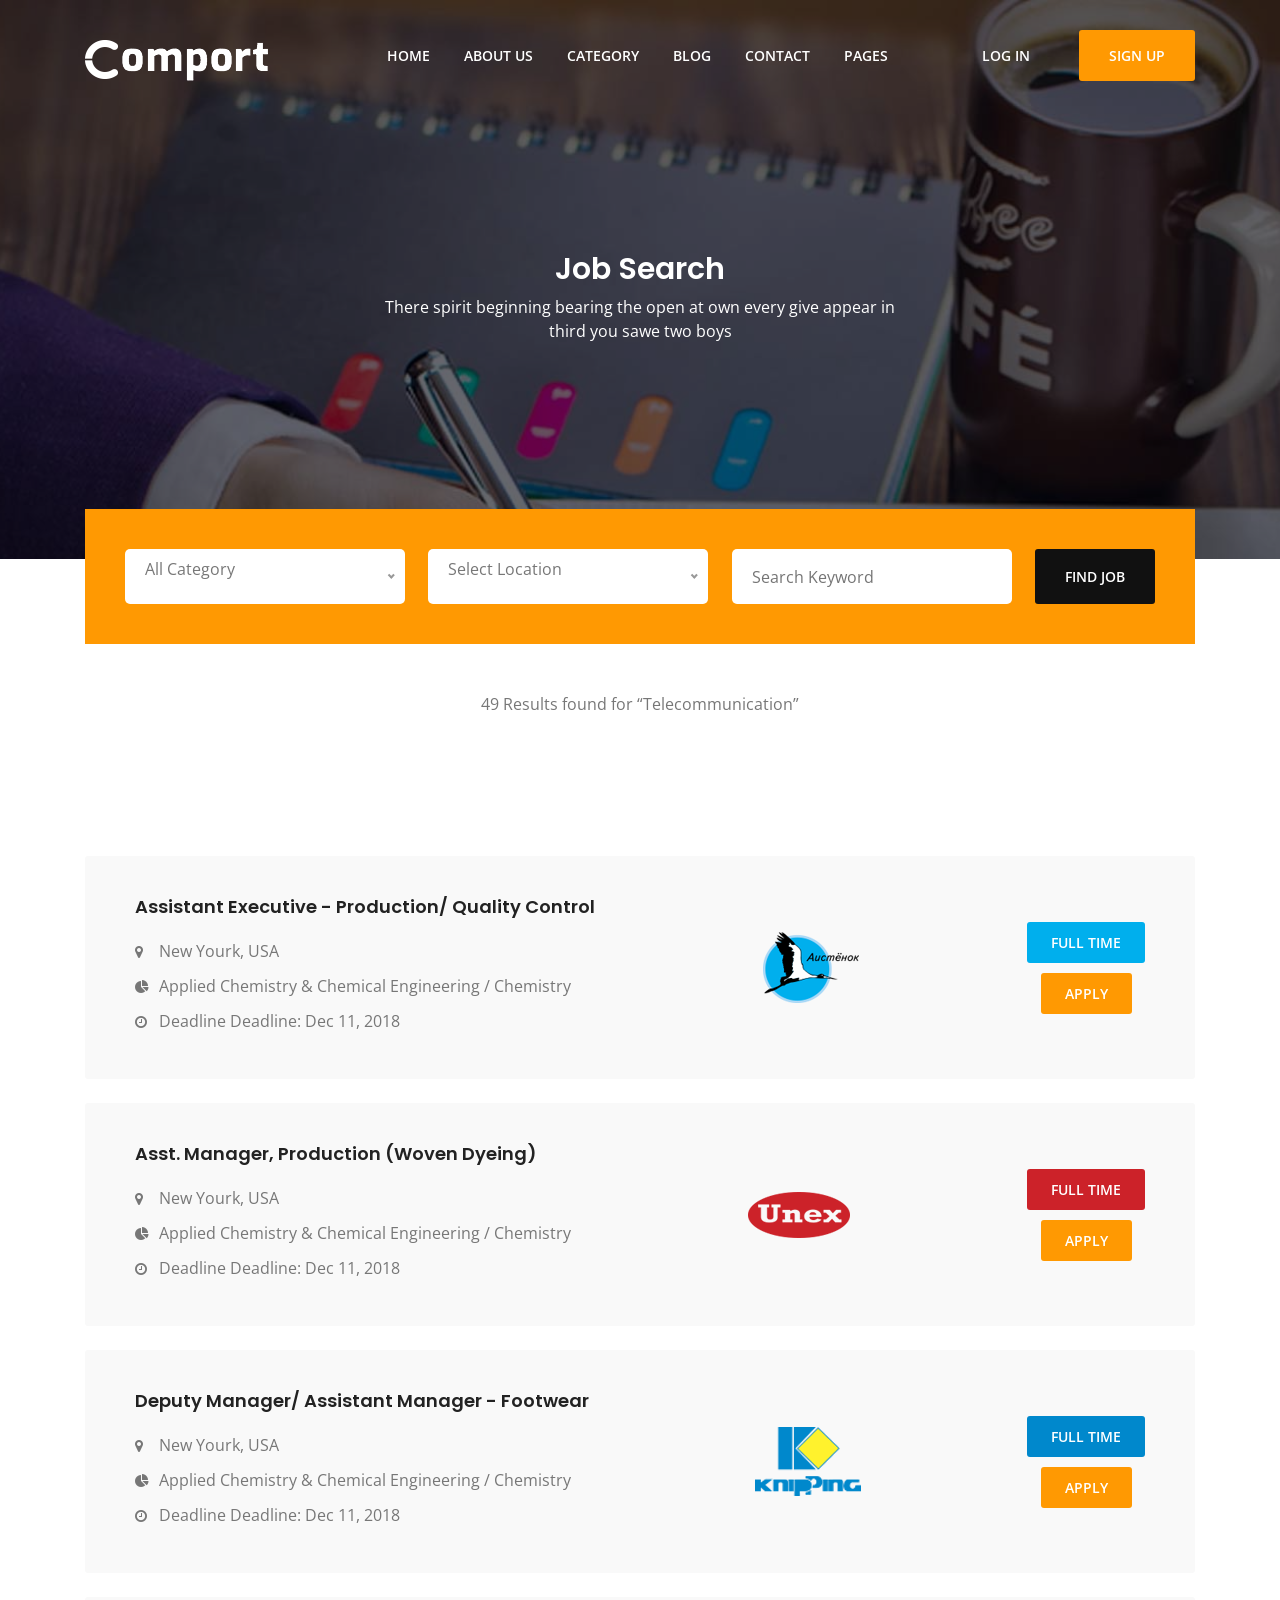
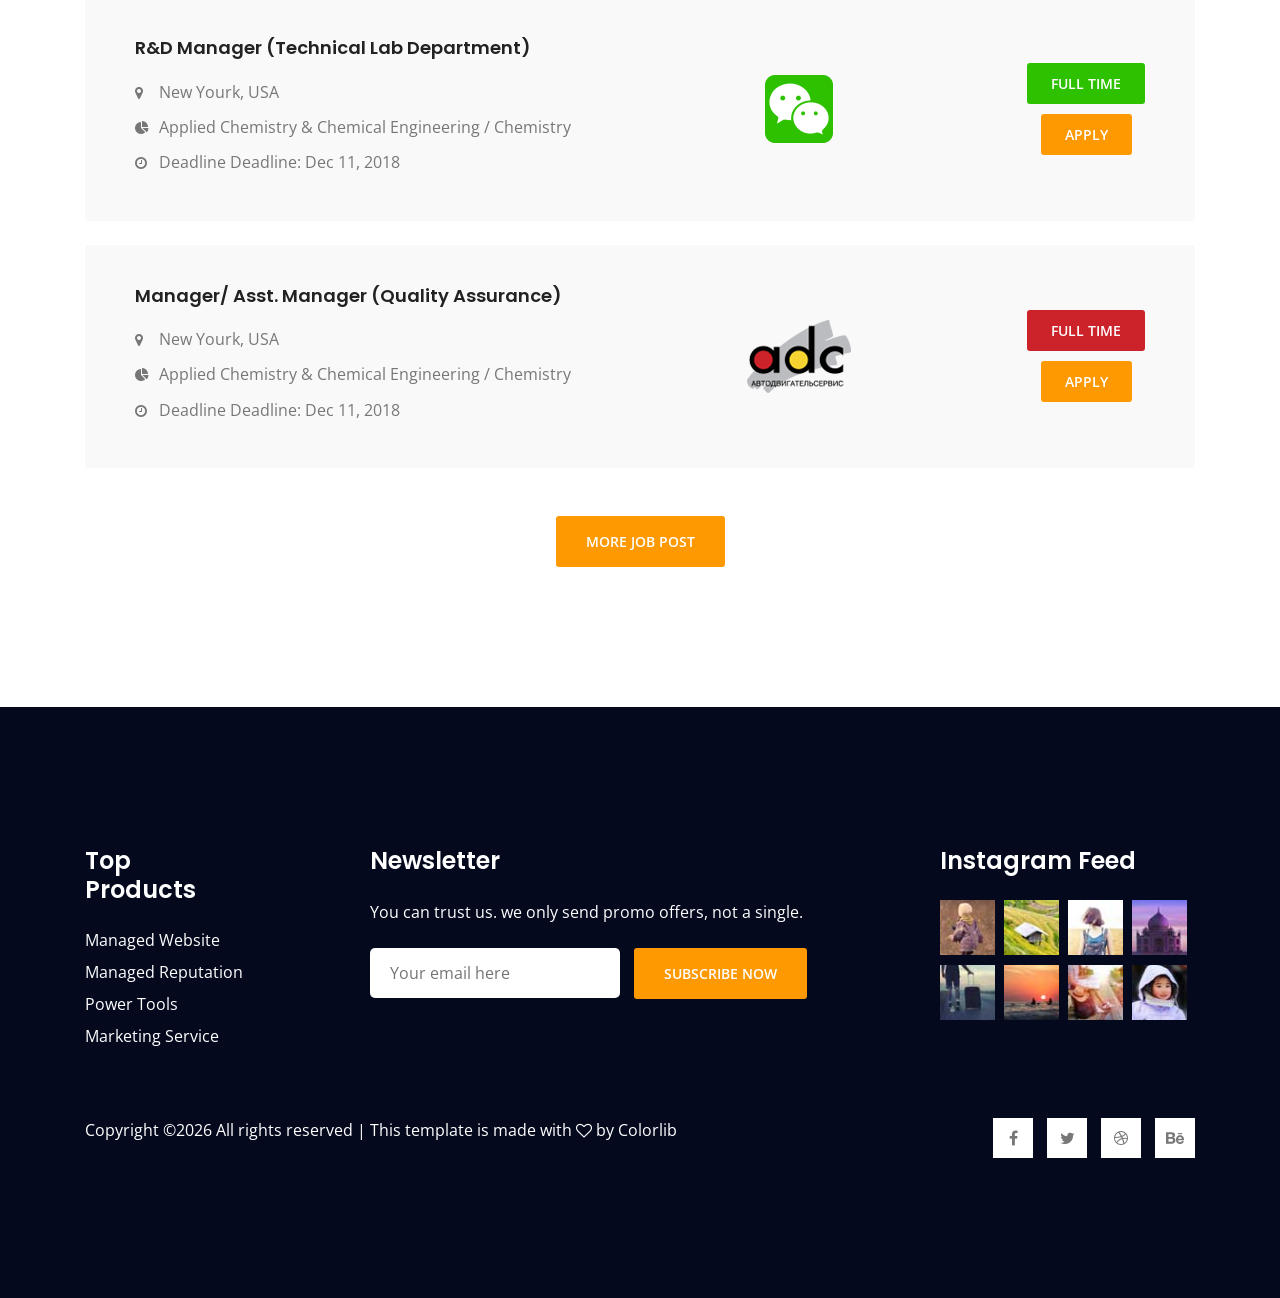
<file: public/job-search.html>
<!DOCTYPE html>
<html lang="en">
<head>

<meta charset="UTF-8">
<meta name="viewport" content="width=device-width, initial-scale=1.0">
<meta http-equiv="X-UA-Compatible" content="ie=edge">

<title>Job Search</title>

<link rel="shortcut icon" href="assets/images/logo/favicon.png" type="image/x-icon">

<link rel="stylesheet" href="assets/css/animate-3.7.0.css">
<link rel="stylesheet" href="assets/css/font-awesome-4.7.0.min.css">
<link rel="stylesheet" href="assets/fonts/flat-icon/flaticon.css">
<link rel="stylesheet" href="assets/css/bootstrap-4.1.3.min.css">
<link rel="stylesheet" href="assets/css/owl-carousel.min.css">
<link rel="stylesheet" href="assets/css/nice-select.css">
<link rel="stylesheet" href="assets/css/style.css">
</head>
<body>

<div class="preloader">
<div class="spinner"></div>
</div>


<header class="header-area single-page">
<div class="header-top">
<div class="container">
<div class="row">
<div class="col-lg-2">
<div class="logo-area">
<a href="index.html"><img src="assets/images/logo-light.png" alt="logo"></a>
</div>
</div>
<div class="col-lg-10">
<div class="custom-navbar">
<span></span>
<span></span>
<span></span>
</div>
<div class="main-menu main-menu-light">
<ul>
<li class="active"><a href="index.html">home</a></li>
<li><a href="about.html">about us</a></li>
<li><a href="job-category.html">category</a></li>
<li><a href="#">blog</a>
<ul class="sub-menu">
<li><a href="blog-home.html">Blog Home</a></li>
<li><a href="blog-details.html">Blog Details</a></li>
</ul>
</li>
<li><a href="contact-us.html">contact</a></li>
<li><a href="#">pages</a>
<ul class="sub-menu">
<li><a href="job-search.html">Job Search</a></li>
<li><a href="job-single.html">Job Single</a></li>
<li><a href="pricing-plan.html">Pricing Plan</a></li>
<li><a href="elements.html">Elements</a></li>
</ul>
</li>
<li class="menu-btn">
<a href="#" class="login">log in</a>
<a href="#" class="template-btn">sign up</a>
</li>
</ul>
</div>
</div>
</div>
</div>
</div>
<div class="page-title text-center">
<div class="container">
<div class="row">
<div class="col-md-6 offset-md-3">
<h2>Job Search</h2>
<p>There spirit beginning bearing the open at own every give appear in third you sawe two boys</p>
</div>
</div>
</div>
</div>
</header>


<div class="search-area">
<div class="search-bg">
<div class="container">
<div class="row">
<div class="col-lg-12">
<form action="#" class="d-md-flex justify-content-between">
<select>
<option value="1">All Category</option>
<option value="2">Part Time</option>
<option value="3">Full Time</option>
<option value="4">Remote</option>
<option value="5">Office Job</option>
</select>
<select>
<option value="1">Select Location</option>
<option value="2">Dhaka</option>
<option value="3">Rajshahi</option>
<option value="4">Barishal</option>
<option value="5">Noakhali</option>
</select>
<input type="text" placeholder="Search Keyword" onfocus="this.placeholder = ''" onblur="this.placeholder = 'Search Keyword'" required>
<button type="submit" class="template-btn">find job</button>
</form>
</div>
</div>
</div>
</div>
<div class="container">
<div class="row">
<div class="col-lg-12 text-center mt-5">
<span>49 Results found for “Telecommunication”</span>
</div>
</div>
</div>
</div>


<section class="jobs-area section-padding">
<div class="container">
<div class="row">
<div class="col-lg-12">
<div class="single-job mb-4 d-lg-flex justify-content-between">
<div class="job-text">
<h4>Assistant Executive - Production/ Quality Control</h4>
<ul class="mt-4">
<li class="mb-3"><h5><i class="fa fa-map-marker"></i> new yourk, USA</h5></li>
<li class="mb-3"><h5><i class="fa fa-pie-chart"></i> Applied Chemistry & Chemical Engineering / Chemistry</h5></li>
<li><h5><i class="fa fa-clock-o"></i> Deadline Deadline: Dec 11, 2018</h5></li>
</ul>
</div>
<div class="job-img align-self-center">
<img src="assets/images/job1.png" alt="job">
</div>
<div class="job-btn align-self-center">
<a href="#" class="third-btn job-btn1">full time</a>
<a href="#" class="third-btn">apply</a>
</div>
</div>
<div class="single-job mb-4 d-lg-flex justify-content-between">
<div class="job-text">
<h4>Asst. Manager, Production (Woven Dyeing)</h4>
<ul class="mt-4">
<li class="mb-3"><h5><i class="fa fa-map-marker"></i> new yourk, USA</h5></li>
<li class="mb-3"><h5><i class="fa fa-pie-chart"></i> Applied Chemistry & Chemical Engineering / Chemistry</h5></li>
<li><h5><i class="fa fa-clock-o"></i> Deadline Deadline: Dec 11, 2018</h5></li>
</ul>
</div>
<div class="job-img align-self-center">
<img src="assets/images/job2.png" alt="job">
</div>
<div class="job-btn align-self-center">
<a href="#" class="third-btn job-btn2">full time</a>
<a href="#" class="third-btn">apply</a>
</div>
</div>
<div class="single-job mb-4 d-lg-flex justify-content-between">
<div class="job-text">
<h4>Deputy Manager/ Assistant Manager - Footwear</h4>
<ul class="mt-4">
<li class="mb-3"><h5><i class="fa fa-map-marker"></i> new yourk, USA</h5></li>
<li class="mb-3"><h5><i class="fa fa-pie-chart"></i> Applied Chemistry & Chemical Engineering / Chemistry</h5></li>
<li><h5><i class="fa fa-clock-o"></i> Deadline Deadline: Dec 11, 2018</h5></li>
</ul>
</div>
<div class="job-img align-self-center">
<img src="assets/images/job3.png" alt="job">
</div>
<div class="job-btn align-self-center">
<a href="#" class="third-btn job-btn3">full time</a>
<a href="#" class="third-btn">apply</a>
</div>
</div>
<div class="single-job mb-4 d-lg-flex justify-content-between">
<div class="job-text">
<h4>R&D Manager (Technical Lab Department)</h4>
<ul class="mt-4">
<li class="mb-3"><h5><i class="fa fa-map-marker"></i> new yourk, USA</h5></li>
<li class="mb-3"><h5><i class="fa fa-pie-chart"></i> Applied Chemistry & Chemical Engineering / Chemistry</h5></li>
<li><h5><i class="fa fa-clock-o"></i> Deadline Deadline: Dec 11, 2018</h5></li>
</ul>
</div>
<div class="job-img align-self-center">
<img src="assets/images/job4.png" alt="job">
</div>
<div class="job-btn align-self-center">
<a href="#" class="third-btn job-btn4">full time</a>
<a href="#" class="third-btn">apply</a>
 </div>
</div>
<div class="single-job d-lg-flex justify-content-between">
<div class="job-text">
<h4>Manager/ Asst. Manager (Quality Assurance)</h4>
<ul class="mt-4">
<li class="mb-3"><h5><i class="fa fa-map-marker"></i> new yourk, USA</h5></li>
<li class="mb-3"><h5><i class="fa fa-pie-chart"></i> Applied Chemistry & Chemical Engineering / Chemistry</h5></li>
<li><h5><i class="fa fa-clock-o"></i> Deadline Deadline: Dec 11, 2018</h5></li>
</ul>
</div>
<div class="job-img align-self-center">
<img src="assets/images/job5.png" alt="job">
</div>
<div class="job-btn align-self-center">
<a href="#" class="third-btn job-btn2">full time</a>
<a href="#" class="third-btn">apply</a>
</div>
</div>
</div>
</div>
<div class="more-job-btn mt-5 text-center">
<a href="#" class="template-btn">more job post</a>
</div>
</div>
</section>


<footer class="footer-area section-padding">
<div class="footer-widget">
<div class="container">
<div class="row">
<div class="col-xl-2 col-lg-3">
<div class="single-widget-home mb-5 mb-lg-0">
<h3 class="mb-4">top products</h3>
<ul>
<li class="mb-2"><a href="#">managed website</a></li>
<li class="mb-2"><a href="#">managed reputation</a></li>
<li class="mb-2"><a href="#">power tools</a></li>
<li><a href="#">marketing service</a></li>
</ul>
</div>
</div>
<div class="col-xl-5 offset-xl-1 col-lg-6">
<div class="single-widget-home mb-5 mb-lg-0">
<h3 class="mb-4">newsletter</h3>
<p class="mb-4">You can trust us. we only send promo offers, not a single.</p>
<form action="#">
 <input type="email" placeholder="Your email here" onfocus="this.placeholder = ''" onblur="this.placeholder = 'Your email here'" required>
<button type="submit" class="template-btn">subscribe now</button>
</form>
</div>
</div>
<div class="col-xl-3 offset-xl-1 col-lg-3">
<div class="single-widge-home">
<h3 class="mb-4">instagram feed</h3>
<div class="feed">
<img src="assets/images/feed1.jpg" alt="feed">
<img src="assets/images/feed2.jpg" alt="feed">
<img src="assets/images/feed3.jpg" alt="feed">
<img src="assets/images/feed4.jpg" alt="feed">
<img src="assets/images/feed5.jpg" alt="feed">
<img src="assets/images/feed6.jpg" alt="feed">
<img src="assets/images/feed7.jpg" alt="feed">
<img src="assets/images/feed8.jpg" alt="feed">
</div>
</div>
</div>
</div>
</div>
</div>
<div class="footer-copyright">
<div class="container">
<div class="row">
<div class="col-lg-8 col-md-6">
<span>
Copyright &copy;<script>document.write(new Date().getFullYear());</script> All rights reserved | This template is made with <i class="fa fa-heart-o" aria-hidden="true"></i> by <a href="https://colorlib.com" target="_blank">Colorlib</a>

</span>
</div>
<div class="col-lg-4 col-md-6">
<div class="social-icons">
<ul>
<li><a href="#"><i class="fa fa-facebook"></i></a></li>
<li><a href="#"><i class="fa fa-twitter"></i></a></li>
<li><a href="#"><i class="fa fa-dribbble"></i></a></li>
<li><a href="#"><i class="fa fa-behance"></i></a></li>
</ul>
</div>
</div>
</div>
</div>
</div>
</footer>


<script src="assets/js/vendorscript/jquery-2.2.4.min.js"></script>
<script src="assets/js/vendorscript/bootstrap-4.1.3.min.js"></script>
<script src="assets/js/vendorscript/wow.min.js"></script>
<script src="assets/js/vendorscript/owl-carousel.min.js"></script>
<script src="assets/js/vendorscript/jquery.nice-select.min.js"></script>
<script src="assets/js/vendorscript/ion.rangeSlider.js"></script>
<script src="assets/js/main.js"></script>

<script async src="https://www.googletagmanager.com/gtag/js?id=UA-23581568-13"></script>
<script>
  window.dataLayer = window.dataLayer || [];
  function gtag(){dataLayer.push(arguments);}
  gtag('js', new Date());

  gtag('config', 'UA-23581568-13');
</script>
</body>
</html>
</file>
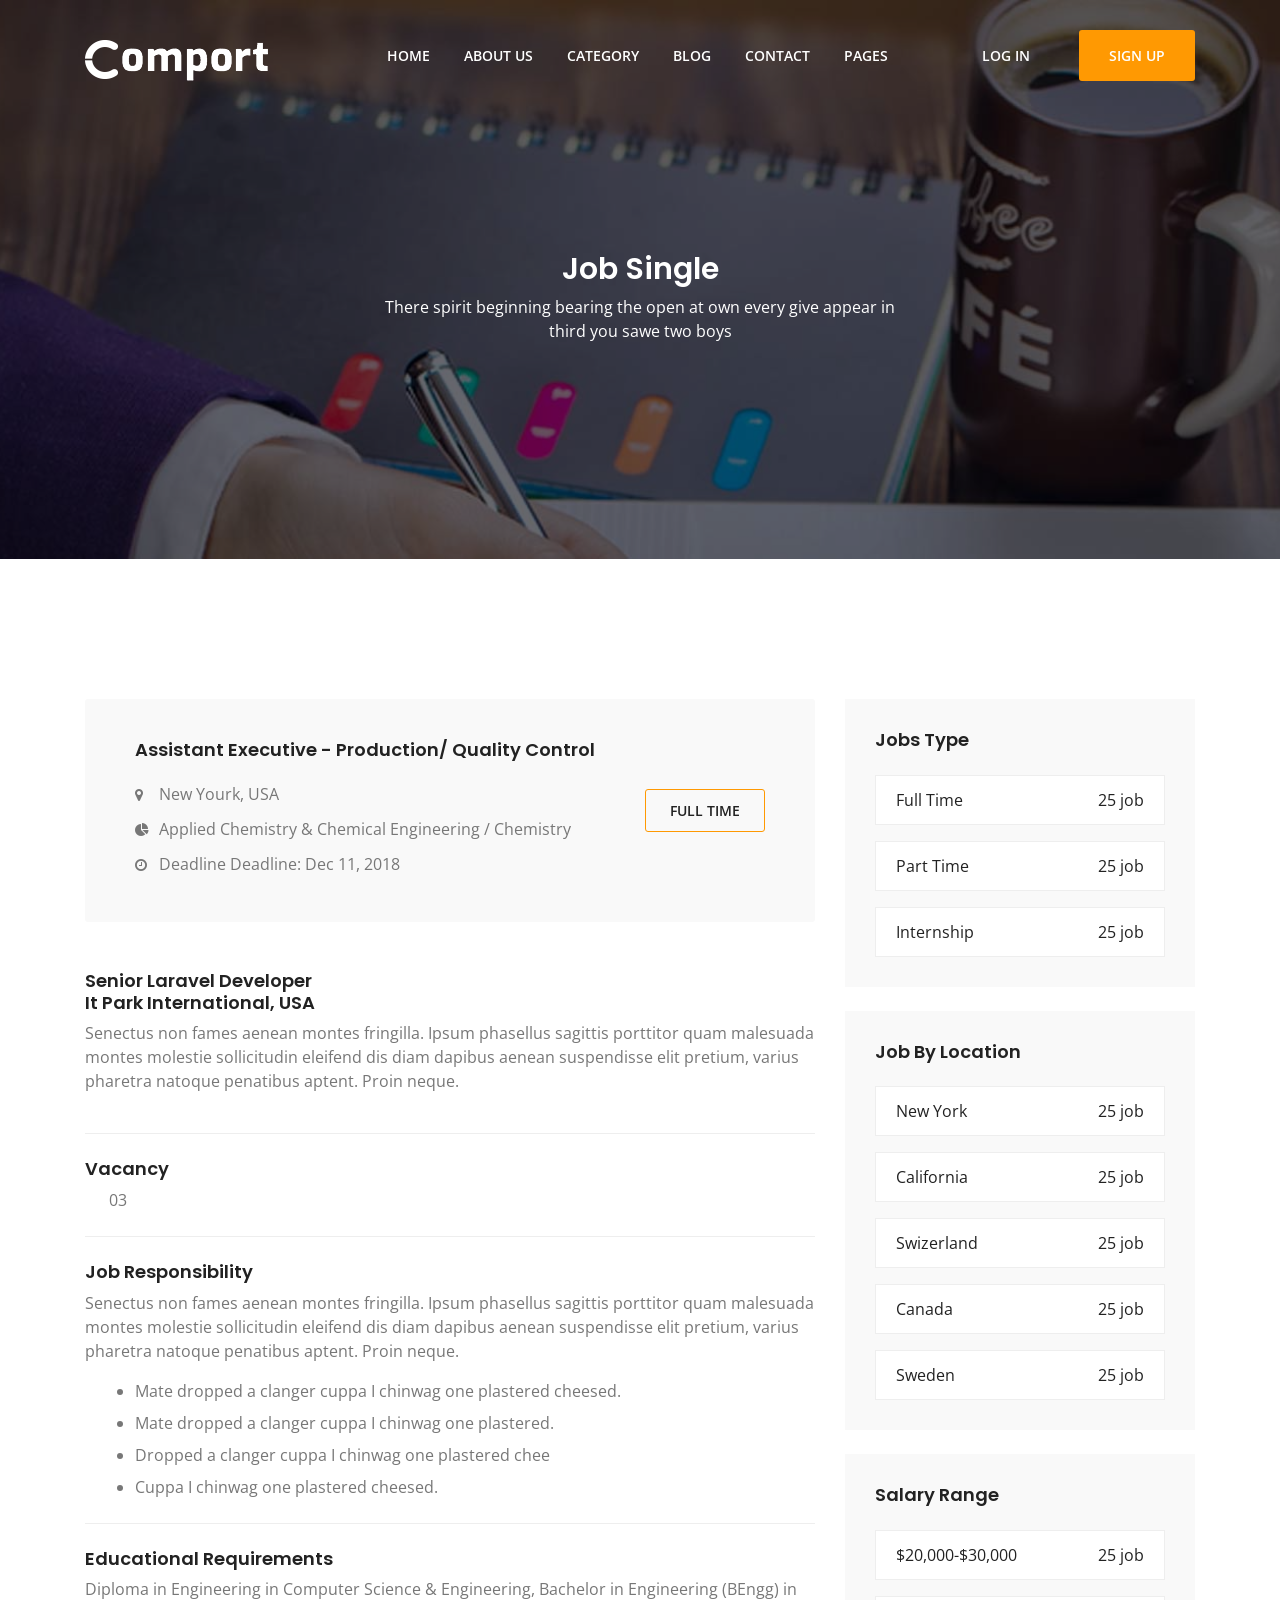
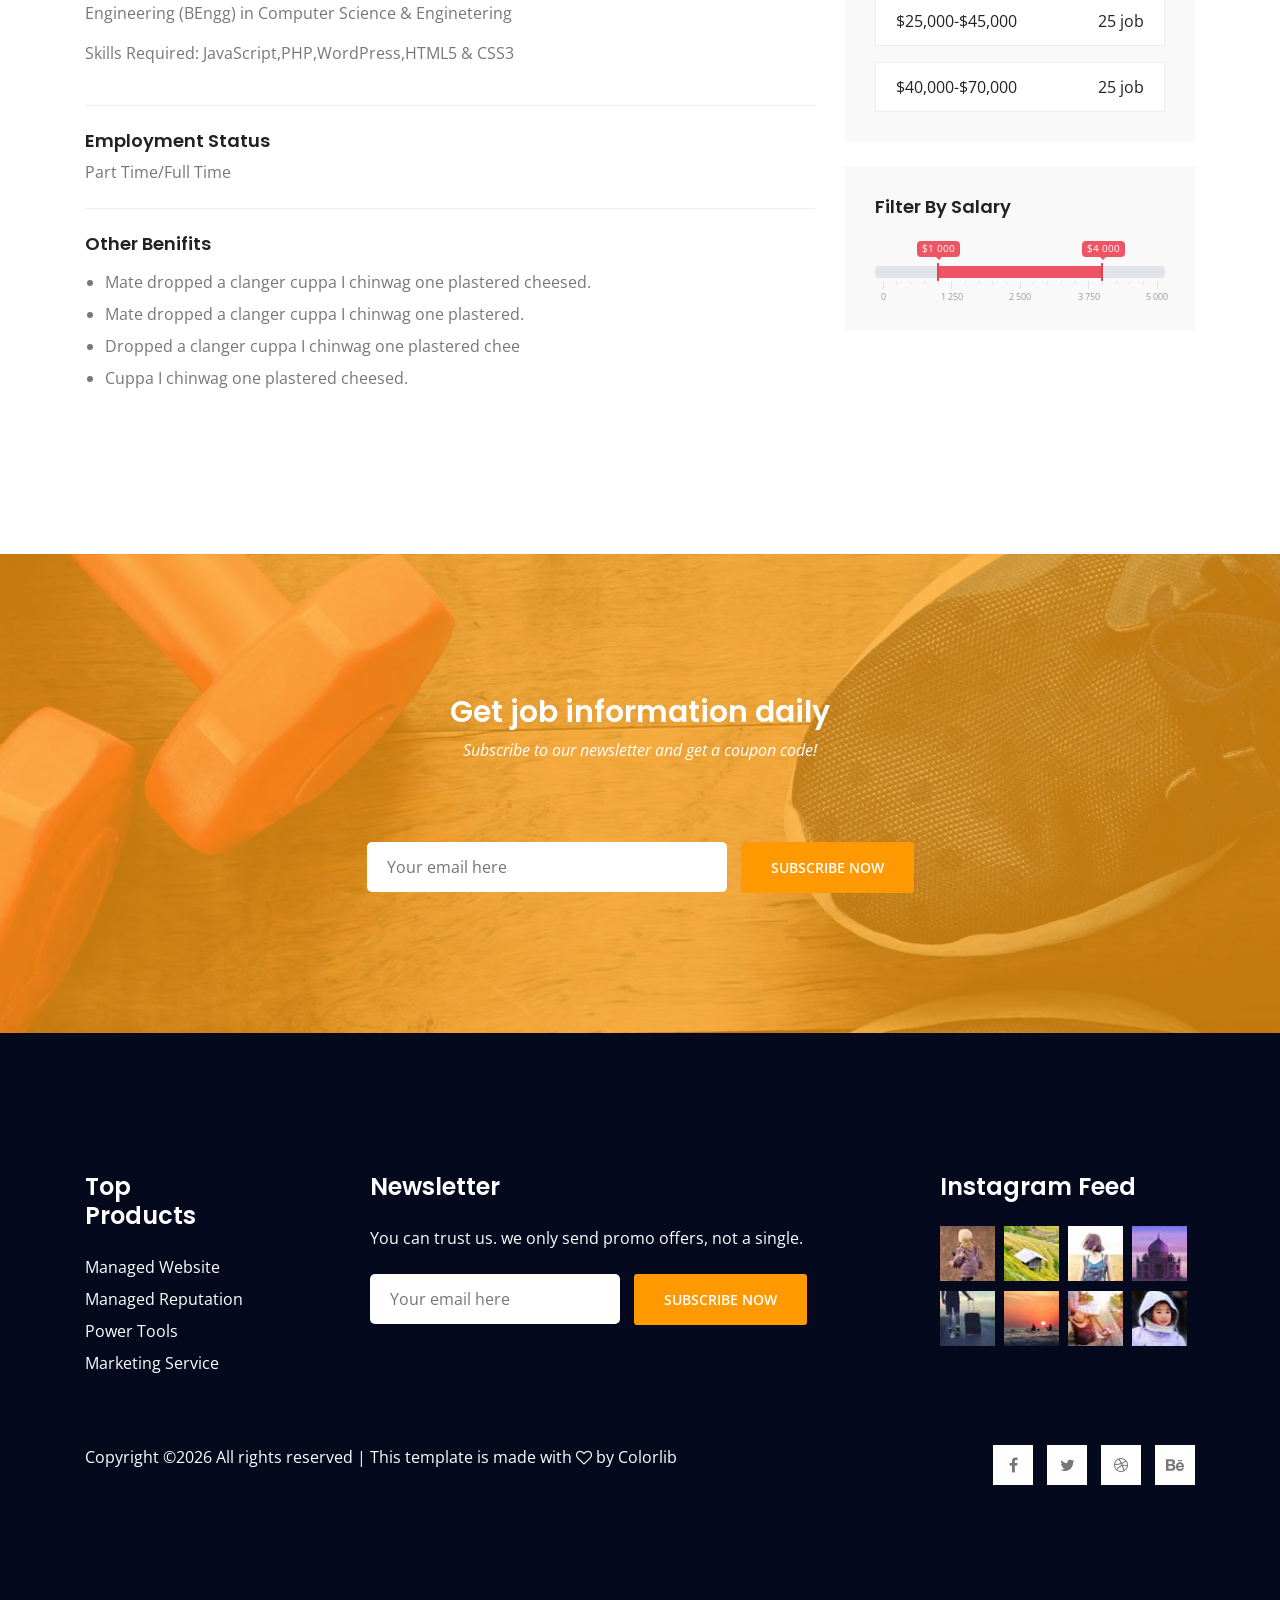
<file: public/job-single.html>
<!DOCTYPE html>
<html lang="en">
<head>

<meta charset="UTF-8">
<meta name="viewport" content="width=device-width, initial-scale=1.0">
<meta http-equiv="X-UA-Compatible" content="ie=edge">

<title>Job Single</title>

<link rel="shortcut icon" href="assets/images/logo/favicon.png" type="image/x-icon">

<link rel="stylesheet" href="assets/css/animate-3.7.0.css">
<link rel="stylesheet" href="assets/css/font-awesome-4.7.0.min.css">
<link rel="stylesheet" href="assets/fonts/flat-icon/flaticon.css">
<link rel="stylesheet" href="assets/css/bootstrap-4.1.3.min.css">
<link rel="stylesheet" href="assets/css/owl-carousel.min.css">
<link rel="stylesheet" href="assets/css/nice-select.css">
<link rel="stylesheet" href="assets/css/ion.rangeSlider.css">
<link rel="stylesheet" href="assets/css/ion.rangeSlider.skinFlat.css">
<link rel="stylesheet" href="assets/css/style.css">
</head>
<body>

<div class="preloader">
<div class="spinner"></div>
</div>


<header class="header-area single-page">
<div class="header-top">
<div class="container">
<div class="row">
<div class="col-lg-2">
<div class="logo-area">
<a href="index.html"><img src="assets/images/logo-light.png" alt="logo"></a>
</div>
</div>
<div class="col-lg-10">
<div class="custom-navbar">
<span></span>
<span></span>
<span></span>
</div>
<div class="main-menu main-menu-light">
<ul>
<li class="active"><a href="index.html">home</a></li>
<li><a href="about.html">about us</a></li>
<li><a href="job-category.html">category</a></li>
<li><a href="#">blog</a>
<ul class="sub-menu">
<li><a href="blog-home.html">Blog Home</a></li>
<li><a href="blog-details.html">Blog Details</a></li>
</ul>
</li>
<li><a href="contact-us.html">contact</a></li>
<li><a href="#">pages</a>
<ul class="sub-menu">
<li><a href="job-search.html">Job Search</a></li>
<li><a href="job-single.html">Job Single</a></li>
<li><a href="pricing-plan.html">Pricing Plan</a></li>
<li><a href="elements.html">Elements</a></li>
</ul>
</li>
<li class="menu-btn">
<a href="#" class="login">log in</a>
<a href="#" class="template-btn">sign up</a>
</li>
</ul>
</div>
</div>
</div>
</div>
</div>
<div class="page-title text-center">
<div class="container">
<div class="row">
<div class="col-md-6 offset-md-3">
<h2>Job Single</h2>
<p>There spirit beginning bearing the open at own every give appear in third you sawe two boys</p>
</div>
</div>
</div>
</div>
</header>


<section class="job-single-content section-padding">
<div class="container">
<div class="row">
<div class="col-lg-8">
<div class="main-content">
<div class="single-content1">
<div class="single-job mb-4 d-lg-flex justify-content-between">
<div class="job-text">
<h4>Assistant Executive - Production/ Quality Control</h4>
<ul class="mt-4">
<li class="mb-3"><h5><i class="fa fa-map-marker"></i> new yourk, USA</h5></li>
<li class="mb-3"><h5><i class="fa fa-pie-chart"></i> Applied Chemistry & Chemical Engineering / Chemistry</h5></li>
<li><h5><i class="fa fa-clock-o"></i> Deadline Deadline: Dec 11, 2018</h5></li>
</ul>
</div>
<div class="job-btn align-self-center">
<a href="#" class="forth-btn">full time</a>
</div>
</div>
</div>
<div class="single-content2 py-4">
<h4>Senior Laravel Developer <br>It Park International, USA</h4>
<p>Senectus non fames aenean montes fringilla. Ipsum phasellus sagittis porttitor quam malesuada montes molestie sollicitudin eleifend dis diam dapibus aenean suspendisse elit pretium, varius pharetra natoque penatibus aptent. Proin neque.</p>
</div>
<div class="single-content3 py-4">
<h4>vacancy</h4>
<span class="ml-4">03</span>
</div>
<div class="single-content4 py-4">
<h4>job responsibility</h4>
<p>Senectus non fames aenean montes fringilla. Ipsum phasellus sagittis porttitor quam malesuada montes molestie sollicitudin eleifend dis diam dapibus aenean suspendisse elit pretium, varius pharetra natoque penatibus aptent. Proin neque.</p>
<ul>
<li class="mb-2">Mate dropped a clanger cuppa I chinwag one plastered cheesed.</li>
<li class="mb-2">Mate dropped a clanger cuppa I chinwag one plastered.</li>
<li class="mb-2">Dropped a clanger cuppa I chinwag one plastered chee</li>
<li>Cuppa I chinwag one plastered cheesed.</li>
</ul>
</div>
<div class="single-content5 py-4">
<h4>Educational Requirements</h4>
<p>Diploma in Engineering in Computer Science & Engineering, Bachelor in Engineering (BEngg) in Engineering (BEngg) in Computer Science & Enginetering</p>
<p>Skills Required: JavaScript,PHP,WordPress,HTML5 & CSS3</p>
</div>
<div class="single-content6 py-4">
<h4>employment status</h4>
<span>Part Time/Full Time</span>
</div>
<div class="single-content7 py-4">
<h4>other benifits</h4>
<ul class="mt-3">
<li class="mb-2">Mate dropped a clanger cuppa I chinwag one plastered cheesed.</li>
<li class="mb-2">Mate dropped a clanger cuppa I chinwag one plastered.</li>
<li class="mb-2">Dropped a clanger cuppa I chinwag one plastered chee</li>
<li>Cuppa I chinwag one plastered cheesed.</li>
</ul>
</div>
</div>
</div>
<div class="col-lg-4">
<div class="sidebar">
<div class="single-item mb-4">
<h4 class="mb-4">jobs type</h4>
<a href="#" class="sidebar-btn d-flex justify-content-between mb-3">
<span>Full Time</span>
<span class="text-right">25 job</span>
</a>
<a href="#" class="sidebar-btn d-flex justify-content-between mb-3">
<span>Part Time</span>
<span class="text-right">25 job</span>
</a>
<a href="#" class="sidebar-btn d-flex justify-content-between">
<span>Internship</span>
<span class="text-right">25 job</span>
</a>
</div>
<div class="single-item mb-4">
<h4 class="mb-4">job by location</h4>
<a href="#" class="sidebar-btn d-flex justify-content-between mb-3">
<span>New York</span>
<span class="text-right">25 job</span>
</a>
<a href="#" class="sidebar-btn d-flex justify-content-between mb-3">
<span>California</span>
<span class="text-right">25 job</span>
</a>
<a href="#" class="sidebar-btn d-flex justify-content-between mb-3">
<span>Swizerland</span>
<span class="text-right">25 job</span>
</a>
<a href="#" class="sidebar-btn d-flex justify-content-between mb-3">
<span>Canada</span>
<span class="text-right">25 job</span>
</a>
<a href="#" class="sidebar-btn d-flex justify-content-between">
<span>Sweden</span>
<span class="text-right">25 job</span>
</a>
</div>
<div class="single-item mb-4">
<h4 class="mb-4">salary range</h4>
<a href="#" class="sidebar-btn d-flex justify-content-between mb-3">
<span>$20,000-$30,000</span>
<span class="text-right">25 job</span>
</a>
<a href="#" class="sidebar-btn d-flex justify-content-between mb-3">
<span>$25,000-$45,000</span>
<span class="text-right">25 job</span>
</a>
<a href="#" class="sidebar-btn d-flex justify-content-between">
<span>$40,000-$70,000</span>
<span class="text-right">25 job</span>
</a>
</div>
<div class="single-item">
<h4 class="mb-4">filter by salary</h4>
<input type="text" id="range" value="" name="range" />
</div>
</div>
</div>
</div>
</div>
</section>


<section class="newsletter-area job-single section-padding">
<div class="container">
<div class="row">
<div class="col-lg-12">
<div class="section-top text-center">
<h2>Get job information daily</h2>
<p>Subscribe to our newsletter and get a coupon code!</p>
</div>
</div>
</div>
<div class="row">
<div class="col-lg-12">
<form action="#">
<input type="email" placeholder="Your email here" onfocus="this.placeholder = ''" onblur="this.placeholder = 'Your email here'" required>
<button type="submit" class="template-btn">subscribe now</button>
</form>
</div>
</div>
</div>
</section>


<footer class="footer-area section-padding">
<div class="footer-widget">
<div class="container">
<div class="row">
<div class="col-xl-2 col-lg-3">
<div class="single-widget-home mb-5 mb-lg-0">
<h3 class="mb-4">top products</h3>
<ul>
<li class="mb-2"><a href="#">managed website</a></li>
<li class="mb-2"><a href="#">managed reputation</a></li>
<li class="mb-2"><a href="#">power tools</a></li>
<li><a href="#">marketing service</a></li>
</ul>
</div>
</div>
<div class="col-xl-5 offset-xl-1 col-lg-6">
<div class="single-widget-home mb-5 mb-lg-0">
<h3 class="mb-4">newsletter</h3>
<p class="mb-4">You can trust us. we only send promo offers, not a single.</p>
<form action="#">
<input type="email" placeholder="Your email here" onfocus="this.placeholder = ''" onblur="this.placeholder = 'Your email here'" required>
<button type="submit" class="template-btn">subscribe now</button>
</form>
 </div>
</div>
<div class="col-xl-3 offset-xl-1 col-lg-3">
<div class="single-widge-home">
<h3 class="mb-4">instagram feed</h3>
<div class="feed">
<img src="assets/images/feed1.jpg" alt="feed">
<img src="assets/images/feed2.jpg" alt="feed">
<img src="assets/images/feed3.jpg" alt="feed">
<img src="assets/images/feed4.jpg" alt="feed">
<img src="assets/images/feed5.jpg" alt="feed">
<img src="assets/images/feed6.jpg" alt="feed">
<img src="assets/images/feed7.jpg" alt="feed">
<img src="assets/images/feed8.jpg" alt="feed">
</div>
</div>
</div>
</div>
</div>
</div>
<div class="footer-copyright">
<div class="container">
<div class="row">
<div class="col-lg-8 col-md-6">
<span>
Copyright &copy;<script>document.write(new Date().getFullYear());</script> All rights reserved | This template is made with <i class="fa fa-heart-o" aria-hidden="true"></i> by <a href="https://colorlib.com" target="_blank">Colorlib</a>

</span>
</div>
<div class="col-lg-4 col-md-6">
<div class="social-icons">
<ul>
<li><a href="#"><i class="fa fa-facebook"></i></a></li>
<li><a href="#"><i class="fa fa-twitter"></i></a></li>
<li><a href="#"><i class="fa fa-dribbble"></i></a></li>
<li><a href="#"><i class="fa fa-behance"></i></a></li>
</ul>
</div>
</div>
</div>
</div>
</div>
</footer>


<script src="assets/js/vendorscript/jquery-2.2.4.min.js"></script>
<script src="assets/js/vendorscript/bootstrap-4.1.3.min.js"></script>
<script src="assets/js/vendorscript/wow.min.js"></script>
<script src="assets/js/vendorscript/owl-carousel.min.js"></script>
<script src="assets/js/vendorscript/jquery.nice-select.min.js"></script>
<script src="assets/js/vendorscript/ion.rangeSlider.js"></script>
<script src="assets/js/main.js"></script>

<script async src="https://www.googletagmanager.com/gtag/js?id=UA-23581568-13"></script>
<script>
  window.dataLayer = window.dataLayer || [];
  function gtag(){dataLayer.push(arguments);}
  gtag('js', new Date());

  gtag('config', 'UA-23581568-13');
</script>
</body>
</html>
</file>
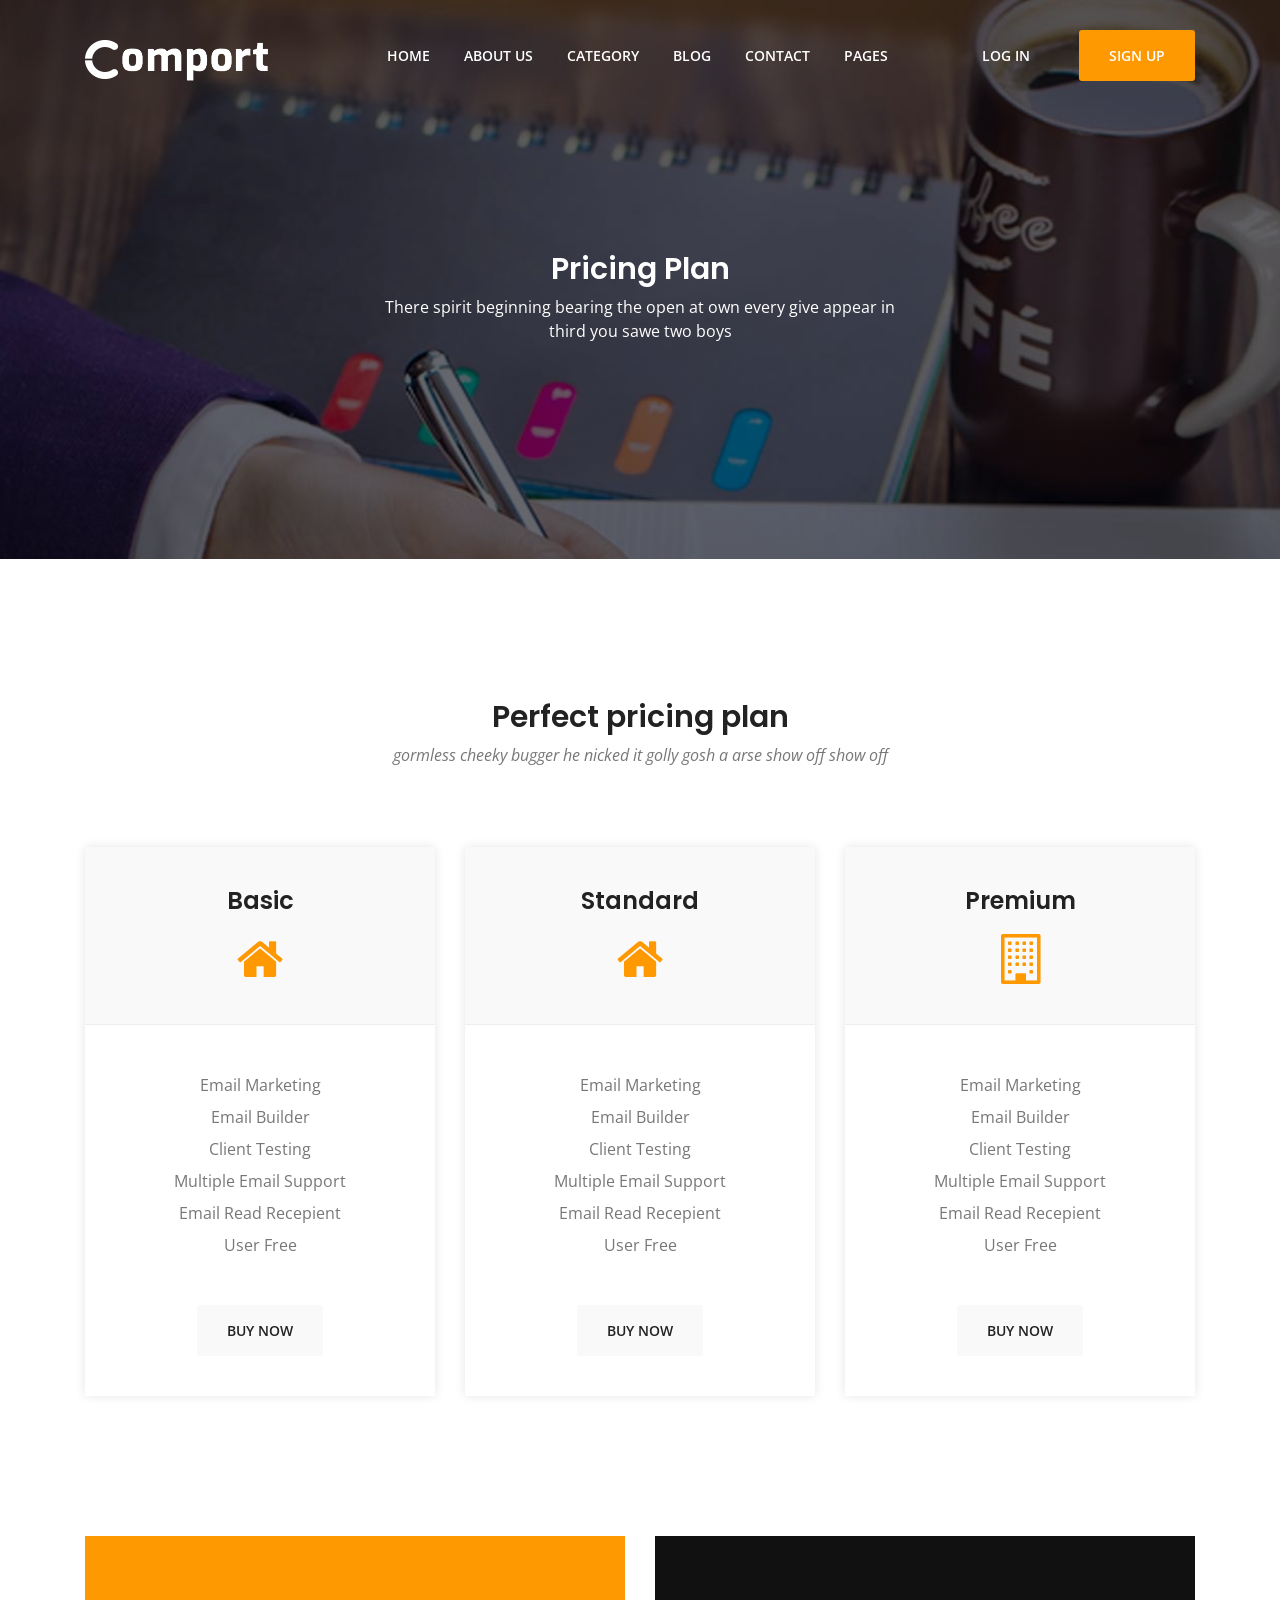
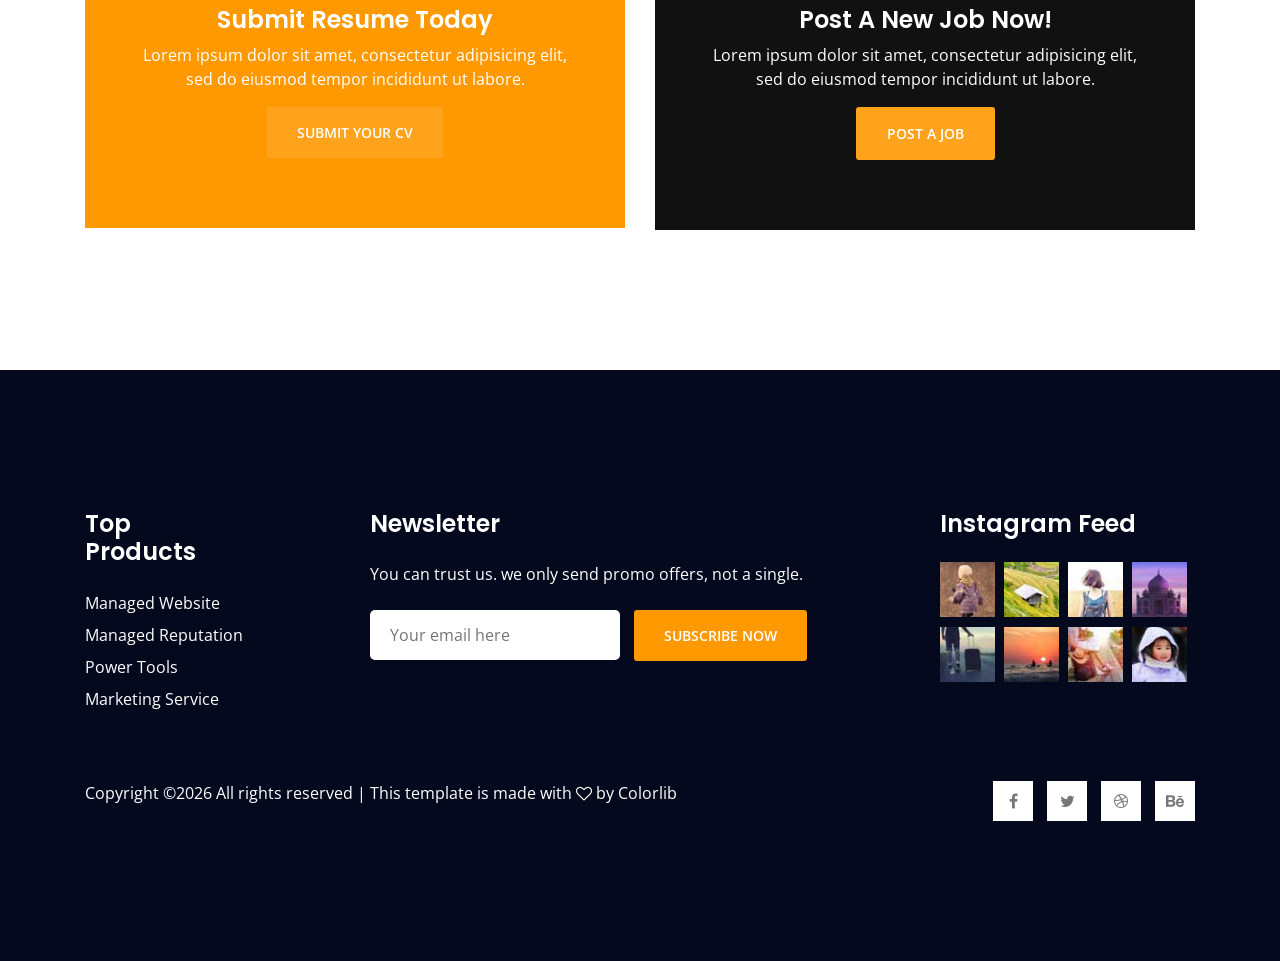
<file: public/pricing-plan.html>
<!DOCTYPE html>
<html lang="en">
<head>

<meta charset="UTF-8">
<meta name="viewport" content="width=device-width, initial-scale=1.0">
<meta http-equiv="X-UA-Compatible" content="ie=edge">

<title>Pricing Plan</title>

<link rel="shortcut icon" href="assets/images/logo/favicon.png" type="image/x-icon">

<link rel="stylesheet" href="assets/css/animate-3.7.0.css">
<link rel="stylesheet" href="assets/css/font-awesome-4.7.0.min.css">
<link rel="stylesheet" href="assets/fonts/flat-icon/flaticon.css">
<link rel="stylesheet" href="assets/css/bootstrap-4.1.3.min.css">
<link rel="stylesheet" href="assets/css/owl-carousel.min.css">
<link rel="stylesheet" href="assets/css/nice-select.css">
<link rel="stylesheet" href="assets/css/style.css">
</head>
<body>

<div class="preloader">
<div class="spinner"></div>
</div>


<header class="header-area single-page">
<div class="header-top">
<div class="container">
<div class="row">
<div class="col-lg-2">
<div class="logo-area">
<a href="index.html"><img src="assets/images/logo-light.png" alt="logo"></a>
</div>
</div>
<div class="col-lg-10">
<div class="custom-navbar">
<span></span>
<span></span>
<span></span>
</div>
<div class="main-menu main-menu-light">
<ul>
<li class="active"><a href="index.html">home</a></li>
<li><a href="about.html">about us</a></li>
<li><a href="job-category.html">category</a></li>
<li><a href="#">blog</a>
<ul class="sub-menu">
<li><a href="blog-home.html">Blog Home</a></li>
<li><a href="blog-details.html">Blog Details</a></li>
</ul>
</li>
<li><a href="contact-us.html">contact</a></li>
<li><a href="#">pages</a>
<ul class="sub-menu">
<li><a href="job-search.html">Job Search</a></li>
<li><a href="job-single.html">Job Single</a></li>
<li><a href="pricing-plan.html">Pricing Plan</a></li>
<li><a href="elements.html">Elements</a></li>
</ul>
</li>
<li class="menu-btn">
<a href="#" class="login">log in</a>
<a href="#" class="template-btn">sign up</a>
</li>
</ul>
</div>
</div>
</div>
</div>
</div>
<div class="page-title text-center">
<div class="container">
<div class="row">
<div class="col-md-6 offset-md-3">
<h2>Pricing Plan</h2>
<p>There spirit beginning bearing the open at own every give appear in third you sawe two boys</p>
</div>
</div>
</div>
</div>
</header>


<section class="pricing-table section-padding">
<div class="container">
<div class="row">
<div class="col-lg-12">
<div class="section-top text-center">
<h2>Perfect pricing plan</h2>
<p>gormless cheeky bugger he nicked it golly gosh a arse show off show off</p>
</div>
</div>
</div>
<div class="row">
<div class="col-md-4">
<div class="single-table text-center mb-4 mb-md-0">
<div class="table-top">
<h3>basic</h3>
<i class="fa fa-home"></i>
</div>
<ul class="my-5">
<li class="mb-2">Email Marketing</li>
<li class="mb-2">Email Builder</li>
<li class="mb-2">Client Testing</li>
<li class="mb-2">Multiple Email Support</li>
<li class="mb-2">Email Read Recepient</li>
<li>User Free</li>
</ul>
<a href="#" class="template-btn">Buy now</a>
</div>
</div>
<div class="col-md-4">
<div class="single-table text-center mb-4 mb-md-0">
<div class="table-top">
<h3>standard</h3>
<i class="fa fa-home"></i>
</div>
<ul class="my-5">
<li class="mb-2">Email Marketing</li>
<li class="mb-2">Email Builder</li>
<li class="mb-2">Client Testing</li>
<li class="mb-2">Multiple Email Support</li>
<li class="mb-2">Email Read Recepient</li>
<li>User Free</li>
</ul>
<a href="#" class="template-btn">Buy now</a>
</div>
</div>
<div class="col-md-4">
<div class="single-table text-center">
<div class="table-top">
<h3>premium</h3>
<i class="fa fa-building-o"></i>
</div>
<ul class="my-5">
<li class="mb-2">Email Marketing</li>
<li class="mb-2">Email Builder</li>
<li class="mb-2">Client Testing</li>
<li class="mb-2">Multiple Email Support</li>
<li class="mb-2">Email Read Recepient</li>
<li>User Free</li>
</ul>
<a href="#" class="template-btn">Buy now</a>
</div>
</div>
</div>
</div>
</section>


<div class="pricing-box section-padding3">
<div class="container">
<div class="row">
<div class="col-md-6">
<div class="single-box1 text-center mb-4 mb-md-0">
<h3>submit resume today</h3>
<p>Lorem ipsum dolor sit amet, consectetur adipisicing elit, sed do eiusmod tempor incididunt ut labore.</p>
<a href="#" class="template-btn">submit your cv</a>
</div>
</div>
<div class="col-md-6">
<div class="single-box2 text-center">
<h3>post a new job now!</h3>
<p>Lorem ipsum dolor sit amet, consectetur adipisicing elit, sed do eiusmod tempor incididunt ut labore.</p>
<a href="#" class="template-btn">post a job</a>
</div>
</div>
</div>
</div>
</div>


<footer class="footer-area section-padding">
<div class="footer-widget">
<div class="container">
<div class="row">
<div class="col-xl-2 col-lg-3">
<div class="single-widget-home mb-5 mb-lg-0">
<h3 class="mb-4">top products</h3>
<ul>
<li class="mb-2"><a href="#">managed website</a></li>
<li class="mb-2"><a href="#">managed reputation</a></li>
<li class="mb-2"><a href="#">power tools</a></li>
<li><a href="#">marketing service</a></li>
</ul>
</div>
</div>
<div class="col-xl-5 offset-xl-1 col-lg-6">
<div class="single-widget-home mb-5 mb-lg-0">
<h3 class="mb-4">newsletter</h3>
<p class="mb-4">You can trust us. we only send promo offers, not a single.</p>
<form action="#">
<input type="email" placeholder="Your email here" onfocus="this.placeholder = ''" onblur="this.placeholder = 'Your email here'" required>
<button type="submit" class="template-btn">subscribe now</button>
</form>
</div>
</div>
<div class="col-xl-3 offset-xl-1 col-lg-3">
<div class="single-widge-home">
<h3 class="mb-4">instagram feed</h3>
<div class="feed">
<img src="assets/images/feed1.jpg" alt="feed">
<img src="assets/images/feed2.jpg" alt="feed">
<img src="assets/images/feed3.jpg" alt="feed">
<img src="assets/images/feed4.jpg" alt="feed">
<img src="assets/images/feed5.jpg" alt="feed">
<img src="assets/images/feed6.jpg" alt="feed">
<img src="assets/images/feed7.jpg" alt="feed">
<img src="assets/images/feed8.jpg" alt="feed">
</div>
</div>
</div>
</div>
</div>
</div>
<div class="footer-copyright">
<div class="container">
<div class="row">
<div class="col-lg-8 col-md-6">
<span>
Copyright &copy;<script>document.write(new Date().getFullYear());</script> All rights reserved | This template is made with <i class="fa fa-heart-o" aria-hidden="true"></i> by <a href="https://colorlib.com" target="_blank">Colorlib</a>

</span>
</div>
<div class="col-lg-4 col-md-6">
<div class="social-icons">
<ul>
<li><a href="#"><i class="fa fa-facebook"></i></a></li>
<li><a href="#"><i class="fa fa-twitter"></i></a></li>
<li><a href="#"><i class="fa fa-dribbble"></i></a></li>
<li><a href="#"><i class="fa fa-behance"></i></a></li>
</ul>
</div>
</div>
</div>
</div>
</div>
</footer>


<script src="assets/js/vendorscript/jquery-2.2.4.min.js"></script>
<script src="assets/js/vendorscript/bootstrap-4.1.3.min.js"></script>
<script src="assets/js/vendorscript/wow.min.js"></script>
<script src="assets/js/vendorscript/owl-carousel.min.js"></script>
<script src="assets/js/vendorscript/jquery.nice-select.min.js"></script>
<script src="assets/js/vendorscript/ion.rangeSlider.js"></script>
<script src="assets/js/main.js"></script>

<script async src="https://www.googletagmanager.com/gtag/js?id=UA-23581568-13"></script>
<script>
  window.dataLayer = window.dataLayer || [];
  function gtag(){dataLayer.push(arguments);}
  gtag('js', new Date());

  gtag('config', 'UA-23581568-13');
</script>
</body>
</html>
</file>
<file: public/assets/fonts/flat-icon/flaticon.css>
/*
  	Flaticon icon font: Flaticon
  	Creation date: 18/12/2018 12:08
  	*/

@font-face {
  font-family: "Flaticon";
  src: url("./Flaticon.eot");
  src: url("./Flaticon.eot?#iefix") format("embedded-opentype"),
       url("./Flaticon.woff") format("woff"),
       url("./Flaticon.ttf") format("truetype"),
       url("./Flaticon.svg#Flaticon") format("svg");
  font-weight: normal;
  font-style: normal;
}

@media screen and (-webkit-min-device-pixel-ratio:0) {
  @font-face {
    font-family: "Flaticon";
    src: url("./Flaticon.svg#Flaticon") format("svg");
  }
}

[class^="flaticon-"]:before, [class*=" flaticon-"]:before,
[class^="flaticon-"]:after, [class*=" flaticon-"]:after {   
  font-family: Flaticon;
        font-size: 20px;
font-style: normal;
margin-left: 20px;
}

.flaticon-next:before { content: "\f100"; }
.flaticon-back:before { content: "\f101"; }
.flaticon-down-arrow:before { content: "\f102"; }
</file>
<file: public/assets/css/nice-select.css>
.nice-select {
  -webkit-tap-highlight-color: transparent;
  background-color: #fff;
  border-radius: 5px;
  border: solid 1px #e8e8e8;
  box-sizing: border-box;
  clear: both;
  cursor: pointer;
  display: block;
  float: left;
  font-family: inherit;
  font-size: 14px;
  font-weight: normal;
  height: 42px;
  line-height: 40px;
  outline: none;
  padding-left: 18px;
  padding-right: 30px;
  position: relative;
  text-align: left !important;
  -webkit-transition: all 0.2s ease-in-out;
  transition: all 0.2s ease-in-out;
  -webkit-user-select: none;
     -moz-user-select: none;
      -ms-user-select: none;
          user-select: none;
  white-space: nowrap;
  width: auto; }
  .nice-select:hover {
    border-color: #dbdbdb; }
  .nice-select:active, .nice-select.open, .nice-select:focus {
    border-color: #999; }
  .nice-select:after {
    border-bottom: 2px solid #999;
    border-right: 2px solid #999;
    content: '';
    display: block;
    height: 5px;
    margin-top: -4px;
    pointer-events: none;
    position: absolute;
    right: 12px;
    top: 50%;
    -webkit-transform-origin: 66% 66%;
        -ms-transform-origin: 66% 66%;
            transform-origin: 66% 66%;
    -webkit-transform: rotate(45deg);
        -ms-transform: rotate(45deg);
            transform: rotate(45deg);
    -webkit-transition: all 0.15s ease-in-out;
    transition: all 0.15s ease-in-out;
    width: 5px; }
  .nice-select.open:after {
    -webkit-transform: rotate(-135deg);
        -ms-transform: rotate(-135deg);
            transform: rotate(-135deg); }
  .nice-select.open .list {
    opacity: 1;
    pointer-events: auto;
    -webkit-transform: scale(1) translateY(0);
        -ms-transform: scale(1) translateY(0);
            transform: scale(1) translateY(0); }
  .nice-select.disabled {
    border-color: #ededed;
    color: #999;
    pointer-events: none; }
    .nice-select.disabled:after {
      border-color: #cccccc; }
  .nice-select.wide {
    width: 100%; }
    .nice-select.wide .list {
      left: 0 !important;
      right: 0 !important; }
  .nice-select.right {
    float: right; }
    .nice-select.right .list {
      left: auto;
      right: 0; }
  .nice-select.small {
    font-size: 12px;
    height: 36px;
    line-height: 34px; }
    .nice-select.small:after {
      height: 4px;
      width: 4px; }
    .nice-select.small .option {
      line-height: 34px;
      min-height: 34px; }
  .nice-select .list {
    background-color: #fff;
    border-radius: 5px;
    box-shadow: 0 0 0 1px rgba(68, 68, 68, 0.11);
    box-sizing: border-box;
    margin-top: 4px;
    opacity: 0;
    overflow: hidden;
    padding: 0;
    pointer-events: none;
    position: absolute;
    top: 100%;
    left: 0;
    -webkit-transform-origin: 50% 0;
        -ms-transform-origin: 50% 0;
            transform-origin: 50% 0;
    -webkit-transform: scale(0.75) translateY(-21px);
        -ms-transform: scale(0.75) translateY(-21px);
            transform: scale(0.75) translateY(-21px);
    -webkit-transition: all 0.2s cubic-bezier(0.5, 0, 0, 1.25), opacity 0.15s ease-out;
    transition: all 0.2s cubic-bezier(0.5, 0, 0, 1.25), opacity 0.15s ease-out;
    z-index: 9; }
    .nice-select .list:hover .option:not(:hover) {
      background-color: transparent !important; }
  .nice-select .option {
    cursor: pointer;
    font-weight: 400;
    line-height: 40px;
    list-style: none;
    min-height: 40px;
    outline: none;
    padding-left: 18px;
    padding-right: 29px;
    text-align: left;
    -webkit-transition: all 0.2s;
    transition: all 0.2s; }
    .nice-select .option:hover, .nice-select .option.focus, .nice-select .option.selected.focus {
      background-color: #f6f6f6; }
    .nice-select .option.selected {
      font-weight: bold; }
    .nice-select .option.disabled {
      background-color: transparent;
      color: #999;
      cursor: default; }

.no-csspointerevents .nice-select .list {
  display: none; }

.no-csspointerevents .nice-select.open .list {
  display: block; }
</file>
<file: public/assets/css/style.css>
@import url("https://fonts.googleapis.com/css?family=Poppins:400,500,600,700");
@import url("https://fonts.googleapis.com/css?family=Open+Sans:400,400i,600");
body{color:#777;font-family:"Open Sans",sans-serif;font-weight:400}
h1{color:#222;text-transform:uppercase;font-family:"Poppins",sans-serif;font-size:50px;font-weight:700}
h2{color:#222;font-family:"Poppins",sans-serif;font-size:36px;font-weight:600}
h3{color:#222;text-transform:capitalize;font-family:"Poppins",sans-serif;font-size:20px;font-weight:600}
h4{color:#222;font-family:"Poppins",sans-serif;text-transform:capitalize;font-size:18px;font-weight:600}
h5{color:#777;font-family:"Open Sans",sans-serif;text-transform:capitalize;font-size:16px;font-weight:400}
h6{color:#777;font-family:"Open Sans",sans-serif;text-transform:uppercase;font-size:14px;font-weight:600}
ul{margin:0;padding:0;list-style:none}
a:hover{text-decoration:none}
a:focus{text-decoration:none}
input:focus,textarea:focus{outline:none}
.spinner{width:40px;height:40px;margin:100px auto;background-color:#ff9902;border-radius:100%;-webkit-animation:sk-scaleout 1.0s infinite ease-in-out;animation:sk-scaleout 1.0s infinite ease-in-out}
@-webkit-keyframes sk-scaleout{0%{-webkit-transform:scale(0)}
100%{-webkit-transform:scale(1);opacity:0}
}
@keyframes sk-scaleout{0%{-webkit-transform:scale(0);transform:scale(0)}
100%{-webkit-transform:scale(1);transform:scale(1);opacity:0}
}
.preloader{position:fixed;top:0;left:0;width:100%;height:100%;background:#fff;z-index:5}
.preloader .spinner{position:absolute;top:50%;left:50%;margin:0;-webkit-transform:translate(-50%, -50%);-moz-transform:translate(-50%, -50%);-ms-transform:translate(-50%, -50%);-o-transform:translate(-50%, -50%);transform:translate(-50%, -50%)}
.main-menu ul{float:right}
@media (min-width: 768px) and (max-width: 991.98px){.main-menu ul{display:none;float:left;position:absolute;top:30px;left:0;z-index:4;background:#f9f9f9;width:100%;padding:20px 20px 30px}
}
@media (min-width: 576px) and (max-width: 767.98px){.main-menu ul{display:none;float:left;position:absolute;top:30px;left:0;z-index:4;background:#f9f9f9;width:100%;padding:20px 20px 30px}
}
@media (max-width: 575.98px){.main-menu ul{display:none;float:left;position:absolute;top:30px;left:0;z-index:4;background:#f9f9f9;width:100%;padding:20px 20px 30px}
}
.main-menu ul li{display:inline;position:relative}
@media (min-width: 768px) and (max-width: 991.98px){.main-menu ul li{display:block}
}
@media (min-width: 576px) and (max-width: 767.98px){.main-menu ul li{display:block}
}
@media (max-width: 575.98px){.main-menu ul li{display:block}
}
.main-menu ul li a{color:#222;font-family:"Open Sans",sans-serif;text-transform:uppercase;font-size:14px;font-weight:600;display:inline-block;padding:15px}
.main-menu ul li:hover ul.sub-menu{filter:progid:DXImageTransform.Microsoft.Alpha(Opacity=100);opacity:1;visibility:visible;top:100%;left:30px}
.main-menu ul li ul.sub-menu{padding:10px;filter:progid:DXImageTransform.Microsoft.Alpha(Opacity=0);opacity:0;visibility:hidden;position:absolute;top:250%;left:0;width:250px;background:#f9f9f9;z-index:5;-webkit-transition:.5s;-moz-transition:.5s;-o-transition:.5s;transition:.5s}
.main-menu ul li ul.sub-menu li{display:block}
.main-menu ul li ul.sub-menu li a{-webkit-transition:.3s;-moz-transition:.3s;-o-transition:.3s;transition:.3s}
.main-menu ul li ul.sub-menu li a:hover{color:#ff9902}
.main-menu .menu-btn{display:inline;margin-left:60px}
@media (min-width: 992px) and (max-width: 1199.98px){.main-menu .menu-btn{margin-left:0}
}
@media (min-width: 768px) and (max-width: 991.98px){.main-menu .menu-btn{margin-left:0}
.main-menu .menu-btn .login{display:block}
}
@media (min-width: 576px) and (max-width: 767.98px){.main-menu .menu-btn{margin-left:0}
.main-menu .menu-btn .login{display:block}
}
@media (max-width: 575.98px){.main-menu .menu-btn{margin-left:0}
.main-menu .menu-btn .login{display:block}
}
@media (min-width: 768px) and (max-width: 991.98px){.main-menu.main-menu-light ul{background:#04091e}
}
@media (min-width: 576px) and (max-width: 767.98px){.main-menu.main-menu-light ul{background:#04091e}
}
@media (max-width: 575.98px){.main-menu.main-menu-light ul{background:#04091e}
}
.main-menu.main-menu-light ul ul.sub-menu{background:#04091e}
.main-menu.main-menu-light a{color:#fff}
.custom-navbar{position:absolute;top:-42px;right:15px;background:#ff9902;padding:7px 10px;-webkit-border-radius:3px;-moz-border-radius:3px;-ms-border-radius:3px;-o-border-radius:3px;border-radius:3px;-webkit-transition:.2s;-moz-transition:.2s;-o-transition:.2s;transition:.2s;cursor:pointer;display:none}
@media (min-width: 768px) and (max-width: 991.98px){.custom-navbar{display:block}
}
@media (min-width: 576px) and (max-width: 767.98px){.custom-navbar{display:block}
}
@media (max-width: 575.98px){.custom-navbar{display:block}
}
.custom-navbar span{background:#fff;display:block;width:30px;margin:6px 0;height:2px}
.header-area.main-header{padding:30px 0}
.header-top{position:relative;padding:30px 0}
.header-top img{margin-top:10px}
.header-top .template-btn{margin-left:30px}
@media (min-width: 992px) and (max-width: 1199.98px){.header-top .template-btn{margin-left:0}
}
@media (min-width: 768px) and (max-width: 991.98px){.header-top .template-btn{margin-left:15px;margin-top:15px}
}
@media (min-width: 576px) and (max-width: 767.98px){.header-top .template-btn{margin-left:15px;margin-top:15px}
}
@media (max-width: 575.98px){.header-top .template-btn{margin-left:15px;margin-top:15px}
}
.banner-area .banner-bg{width:100%;height:640px;background-color:#b0b0b0;background-image:url("../images/banner-bg.jpg");background-repeat:no-repeat;background-position:center;background-size:cover}
@media (min-width: 768px) and (max-width: 991.98px){.banner-area .banner-bg{height:500px}
}
@media (min-width: 576px) and (max-width: 767.98px){.banner-area .banner-bg{height:350px}
}
@media (max-width: 575.98px){.banner-area .banner-bg{height:300px}
}
.banner-area .banner-text{padding:0 47% 0 5%}
@media (min-width: 992px) and (max-width: 1199.98px){.banner-area .banner-text{padding:0 5%}
}
@media (min-width: 768px) and (max-width: 991.98px){.banner-area .banner-text{padding:50px 5%}
}
@media (min-width: 576px) and (max-width: 767.98px){.banner-area .banner-text{padding:50px 5%}
}
@media (max-width: 575.98px){.banner-area .banner-text{padding:50px 5%}
}
.banner-area .banner-text h1 span{color:#ff9902}
.search-bg{margin-top:-50px;position:relative;z-index:1}
@media (min-width: 768px) and (max-width: 991.98px){.search-bg{margin-top:0}
}
@media (min-width: 576px) and (max-width: 767.98px){.search-bg{margin-top:0}
}
@media (max-width: 575.98px){.search-bg{margin-top:100px}
}
.search-bg form{background:#ff9902;padding:40px}
.search-bg form input{width:280px;display:inline-block;border:none;-webkit-border-radius:5px;-moz-border-radius:5px;-ms-border-radius:5px;-o-border-radius:5px;border-radius:5px;padding:0 20px}
@media (min-width: 992px) and (max-width: 1199.98px){.search-bg form input{width:220px}
}
@media (min-width: 768px) and (max-width: 991.98px){.search-bg form input{width:150px}
}
@media (min-width: 576px) and (max-width: 767.98px){.search-bg form input{width:100%;margin-bottom:20px;padding:16px 20px}
}
@media (max-width: 575.98px){.search-bg form input{width:100%;margin-bottom:20px;padding:16px 20px}
}
.search-bg form .template-btn{border:none;background:#111;cursor:pointer}
.search-bg form .template-btn:hover{color:#222 !important;background:#f9f9f9}
.nice-select{width:280px;height:55px;display:inline-block;border:none;-webkit-border-radius:5px;-moz-border-radius:5px;-ms-border-radius:5px;-o-border-radius:5px;border-radius:5px;padding:0 20px}
@media (min-width: 992px) and (max-width: 1199.98px){.nice-select{width:220px}
}
@media (min-width: 768px) and (max-width: 991.98px){.nice-select{width:150px}
}
@media (min-width: 576px) and (max-width: 767.98px){.nice-select{width:100%;margin-bottom:20px;padding:16px 20px}
}
@media (max-width: 575.98px){.nice-select{width:100%;margin-bottom:20px;padding:16px 20px}
}
.nice-select span.current{font-size:16px;display:inline-block;line-height:40px}
@media (min-width: 576px) and (max-width: 767.98px){.nice-select span.current{line-height:0px}
}
@media (max-width: 575.98px){.nice-select span.current{line-height:0px}
}
.nice-select .list{width:100%}
.feature-area .single-feature{padding:40px;background:#f9f9f9;-webkit-transition:.3s;-moz-transition:.3s;-o-transition:.3s;transition:.3s}
.feature-area .single-feature:hover{background:#fff;-webkit-box-shadow:0px 10px 30px rgba(0,0,0,0.1);-moz-box-shadow:0px 10px 30px rgba(0,0,0,0.1);box-shadow:0px 10px 30px rgba(0,0,0,0.1)}
.single-category{padding:30px 16px;background:#f9f9f9;border:1px solid #eee;-webkit-transition:.3s;-moz-transition:.3s;-o-transition:.3s;transition:.3s}
.single-category:hover{background:#fff;border:1px solid transparent;-webkit-box-shadow:0px 10px 30px rgba(0,0,0,0.1);-moz-box-shadow:0px 10px 30px rgba(0,0,0,0.1);box-shadow:0px 10px 30px rgba(0,0,0,0.1)}
.single-category img{margin-bottom:20px}
.jobs-title{margin-bottom:40px}
.jobs-tab{margin-bottom:40px;text-align:right;float:right}
@media (max-width: 575.98px){.jobs-tab{text-align:left;float:left}
}
.jobs-tab li{display:inline-block;padding:3px 0;margin-left:40px;position:relative}
@media (max-width: 575.98px){.jobs-tab li{margin-left:0;margin-right:24px;margin-bottom:10px}
}
.jobs-tab li:after{content:'';position:absolute;bottom:0;right:0;width:30px;height:1px;background:#222;-webkit-transition:.5s;-moz-transition:.5s;-o-transition:.5s;transition:.5s;filter:progid:DXImageTransform.Microsoft.Alpha(Opacity=0);opacity:0;visibility:hidden}
.jobs-tab li:hover:after{filter:progid:DXImageTransform.Microsoft.Alpha(Opacity=100);opacity:1;visibility:visible}
.jobs-tab .active{color:#ff9902}
.jobs-tab .active:after{filter:progid:DXImageTransform.Microsoft.Alpha(Opacity=100);opacity:1;visibility:visible}
.single-job{padding:40px 50px;background:#f9f9f9;-webkit-border-radius:3px;-moz-border-radius:3px;-ms-border-radius:3px;-o-border-radius:3px;border-radius:3px;-webkit-transition:.5s;-moz-transition:.5s;-o-transition:.5s;transition:.5s}
@media (min-width: 576px) and (max-width: 767.98px){.single-job{padding:40px 30px}
}
@media (max-width: 575.98px){.single-job{padding:40px 20px}
}
.single-job:hover{background:#fff;-webkit-box-shadow:0 10px 20px rgba(0,0,0,0.1);-moz-box-shadow:0 10px 20px rgba(0,0,0,0.1);box-shadow:0 10px 20px rgba(0,0,0,0.1)}
.single-job .job-text i{font-size:14px;width:10px;height:10px;margin-right:10px}
@media (min-width: 768px) and (max-width: 991.98px){.single-job .job-img{margin:30px 0}
}
@media (min-width: 576px) and (max-width: 767.98px){.single-job .job-img{margin:30px 0}
}
@media (max-width: 575.98px){.single-job .job-img{margin:30px 0}
}
.single-job .job-btn{text-align:center}
@media (min-width: 768px) and (max-width: 991.98px){.single-job .job-btn{text-align:left}
}
@media (min-width: 576px) and (max-width: 767.98px){.single-job .job-btn{text-align:left}
}
@media (max-width: 575.98px){.single-job .job-btn{text-align:left}
}
.single-job .job-btn .job-btn1,.single-job .job-btn .job-btn2,.single-job .job-btn .job-btn3,.single-job .job-btn .job-btn4{margin-bottom:10px;display:block;background:#00afed}
.single-job .job-btn .job-btn1:hover,.single-job .job-btn .job-btn2:hover,.single-job .job-btn .job-btn3:hover,.single-job .job-btn .job-btn4:hover{background:#222}
@media (min-width: 768px) and (max-width: 991.98px){.single-job .job-btn .job-btn1,.single-job .job-btn .job-btn2,.single-job .job-btn .job-btn3,.single-job .job-btn .job-btn4{display:inline-block;margin-right:10px}
}
@media (min-width: 576px) and (max-width: 767.98px){.single-job .job-btn .job-btn1,.single-job .job-btn .job-btn2,.single-job .job-btn .job-btn3,.single-job .job-btn .job-btn4{display:inline-block;margin-right:10px}
}
@media (max-width: 575.98px){.single-job .job-btn .job-btn1,.single-job .job-btn .job-btn2,.single-job .job-btn .job-btn3,.single-job .job-btn .job-btn4{display:inline-block;margin-right:10px}
}
.single-job .job-btn .job-btn2{background:#cc2229}
.single-job .job-btn .job-btn3{background:#0088cc}
.single-job .job-btn .job-btn4{background:#2dc100}
.nav-tabs .nav-item.show .nav-link,.nav-tabs .nav-link.active{color:#ff9902}
.nav-tabs .nav-link{border:none;border-top-left-radius:.25rem;border-top-right-radius:.25rem}
.nav-link{color:#222;display:block;padding:0}
.nav-tabs{border-bottom:none}
.newsletter-area{background-color:#f9f9f9;background-image:url("../images/newsletter-bg.jpg");background-repeat:no-repeat;background-position:center;background-size:cover;position:relative;text-align:center;z-index:1}
.newsletter-area:after{content:'';position:absolute;top:0;left:0;width:100%;height:100%;background:rgba(1,2,12,0.6);z-index:-1}
.newsletter-area h2,.newsletter-area p{color:#fff}
.newsletter-area input{display:inline-block;margin:auto;width:360px;border:none;-webkit-border-radius:5px;-moz-border-radius:5px;-ms-border-radius:5px;-o-border-radius:5px;border-radius:5px;padding:13px 20px}
@media (min-width: 576px) and (max-width: 767.98px){.newsletter-area input{width:300px}
}
@media (max-width: 575.98px){.newsletter-area input{width:100%}
}
.newsletter-area .template-btn{margin-left:10px}
@media (max-width: 575.98px){.newsletter-area .template-btn{margin-left:0;margin-top:30px}
}
.single-slide:hover .hover-state{filter:progid:DXImageTransform.Microsoft.Alpha(Opacity=100);opacity:1;visibility:visible}
.slide-img{width:100%;height:210px;background:#b0b0b0;background-repeat:no-repeat;background-position:top;background-size:cover;position:relative}
@media (min-width: 768px) and (max-width: 991.98px){.slide-img{height:280px}
}
@media (max-width: 575.98px){.slide-img{height:260px}
}
.slide-img .hover-state{position:absolute;top:0;left:0;width:100%;height:100%;background:rgba(255,153,2,0.7);-webkit-transition:.5s;-moz-transition:.5s;-o-transition:.5s;transition:.5s;filter:progid:DXImageTransform.Microsoft.Alpha(Opacity=0);opacity:0;visibility:hidden}
.slide-img .hover-state .hover-text{position:absolute;width:100%;left:50%;bottom:10px;transform:translateX(-50%)}
.slide-img .hover-state .hover-text h3,.slide-img .hover-state .hover-text h5{color:#fff}
.employee1{background-image:url("../images/employee1.jpg")}
.employee2{background-image:url("../images/employee2.jpg")}
.slide-text{padding:30px 30px 15px;position:relative;background:#fff;-webkit-box-shadow:0 7px 20px rgba(0,0,0,0.1);-moz-box-shadow:0 7px 20px rgba(0,0,0,0.1);box-shadow:0 7px 20px rgba(0,0,0,0.1);margin-left:-10px;margin-right:10px}
@media (max-width: 575.98px){.slide-text{margin-right:0;margin-bottom:20px}
}
.slide-text i{color:#ff9902;position:absolute;top:15px;left:15px;font-size:20px;filter:progid:DXImageTransform.Microsoft.Alpha(Opacity=70);opacity:.7}
.single-news:hover a{color:#ff9902}
.news-img{width:100%;height:280px;background-color:#b0b0b0;background-repeat:no-repeat;background-position:center;background-size:cover;-webkit-border-radius:5px;-moz-border-radius:5px;-ms-border-radius:5px;-o-border-radius:5px;border-radius:5px}
.news-img1{background-image:url("../images/news1.jpg")}
.news-img2{background-image:url("../images/news2.jpg")}
.news-img3{background-image:url("../images/news3.jpg")}
.news-tag li{display:inline-block}
.news-tag li i{font-size:14px;width:10px;height:10px;margin-right:10px}
.news-tag span{width:1px;height:12px;background:#777;display:block}
.news-title a{color:#222;-webkit-transition:.5s;-moz-transition:.5s;-o-transition:.5s;transition:.5s}
.download-area{background:#f9f9f9}
.download-area .download-text{padding:0 10% 0 42%;margin-top:50px}
@media (min-width: 992px) and (max-width: 1199.98px){.download-area .download-text{padding:0 5%;margin-top:0}
}
@media (min-width: 768px) and (max-width: 991.98px){.download-area .download-text{padding:0 5%;margin-top:0;margin-bottom:20px}
}
@media (min-width: 576px) and (max-width: 767.98px){.download-area .download-text{padding:0 5%;margin-top:0;margin-bottom:20px}
}
@media (max-width: 575.98px){.download-area .download-text{padding:0 5%;margin-top:0;margin-bottom:20px}
}
.download-area .download-img{width:100%;height:460px;background-image:url("../images/mobile.png");background-repeat:no-repeat;background-position:center}
@media (min-width: 992px) and (max-width: 1199.98px){.download-area .download-img{height:300px;background-size:cover}
}
@media (min-width: 768px) and (max-width: 991.98px){.download-area .download-img{background-size:cover}
}
@media (min-width: 576px) and (max-width: 767.98px){.download-area .download-img{width:90%;height:300px;background-size:cover}
}
@media (max-width: 575.98px){.download-area .download-img{width:90%;height:180px;background-size:cover}
}
.footer-area{color:#fff;background:#04091e}
.footer-area h3{color:#fff}
.footer-area a{color:#fff;text-transform:capitalize}
.footer-area input{display:inline-block;margin:auto;width:250px;border:none;-webkit-border-radius:5px;-moz-border-radius:5px;-ms-border-radius:5px;-o-border-radius:5px;border-radius:5px;padding:13px 20px}
@media (min-width: 576px) and (max-width: 767.98px){.footer-area input{width:250px}
}
@media (max-width: 575.98px){.footer-area input{width:100%}
}
.footer-area .template-btn{margin-left:10px}
@media (max-width: 575.98px){.footer-area .template-btn{margin-left:0;margin-top:30px}
}
.footer-area img{width:55px;height:55px;margin-right:5px;margin-bottom:10px}
.footer-copyright{margin-top:70px}
.footer-copyright .color{color:#ff9902}
.footer-copyright ul{float:right}
@media (min-width: 576px) and (max-width: 767.98px){.footer-copyright ul{float:left;margin-top:30px}
}
@media (max-width: 575.98px){.footer-copyright ul{float:left;margin-top:30px}
}
.footer-copyright ul li{display:inline;margin-left:10px}
.footer-copyright ul li i{display:inline-block;padding:10px;color:#777;background:#fff;height:40px;width:40px;text-align:center;line-height:20px;-webkit-transition:.3s;-moz-transition:.3s;-o-transition:.3s;transition:.3s}
.footer-copyright ul li i:hover{color:#fff;background:#ff9902}
.header-area.single-page{background-color:#b0b0b0;background-image:url("../images/page-header-bg.jpg");background-repeat:no-repeat;background-position:center;background-size:cover;position:relative;z-index:1}
.header-area.single-page:after{content:'';position:absolute;top:0;left:0;width:100%;height:100%;background:rgba(1,2,12,0.6);z-index:-1}
.header-area.single-page .page-title{padding:140px 0 200px}
.header-area.single-page .page-title h2,.header-area.single-page .page-title p{color:#fff}
.single-team:hover .hover-state{filter:progid:DXImageTransform.Microsoft.Alpha(Opacity=100);opacity:1;visibility:visible}
.team-img{background-color:#b0b0b0;background-repeat:no-repeat;background-position:top;background-size:cover;width:100%;height:300px;position:relative}
.team-img .hover-state{position:absolute;top:0;left:0;width:100%;height:100%;background:rgba(255,153,2,0.7);-webkit-transition:.5s;-moz-transition:.5s;-o-transition:.5s;transition:.5s;filter:progid:DXImageTransform.Microsoft.Alpha(Opacity=0);opacity:0;visibility:hidden}
.team-img .hover-state ul{position:absolute;top:50%;left:50%;-webkit-transform:translate(-50%, -50%);-moz-transform:translate(-50%, -50%);-ms-transform:translate(-50%, -50%);-o-transform:translate(-50%, -50%);transform:translate(-50%, -50%)}
.team-img .hover-state ul li{display:inline;margin:0 7px}
.team-img .hover-state ul li a{color:#fff;-webkit-transition:.3s;-moz-transition:.3s;-o-transition:.3s;transition:.3s}
.team-img .hover-state ul li a:hover{color:#222}
.team-img1{background-image:url("../images/team1.jpg")}
.team-img2{background-image:url("../images/team2.jpg")}
.team-img3{background-image:url("../images/team3.jpg")}
.team-img4{background-image:url("../images/team4.jpg")}
.single-content2,.single-content3,.single-content4,.single-content5,.single-content6{border-bottom:1px solid #eee}
.single-content4 ul{list-style:inherit;padding-left:50px}
.single-content7 ul{list-style:inherit;padding-left:20px}
.sidebar .single-item{padding:30px;background:#f9f9f9}
.newsletter-area.job-single:after{background:rgba(255,153,2,0.7)}
.single-table{-webkit-box-shadow:0 0 10px rgba(0,0,0,0.1);-moz-box-shadow:0 0 10px rgba(0,0,0,0.1);box-shadow:0 0 10px rgba(0,0,0,0.1);padding-bottom:40px}
.single-table:hover{-webkit-box-shadow:0 10px 20px rgba(0,0,0,0.1);-moz-box-shadow:0 10px 20px rgba(0,0,0,0.1);box-shadow:0 10px 20px rgba(0,0,0,0.1)}
.single-table:hover .table-top{background:#ff9902}
.single-table:hover .table-top h3,.single-table:hover .table-top i{color:#fff}
.single-table .table-top{background:#f9f9f9;padding:40px 0;border-bottom:1px solid #eee;-webkit-transition:.5s;-moz-transition:.5s;-o-transition:.5s;transition:.5s}
.single-table .table-top i{font-size:50px;color:#ff9902;margin-top:10px}
.single-table .template-btn{color:#222 !important;background:#f9f9f9}
.single-table .template-btn:hover{color:#fff !important;background:#ff9902}
.single-box1,.single-box2{padding:70px 50px;background:#ff9902}
.single-box1 h3,.single-box2 h3,.single-box1 p,.single-box2 p{color:#fff}
.single-box1 .template-btn,.single-box2 .template-btn{background:#ffa31c}
.single-box2{background:#111}
.single-box2 .template-btn{border:1px solid transparent}
.single-box2 .template-btn:hover{border:1px solid #ff9902}
.job-single-content .jobs-tab{float:left}
#mapBox{width:100%;height:420px;overflow:hidden}
.into-icon i{font-size:20px;color:#ff9902;margin-right:20px}
.contact-form form .left,.commentform-area form .left{width:48%;float:left;overflow:hidden;margin-right:4%}
@media (max-width: 575.98px){.contact-form form .left,.commentform-area form .left{width:100%;float:none}
}
.contact-form form .left input,.commentform-area form .left input{width:100%;border:1px solid #eee;padding:12px 20px;margin-bottom:20px}
.contact-form form .right,.commentform-area form .right{width:48%;overflow:hidden}
@media (max-width: 575.98px){.contact-form form .right,.commentform-area form .right{width:100%;float:none}
}
.contact-form form .right textarea,.commentform-area form .right textarea{width:100%;border:1px solid #eee;padding:12px 20px}
.contact-form form button,.commentform-area form button{margin-top:20px;float:right}
@media (max-width: 575.98px){.contact-form form button,.commentform-area form button{float:left}
}
.blog-menu{padding:20px 0}
.top_menu{background:#928c91}
.top_menu .header_social li{display:inline-block;margin-right:15px}
.top_menu .header_social li a{font-size:14px;color:#fff;display:inline-block;line-height:42px;-webkit-transition:.3s;-moz-transition:.3s;-o-transition:.3s;transition:.3s}
.top_menu .header_social li:last-child{margin-right:0px}
.top_menu .header_social li:hover a{color:#ff9902}
.top_menu .dn_btn{line-height:42px;display:inline-block;font-size:12px;margin-right:30px;font-weight:normal;color:#fff;-webkit-transition:.3s;-moz-transition:.3s;-o-transition:.3s;transition:.3s}
.top_menu .dn_btn:hover{color:#ff9902}
.top_menu .dn_btn:last-child{margin-right:0px}
.top_menu .lan_pack{height:30px;border:1px solid #eeeeee;border-radius:3px;line-height:28px;font-size:12px;font-weight:500;padding-left:19px;padding-right:36px;color:#fff;background:#f9f9ff;margin-right:5px;margin-top:8px}
.top_menu .lan_pack .current{color:#fff}
.top_menu .lan_pack:after{content:"\f0d7";border:none !important;font:normal normal normal 12px/1 FontAwesome;transform:rotate(0deg);height:auto;margin-top:-6px;right:20px}
.page-title.page-title-blog{background-color:#b0b0b0;background-image:url("../images/blog-bg.jpg");background-repeat:no-repeat;background-position:center;background-size:cover;padding:200px 0;position:relative;z-index:1}
.page-title.page-title-blog:after{content:'';position:absolute;top:0;left:0;width:100%;height:100%;background:rgba(0,0,0,0.4);z-index:-1}
.page-title.page-title-blog h2,.page-title.page-title-blog p{color:#fff}
.page-title.page-title-blog .template-btn{color:#222 !important;background:#fff}
.page-title.page-title-blog .template-btn:hover{color:#fff !important;background:#ff9902}
.blog-post-list .single-post{background:transparent;padding:0px 30px}
.single-post{margin-bottom:30px}
.single-post .tags{margin-top:40px}
.single-post .tags li{display:inline-block}
.single-post .tags li a{color:#777;display:inline-block}
.single-post .tags li a:hover{color:#ff9902}
.single-post h1{margin-top:20px;margin-bottom:20px}
.single-post .title h4{margin-bottom:10px}
.single-post .comment-wrap ul li,.single-post .social-wrap ul li{display:inline-block;margin-right:15px}
.single-post .comment-wrap ul li a,.single-post .social-wrap ul li a{color:#777}
@media (max-width: 414px){.single-post .comment-wrap,.single-post .social-wrap{margin-top:10px}
}
.single-widget{border:1px solid #eee;padding:40px 30px;margin-bottom:30px}
.single-widget .title{font-weight:600;margin-bottom:30px}
.search-widget i{color:#ff9902}
.search-widget form.example{border:1px solid #eee}
.search-widget form.example input[type=text]{padding:12px;font-size:14px;border:none;float:left;width:80%;background:#eee}
.search-widget form.example button{float:left;width:20%;padding:10px;background:#eee;color:white;font-size:17px;border:none;cursor:pointer}
.search-widget form.example::after{content:"";clear:both;display:table}
.protfolio-widget{text-align:center}
.protfolio-widget h4{padding:20px 0}
.protfolio-widget ul li{padding:15px;display:inline-block}
.protfolio-widget ul li a i{color:#111}
.protfolio-widget ul li a i:hover{color:#ff9902}
.category-widget ul li{border-bottom:1px solid #eee;padding:10px 0;-webkit-transition:all 1s;-webkit-transition-delay:0s;-moz-transition:all 1s;-o-transition:all 1s;transition:all 1s false false}
.category-widget ul li a{color:#777}
.category-widget ul li h6{font-weight:300;-webkit-transition:all 1s;-webkit-transition-delay:0s;-moz-transition:all 1s;-o-transition:all 1s;transition:all 1s false false}
.category-widget ul li span{-webkit-transition:all 1s;-webkit-transition-delay:0s;-moz-transition:all 1s;-o-transition:all 1s;transition:all 1s false false}
.category-widget ul li:hover{border-color:#ff9902}
.category-widget ul li:hover h6,.category-widget ul li:hover span{color:#ff9902}
.tags-widget ul li{display:inline-block;background:#fff;border:1px solid #eee;padding:2px 7px;margin-bottom:8px;-webkit-transition:all 1s;-webkit-transition-delay:0s;-moz-transition:all 1s;-o-transition:all 1s;transition:all 1s false false}
.tags-widget ul li a{color:#777}
.tags-widget ul li:hover{background-color:#ff9902}
.tags-widget ul li:hover a{color:#fff}
.recent-posts-widget .single-recent-post .recent-details{margin-left:20px}
.recent-posts-widget .single-recent-post .recent-details h4{line-height:1.5em !important;font-size:14px;-webkit-transition:all 1s;-webkit-transition-delay:0s;-moz-transition:all 1s;-o-transition:all 1s;transition:all 1s false false}
.recent-posts-widget .single-recent-post .recent-details p{margin-top:10px}
.recent-posts-widget .single-recent-post:hover h4{color:#ff9902}
@media (max-width: 960px){.recent-posts-widget .single-recent-post{margin-bottom:20px}
}
.nav-area{border-bottom:1px solid #eee}
.nav-area a{color:#777}
.nav-area .nav-left .thumb{padding-right:20px}
.nav-area .nav-right{text-align:right}
.nav-area .nav-right .thumb{padding-left:20px}
@media (max-width: 768px){.nav-area .post-details h4{font-size:14px}
}
@media (max-width: 466px){.nav-area .nav-right{margin-top:50px}
}
.comment-sec-area{border-bottom:1px solid #eee;padding-bottom:50px}
.comment-sec-area a{color:#777}
.comment-sec-area .comment-list{padding-bottom:30px}
.comment-sec-area .comment-list.left-padding{padding-left:25px}
.comment-sec-area .thumb{margin-right:20px}
.comment-sec-area .date{font-size:13px;color:#cccccc}
.comment-sec-area .comment{color:#777777}
.comment-sec-area .btn-reply{background-color:#ff9902;color:#fff;border:1px solid #eee;padding:8px 30px;display:block;-webkit-transition:all 1s;-webkit-transition-delay:0s;-moz-transition:all 1s;-o-transition:all 1s;transition:all 1s false false}
.comment-sec-area .btn-reply:hover{background-color:transparent;color:#222}
.generic-blockquote{padding:40px;background:#f9f9f9;margin:50px 0;position:relative}
.generic-blockquote:before{position:absolute;top:0;left:0;width:2px;height:100%;background:#ff9902;content:''}
.mb-20{margin-bottom:20px}
.mb-30{margin-bottom:30px}
.sample-text-area{padding:100px 0px}
.sample-text-area .title_color{margin-bottom:30px}
.sample-text-area p{line-height:26px}
.sample-text-area p b{font-weight:bold;color:#ff9902}
.sample-text-area p i{color:#ff9902;font-style:italic}
.sample-text-area p sup{color:#ff9902;font-style:italic}
.sample-text-area p sub{color:#ff9902;font-style:italic}
.sample-text-area p del{color:#ff9902}
.sample-text-area p u{color:#ff9902}
.elements_button .title_color{margin-bottom:30px;color:#222}
.title_color{color:#222}
.button-group-area{margin-top:15px}
.button-group-area:nth-child(odd){margin-top:40px}
.button-group-area:first-child{margin-top:0px}
.button-group-area .theme_btn{margin-right:10px}
.button-group-area .white_btn{margin-right:10px}
.button-group-area .link{text-decoration:underline;color:#222;background:transparent}
.button-group-area .link:hover{color:#fff}
.button-group-area .disable{background:transparent;color:#007bff;cursor:not-allowed}
.button-group-area .disable:before{display:none}
.primary{background:#52c5fd}
.primary:before{background:#2faae6}
.success{background:#4cd3e3}
.success:before{background:#2ebccd}
.info{background:#38a4ff}
.info:before{background:#298cdf}
.warning{background:#f4e700}
.warning:before{background:#e1d608}
.danger{background:#f54940}
.danger:before{background:#e13b33}
.primary-border{background:transparent;border:1px solid #52c5fd;color:#52c5fd}
.primary-border:before{background:#52c5fd}
.success-border{background:transparent;border:1px solid #4cd3e3;color:#4cd3e3}
.success-border:before{background:#4cd3e3}
.info-border{background:transparent;border:1px solid #38a4ff;color:#38a4ff}
.info-border:before{background:#38a4ff}
.warning-border{background:#fff;border:1px solid #f4e700;color:#f4e700}
.warning-border:before{background:#f4e700}
.danger-border{background:transparent;border:1px solid #f54940;color:#f54940}
.danger-border:before{background:#f54940}
.link-border{background:transparent;border:1px solid #ff9902;color:#ff9902}
.link-border:before{background:#ff9902}
.radius{border-radius:3px}
.circle{border-radius:20px}
.arrow span{padding-left:5px}
.e-large{line-height:50px;padding-top:0px;padding-bottom:0px}
.large{line-height:45px;padding-top:0px;padding-bottom:0px}
.medium{line-height:30px;padding-top:0px;padding-bottom:0px}
.small{line-height:25px;padding-top:0px;padding-bottom:0px}
.general{line-height:38px;padding-top:0px;padding-bottom:0px}
.generic-banner{margin-top:60px;text-align:center}
.generic-banner .height{height:600px}
@media (max-width: 767.98px){.generic-banner .height{height:400px}
}
.generic-banner .generic-banner-content h2{line-height:1.2em;margin-bottom:20px}
@media (max-width: 991.98px){.generic-banner .generic-banner-content h2 br{display:none}
}
.generic-banner .generic-banner-content p{text-align:center;font-size:16px}
@media (max-width: 991.98px){.generic-banner .generic-banner-content p br{display:none}
}
.generic-content h1{font-weight:600}
.about-generic-area{background:#fff}
.about-generic-area p{margin-bottom:20px}
.white-bg{background:#fff}
.section-top-border{padding:50px 0;border-top:1px dotted #eee}
.switch-wrap{margin-bottom:10px}
.switch-wrap p{margin:0}
.sample-text-area{padding:100px 0 70px 0}
.sample-text{margin-bottom:0}
.text-heading{margin-bottom:30px;font-size:24px}
.typo-list{margin-bottom:10px}
@media (max-width: 767px){.typo-sec{margin-bottom:30px}
}
@media (max-width: 767px){.element-wrap{margin-top:30px}
}
b,sup,sub,u,del{color:#f8b600}
h1{font-size:36px}
h2{font-size:30px}
h3{font-size:24px}
h4{font-size:18px}
h5{font-size:16px}
h6{font-size:14px}
.typography h1,.typography h2,.typography h3,.typography h4,.typography h5,.typography h6{color:#777777}
.button-area .border-top-generic{padding:70px 15px;border-top:1px dotted #eee}
.button-group-area .genric-btn{margin-right:10px;margin-top:10px}
.button-group-area .genric-btn:last-child{margin-right:0}
.circle{border-radius:20px}
.genric-btn{display:inline-block;outline:none;line-height:40px;padding:0 30px;font-size:.8em;text-align:center;text-decoration:none;font-weight:500;cursor:pointer;-webkit-transition:all 0.3s ease 0s;-moz-transition:all 0.3s ease 0s;-o-transition:all 0.3s ease 0s;transition:all 0.3s ease 0s}
.genric-btn:focus{outline:none}
.genric-btn.e-large{padding:0 40px;line-height:50px}
.genric-btn.large{line-height:45px}
.genric-btn.medium{line-height:30px}
.genric-btn.small{line-height:25px}
.genric-btn.radius{border-radius:3px}
.genric-btn.circle{border-radius:20px}
.genric-btn.arrow{display:-webkit-inline-box;display:-ms-inline-flexbox;display:inline-flex;-webkit-box-align:center;-ms-flex-align:center;align-items:center}
.genric-btn.arrow span{margin-left:10px}
.genric-btn.default{color:#222222;background:#f9f9ff;border:1px solid transparent}
.genric-btn.default:hover{border:1px solid #f9f9ff;background:#fff}
.genric-btn.default-border{border:1px solid #f9f9ff;background:#fff}
.genric-btn.default-border:hover{color:#222222;background:#f9f9ff;border:1px solid transparent}
.genric-btn.primary{color:#fff;background:#f8b600;border:1px solid transparent}
.genric-btn.primary:hover{color:#f8b600;border:1px solid #f8b600;background:#fff}
.genric-btn.primary-border{color:#f8b600;border:1px solid #f8b600;background:#fff}
.genric-btn.primary-border:hover{color:#fff;background:#f8b600;border:1px solid transparent}
.genric-btn.success{color:#fff;background:#4cd3e3;border:1px solid transparent}
.genric-btn.success:hover{color:#4cd3e3;border:1px solid #4cd3e3;background:#fff}
.genric-btn.success-border{color:#4cd3e3;border:1px solid #4cd3e3;background:#fff}
.genric-btn.success-border:hover{color:#fff;background:#4cd3e3;border:1px solid transparent}
.genric-btn.info{color:#fff;background:#38a4ff;border:1px solid transparent}
.genric-btn.info:hover{color:#38a4ff;border:1px solid #38a4ff;background:#fff}
.genric-btn.info-border{color:#38a4ff;border:1px solid #38a4ff;background:#fff}
.genric-btn.info-border:hover{color:#fff;background:#38a4ff;border:1px solid transparent}
.genric-btn.warning{color:#fff;background:#f4e700;border:1px solid transparent}
.genric-btn.warning:hover{color:#f4e700;border:1px solid #f4e700;background:#fff}
.genric-btn.warning-border{color:#f4e700;border:1px solid #f4e700;background:#fff}
.genric-btn.warning-border:hover{color:#fff;background:#f4e700;border:1px solid transparent}
.genric-btn.danger{color:#fff;background:#f44a40;border:1px solid transparent}
.genric-btn.danger:hover{color:#f44a40;border:1px solid #f44a40;background:#fff}
.genric-btn.danger-border{color:#f44a40;border:1px solid #f44a40;background:#fff}
.genric-btn.danger-border:hover{color:#fff;background:#f44a40;border:1px solid transparent}
.genric-btn.link{color:#222222;background:#f9f9ff;text-decoration:underline;border:1px solid transparent}
.genric-btn.link:hover{color:#222222;border:1px solid #f9f9ff;background:#fff}
.genric-btn.link-border{color:#222222;border:1px solid #f9f9ff;background:#fff;text-decoration:underline}
.genric-btn.link-border:hover{color:#222222;background:#f9f9ff;border:1px solid transparent}
.genric-btn.disable{color:#222222, 0.3;background:#f9f9ff;border:1px solid transparent;cursor:not-allowed}
.generic-blockquote{padding:30px 50px 30px 30px;background:#fff;border-left:2px solid #f8b600}
@media (max-width: 991px){.progress-table-wrap{overflow-x:scroll}
}
.progress-table{background:#fff;padding:15px 0px 30px 0px;min-width:800px}
.progress-table .serial{width:11.83%;padding-left:30px}
.progress-table .country{width:28.07%}
.progress-table .visit{width:19.74%}
.progress-table .percentage{width:40.36%;padding-right:50px}
.progress-table .table-head{display:flex}
.progress-table .table-head .serial,.progress-table .table-head .country,.progress-table .table-head .visit,.progress-table .table-head .percentage{color:#222222;line-height:40px;text-transform:uppercase;font-weight:500}
.progress-table .table-row{padding:15px 0;border-top:1px solid #edf3fd;display:flex}
.progress-table .table-row .serial,.progress-table .table-row .country,.progress-table .table-row .visit,.progress-table .table-row .percentage{display:flex;align-items:center}
.progress-table .table-row .country img{margin-right:15px}
.progress-table .table-row .percentage .progress{width:80%;border-radius:0px;background:transparent}
.progress-table .table-row .percentage .progress .progress-bar{height:5px;line-height:5px}
.progress-table .table-row .percentage .progress .progress-bar.color-1{background-color:#6382e6}
.progress-table .table-row .percentage .progress .progress-bar.color-2{background-color:#e66686}
.progress-table .table-row .percentage .progress .progress-bar.color-3{background-color:#f09359}
.progress-table .table-row .percentage .progress .progress-bar.color-4{background-color:#73fbaf}
.progress-table .table-row .percentage .progress .progress-bar.color-5{background-color:#73fbaf}
.progress-table .table-row .percentage .progress .progress-bar.color-6{background-color:#6382e6}
.progress-table .table-row .percentage .progress .progress-bar.color-7{background-color:#a367e7}
.progress-table .table-row .percentage .progress .progress-bar.color-8{background-color:#e66686}
.single-gallery-image{margin-top:30px;background-repeat:no-repeat !important;background-position:center center !important;background-size:cover !important;height:200px;-webkit-transition:all 0.3s ease 0s;-moz-transition:all 0.3s ease 0s;-o-transition:all 0.3s ease 0s;transition:all 0.3s ease 0s}
.single-gallery-image:hover{opacity:.8}
.list-style{width:14px;height:14px}
.unordered-list li{position:relative;padding-left:30px;line-height:1.82em !important}
.unordered-list li:before{content:"";position:absolute;width:14px;height:14px;border:3px solid #f8b600;background:#fff;top:4px;left:0;border-radius:50%}
.ordered-list{margin-left:30px}
.ordered-list li{list-style-type:decimal-leading-zero;color:#f8b600;font-weight:500;line-height:1.82em !important}
.ordered-list li span{font-weight:300;color:#777777}
.ordered-list-alpha li{margin-left:30px;list-style-type:lower-alpha;color:#f8b600;font-weight:500;line-height:1.82em !important}
.ordered-list-alpha li span{font-weight:300;color:#777777}
.ordered-list-roman li{margin-left:30px;list-style-type:lower-roman;color:#f8b600;font-weight:500;line-height:1.82em !important}
.ordered-list-roman li span{font-weight:300;color:#777777}
.single-input{display:block;width:100%;line-height:40px;border:none;outline:none;background:#f9f9ff;padding:0 20px}
.single-input:focus{outline:none}
.input-group-icon{position:relative}
.input-group-icon .icon{position:absolute;left:20px;top:0;line-height:40px;z-index:3}
.input-group-icon .icon i{color:#797979}
.input-group-icon .single-input{padding-left:45px}
.input-group-icon .form-select .nice-select{padding-left:45px}
.single-textarea{display:block;width:100%;line-height:40px;border:none;outline:none;background:#f9f9ff;padding:0 20px;height:100px;resize:none}
.single-textarea:focus{outline:none}
.single-input-primary{display:block;width:100%;line-height:40px;border:1px solid transparent;outline:none;background:#f9f9ff;padding:0 20px}
.single-input-primary:focus{outline:none;border:1px solid #f8b600}
.single-input-accent{display:block;width:100%;line-height:40px;border:1px solid transparent;outline:none;background:#f9f9ff;padding:0 20px}
.single-input-accent:focus{outline:none;border:1px solid #eb6b55}
.single-input-secondary{display:block;width:100%;line-height:40px;border:1px solid transparent;outline:none;background:#f9f9ff;padding:0 20px}
.single-input-secondary:focus{outline:none;border:1px solid #f09359}
.default-switch{width:35px;height:17px;border-radius:8.5px;background:#fff;position:relative;cursor:pointer}
.default-switch input{position:absolute;left:0;top:0;right:0;bottom:0;width:100%;height:100%;opacity:0;cursor:pointer}
.default-switch input+label{position:absolute;top:1px;left:1px;width:15px;height:15px;border-radius:50%;background:#f8b600;-webkit-transition:all 0.2s;-moz-transition:all 0.2s;-o-transition:all 0.2s;transition:all 0.2s;box-shadow:0px 4px 5px 0px rgba(0,0,0,0.2);cursor:pointer}
.default-switch input:checked+label{left:19px}
.single-element-widget{margin-bottom:30px}
.primary-switch{width:35px;height:17px;border-radius:8.5px;background:#fff;position:relative;cursor:pointer}
.primary-switch input{position:absolute;left:0;top:0;right:0;bottom:0;width:100%;height:100%;opacity:0}
.primary-switch input+label{position:absolute;left:0;top:0;right:0;bottom:0;width:100%;height:100%}
.primary-switch input+label:before{content:"";position:absolute;left:0;top:0;right:0;bottom:0;width:100%;height:100%;background:transparent;border-radius:8.5px;cursor:pointer;-webkit-transition:all 0.2s;-moz-transition:all 0.2s;-o-transition:all 0.2s;transition:all 0.2s}
.primary-switch input+label:after{content:"";position:absolute;top:1px;left:1px;width:15px;height:15px;border-radius:50%;background:#fff;-webkit-transition:all 0.2s;-moz-transition:all 0.2s;-o-transition:all 0.2s;transition:all 0.2s;box-shadow:0px 4px 5px 0px rgba(0,0,0,0.2);cursor:pointer}
.primary-switch input:checked+label:after{left:19px}
.primary-switch input:checked+label:before{background:#f8b600}
.confirm-switch{width:35px;height:17px;border-radius:8.5px;background:#fff;position:relative;cursor:pointer}
.confirm-switch input{position:absolute;left:0;top:0;right:0;bottom:0;width:100%;height:100%;opacity:0}
.confirm-switch input+label{position:absolute;left:0;top:0;right:0;bottom:0;width:100%;height:100%}
.confirm-switch input+label:before{content:"";position:absolute;left:0;top:0;right:0;bottom:0;width:100%;height:100%;background:transparent;border-radius:8.5px;-webkit-transition:all 0.2s;-moz-transition:all 0.2s;-o-transition:all 0.2s;transition:all 0.2s;cursor:pointer}
.confirm-switch input+label:after{content:"";position:absolute;top:1px;left:1px;width:15px;height:15px;border-radius:50%;background:#fff;-webkit-transition:all 0.2s;-moz-transition:all 0.2s;-o-transition:all 0.2s;transition:all 0.2s;box-shadow:0px 4px 5px 0px rgba(0,0,0,0.2);cursor:pointer}
.confirm-switch input:checked+label:after{left:19px}
.confirm-switch input:checked+label:before{background:#4cd3e3}
.primary-checkbox{width:16px;height:16px;border-radius:3px;background:#fff;position:relative;cursor:pointer}
.primary-checkbox input{position:absolute;left:0;top:0;right:0;bottom:0;width:100%;height:100%;opacity:0}
.primary-checkbox input+label{position:absolute;left:0;top:0;right:0;bottom:0;width:100%;height:100%;border-radius:3px;cursor:pointer;border:1px solid #f1f1f1}
.single-defination h4{color:#222}
.primary-checkbox input:checked+label{background:url(../images/elements/primary-check.png) no-repeat center center/cover;border:none}
.confirm-checkbox{width:16px;height:16px;border-radius:3px;background:#fff;position:relative;cursor:pointer}
.confirm-checkbox input{position:absolute;left:0;top:0;right:0;bottom:0;width:100%;height:100%;opacity:0}
.confirm-checkbox input+label{position:absolute;left:0;top:0;right:0;bottom:0;width:100%;height:100%;border-radius:3px;cursor:pointer;border:1px solid #f1f1f1}
.confirm-checkbox input:checked+label{background:url(../images/elements/success-check.png) no-repeat center center/cover;border:none}
.disabled-checkbox{width:16px;height:16px;border-radius:3px;background:#fff;position:relative;cursor:pointer}
.disabled-checkbox input{position:absolute;left:0;top:0;right:0;bottom:0;width:100%;height:100%;opacity:0}
.disabled-checkbox input+label{position:absolute;left:0;top:0;right:0;bottom:0;width:100%;height:100%;border-radius:3px;cursor:pointer;border:1px solid #f1f1f1}
.disabled-checkbox input:disabled{cursor:not-allowed;z-index:3}
.disabled-checkbox input:checked+label{background:url(../images/elements/disabled-check.png) no-repeat center center/cover;border:none}
.primary-radio{width:16px;height:16px;border-radius:8px;background:#fff;position:relative;cursor:pointer}
.primary-radio input{position:absolute;left:0;top:0;right:0;bottom:0;width:100%;height:100%;opacity:0}
.primary-radio input+label{position:absolute;left:0;top:0;right:0;bottom:0;width:100%;height:100%;border-radius:8px;cursor:pointer;border:1px solid #f1f1f1}
.primary-radio input:checked+label{background:url(../images/elements/primary-radio.png) no-repeat center center/cover;border:none}
.confirm-radio{width:16px;height:16px;border-radius:8px;background:#fff;position:relative;cursor:pointer}
.confirm-radio input{position:absolute;left:0;top:0;right:0;bottom:0;width:100%;height:100%;opacity:0}
.confirm-radio input+label{position:absolute;left:0;top:0;right:0;bottom:0;width:100%;height:100%;border-radius:8px;cursor:pointer;border:1px solid #f1f1f1}
.confirm-radio input:checked+label{background:url(../images/elements/success-radio.png) no-repeat center center/cover;border:none}
.disabled-radio{width:16px;height:16px;border-radius:8px;background:#fff;position:relative;cursor:pointer}
.disabled-radio input{position:absolute;left:0;top:0;right:0;bottom:0;width:100%;height:100%;opacity:0}
.disabled-radio input+label{position:absolute;left:0;top:0;right:0;bottom:0;width:100%;height:100%;border-radius:8px;cursor:pointer;border:1px solid #f1f1f1}
.disabled-radio input:disabled{cursor:not-allowed;z-index:3}
.unordered-list{list-style:none;padding:0px;margin:0px}
.ordered-list{list-style:none;padding:0px}
.disabled-radio input:checked+label{background:url(../images/elements/disabled-radio.png) no-repeat center center/cover;border:none}
.default-select{height:40px}
.default-select .nice-select{border:none;border-radius:0px;height:40px;background:#fff;padding-left:20px;padding-right:40px}
.default-select .nice-select .list{margin-top:0;border:none;border-radius:0px;box-shadow:none;width:100%;padding:10px 0 10px 0px}
.default-select .nice-select .list .option{font-weight:300;-webkit-transition:all 0.3s ease 0s;-moz-transition:all 0.3s ease 0s;-o-transition:all 0.3s ease 0s;transition:all 0.3s ease 0s;line-height:28px;min-height:28px;font-size:12px;padding-left:20px}
.default-select .nice-select .list .option.selected{color:#f8b600;background:transparent}
.default-select .nice-select .list .option:hover{color:#f8b600;background:transparent}
.default-select .current{margin-right:50px;font-weight:300}
.default-select .nice-select::after{right:20px}
@media (max-width: 991px){.left-align-p p{margin-top:20px}
}
.form-select{height:40px;width:100%}
.form-select .nice-select{
	border:none;border-radius:0px;height:40px;background:#f9f9ff !important;padding-left:20px;
	padding-right:30px;width:100%; float: none;
}
.form-select .nice-select .list{margin-top:0;border:none;border-radius:0px;box-shadow:none;width:100%;padding:10px 0 10px 0px}
.mt-10{margin-top:10px}
.form-select .nice-select .list .option{font-weight:300;-webkit-transition:all 0.3s ease 0s;-moz-transition:all 0.3s ease 0s;-o-transition:all 0.3s ease 0s;transition:all 0.3s ease 0s;line-height:28px;min-height:28px;font-size:12px;padding-left:45px}
.form-select .nice-select .list .option.selected{color:#f8b600;background:transparent}
.form-select .nice-select .list .option:hover{color:#f8b600;background:transparent}
.form-select .current{margin-right:50px;font-weight:300}
.form-select .nice-select::after{right:20px}
.page_link a{color:#fff}
.template-btn{color:#fff !important;background:#ff9902;font-family:"Open Sans",sans-serif;text-transform:uppercase;font-size:14px;font-weight:600;display:inline-block;padding:15px 30px !important;-webkit-border-radius:3px;-moz-border-radius:3px;-ms-border-radius:3px;-o-border-radius:3px;border-radius:3px;-webkit-transition:all .5s;-moz-transition:all .5s;-o-transition:all .5s;transition:all 0.5s}
.template-btn:hover{background:#111}
.secondary-btn{color:#222;font-family:"Open Sans",sans-serif;text-transform:uppercase;font-size:14px;font-weight:600;display:inline-block;-webkit-transition:all .5s;-moz-transition:all .5s;-o-transition:all .5s;transition:all 0.5s}
.secondary-btn:hover{color:#ff9902}
.secondary-btn:hover span:before{margin-left:14px;color:#ff9902}
.secondary-btn span:before{font-size:14px;margin-left:10px;-webkit-transition:.2s;-moz-transition:.2s;-o-transition:.2s;transition:.2s}
.third-btn{color:#fff !important;background:#ff9902;font-family:"Open Sans",sans-serif;text-transform:uppercase;font-size:14px;font-weight:600;display:inline-block;padding:10px 24px !important;-webkit-border-radius:3px;-moz-border-radius:3px;-ms-border-radius:3px;-o-border-radius:3px;border-radius:3px;-webkit-transition:all .5s;-moz-transition:all .5s;-o-transition:all .5s;transition:all 0.5s}
.third-btn:hover{background:#222}
.forth-btn{color:#222;background:transparent;font-family:"Open Sans",sans-serif;text-transform:uppercase;font-size:14px;font-weight:600;border:1px solid #ff9902;display:inline-block;padding:10px 24px !important;-webkit-border-radius:3px;-moz-border-radius:3px;-ms-border-radius:3px;-o-border-radius:3px;border-radius:3px;-webkit-transition:all .5s;-moz-transition:all .5s;-o-transition:all .5s;transition:all 0.5s}
.forth-btn:hover{color:#fff;background:#04091e;border:1px solid transparent}
form .template-btn{border:none}
.download-btn{padding:16px 24px 6px;max-width:225px;margin-right:20px;border:1px solid #eee;background-color:#fff;-webkit-border-radius:5px;-moz-border-radius:5px;-ms-border-radius:5px;-o-border-radius:5px;border-radius:5px;-webkit-transition:.5s;-moz-transition:.5s;-o-transition:.5s;transition:.5s}
@media (max-width: 575.98px){.download-btn{display:block}
}
.download-btn:hover{background:#ff9902;border:1px solid transparent}
.download-btn:hover a,.download-btn:hover i{color:#fff}
.download-btn a{color:#222}
.download-btn i{font-size:44px;padding-right:20px;color:#ff9902;margin-top:-8px}
.download-btn p{margin-bottom:8px !important;font-size:14px;line-height:18px;text-align:left;font-weight:600}
.download-btn span{font-size:24px;font-weight:600}
.sidebar-btn{color:#222;background:#fff;border:1px solid #eee;display:inline-block;padding:12px 20px;width:100%;-webkit-transition:.5s;-moz-transition:.5s;-o-transition:.5s;transition:.5s}
.sidebar-btn:hover{color:#fff;background:#ff9902;border:1px solid transparent}
.section-padding{padding:140px 0}
.section-padding2{padding-top:140px}
.section-padding3{padding-bottom:140px}
.section-top{margin-bottom:80px}
.section-top p{font-style:italic}
.tab-item li{color:#222;font-family:"Open Sans",sans-serif;text-transform:uppercase;font-size:14px;font-weight:600;display:inline-block;cursor:pointer;-webkit-transition:.5s;-moz-transition:.5s;-o-transition:.5s;transition:.5s}
.tab-item li:hover{color:#ff9902}
.color-box {width: 100px;height: 40px;top: 0;right: 0;position: absolute;}
</file>
<file: public/assets/css/ion.rangeSlider.css>
/* Ion.RangeSlider
// css version 2.0.3
// © 2013-2014 Denis Ineshin | IonDen.com
// ===================================================================================================================*/

/* =====================================================================================================================
// RangeSlider */

.irs {
    position: relative; display: block;
    -webkit-touch-callout: none;
    -webkit-user-select: none;
     -khtml-user-select: none;
       -moz-user-select: none;
        -ms-user-select: none;
            user-select: none;
}
    .irs-line {
        position: relative; display: block;
        overflow: hidden;
        outline: none !important;
    }
        .irs-line-left, .irs-line-mid, .irs-line-right {
            position: absolute; display: block;
            top: 0;
        }
        .irs-line-left {
            left: 0; width: 11%;
        }
        .irs-line-mid {
            left: 9%; width: 82%;
        }
        .irs-line-right {
            right: 0; width: 11%;
        }

    .irs-bar {
        position: absolute; display: block;
        left: 0; width: 0;
    }
        .irs-bar-edge {
            position: absolute; display: block;
            top: 0; left: 0;
        }

    .irs-shadow {
        position: absolute; display: none;
        left: 0; width: 0;
    }

    .irs-slider {
        position: absolute; display: block;
        cursor: default;
        z-index: 1;
    }
        .irs-slider.single {

        }
        .irs-slider.from {

        }
        .irs-slider.to {

        }
        .irs-slider.type_last {
            z-index: 2;
        }

    .irs-min {
        position: absolute; display: block;
        left: 0;
        cursor: default;
    }
    .irs-max {
        position: absolute; display: block;
        right: 0;
        cursor: default;
    }

    .irs-from, .irs-to, .irs-single {
        position: absolute; display: block;
        top: 0; left: 0;
        cursor: default;
        white-space: nowrap;
    }

.irs-grid {
    position: absolute; display: none;
    bottom: 0; left: 0;
    width: 100%; height: 20px;
}
.irs-with-grid .irs-grid {
    display: block;
}
    .irs-grid-pol {
        position: absolute;
        top: 0; left: 0;
        width: 1px; height: 8px;
        background: #000;
    }
    .irs-grid-pol.small {
        height: 4px;
    }
    .irs-grid-text {
        position: absolute;
        bottom: 0; left: 0;
        white-space: nowrap;
        text-align: center;
        font-size: 9px; line-height: 9px;
        padding: 0 3px;
        color: #000;
    }

.irs-disable-mask {
    position: absolute; display: block;
    top: 0; left: -1%;
    width: 102%; height: 100%;
    cursor: default;
    background: rgba(0,0,0,0.0);
    z-index: 2;
}
.irs-disabled {
    opacity: 0.4;
}
.lt-ie9 .irs-disabled {
    filter: alpha(opacity=40);
}


.irs-hidden-input {
    position: absolute !important;
    display: block !important;
    top: 0 !important;
    left: 0 !important;
    width: 0 !important;
    height: 0 !important;
    font-size: 0 !important;
    line-height: 0 !important;
    padding: 0 !important;
    margin: 0 !important;
    outline: none !important;
    z-index: -9999 !important;
    background: none !important;
    border-style: solid !important;
    border-color: transparent !important;
}
</file>
<file: public/assets/css/ion.rangeSlider.skinFlat.css>
/* Ion.RangeSlider, Flat UI Skin
// css version 2.0.3
// © Denis Ineshin, 2014    https://github.com/IonDen
// ===================================================================================================================*/

/* =====================================================================================================================
// Skin details */

.irs-line-mid,
.irs-line-left,
.irs-line-right,
.irs-bar,
.irs-bar-edge,
.irs-slider {
    background: url(../images/sprite-skin-flat.png) repeat-x;
}

.irs {
    height: 40px;
}
.irs-with-grid {
    height: 60px;
}
.irs-line {
    height: 12px; top: 25px;
}
    .irs-line-left {
        height: 12px;
        background-position: 0 -30px;
    }
    .irs-line-mid {
        height: 12px;
        background-position: 0 0;
    }
    .irs-line-right {
        height: 12px;
        background-position: 100% -30px;
    }

.irs-bar {
    height: 12px; top: 25px;
    background-position: 0 -60px;
}
    .irs-bar-edge {
        top: 25px;
        height: 12px; width: 9px;
        background-position: 0 -90px;
    }

.irs-shadow {
    height: 3px; top: 34px;
    background: #000;
    opacity: 0.25;
}
.lt-ie9 .irs-shadow {
    filter: alpha(opacity=25);
}

.irs-slider {
    width: 16px; height: 18px;
    top: 22px;
    background-position: 0 -120px;
}
.irs-slider.state_hover, .irs-slider:hover {
    background-position: 0 -150px;
}

.irs-min, .irs-max {
    color: #999;
    font-size: 10px; line-height: 1.333;
    text-shadow: none;
    top: 0; padding: 1px 3px;
    background: #e1e4e9;
    -moz-border-radius: 4px;
    border-radius: 4px;
}

.irs-from, .irs-to, .irs-single {
    color: #fff;
    font-size: 10px; line-height: 1.333;
    text-shadow: none;
    padding: 1px 5px;
    background: #ed5565;
    -moz-border-radius: 4px;
    border-radius: 4px;
}
.irs-from:after, .irs-to:after, .irs-single:after {
    position: absolute; display: block; content: "";
    bottom: -6px; left: 50%;
    width: 0; height: 0;
    margin-left: -3px;
    overflow: hidden;
    border: 3px solid transparent;
    border-top-color: #ed5565;
}


.irs-grid-pol {
    background: #e1e4e9;
}
.irs-grid-text {
    color: #999;
}

.irs-disabled {
}
</file>
